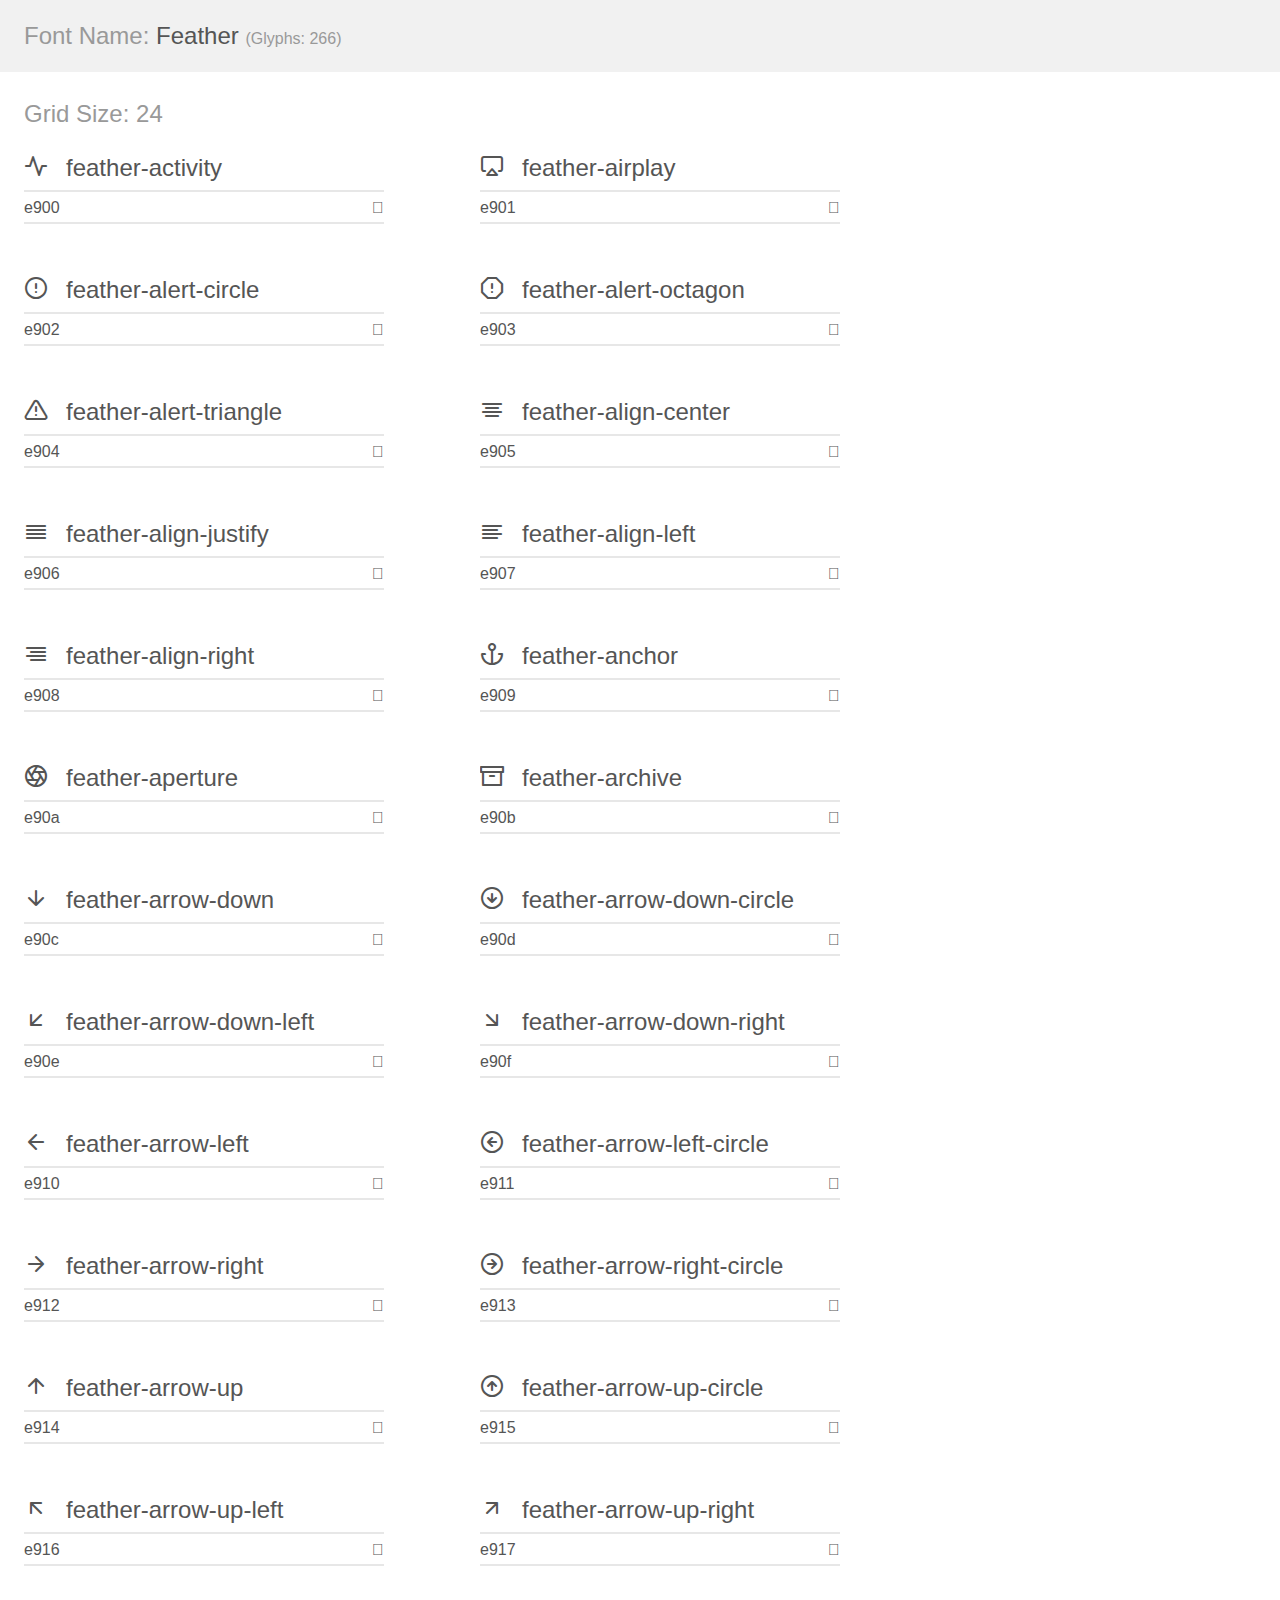
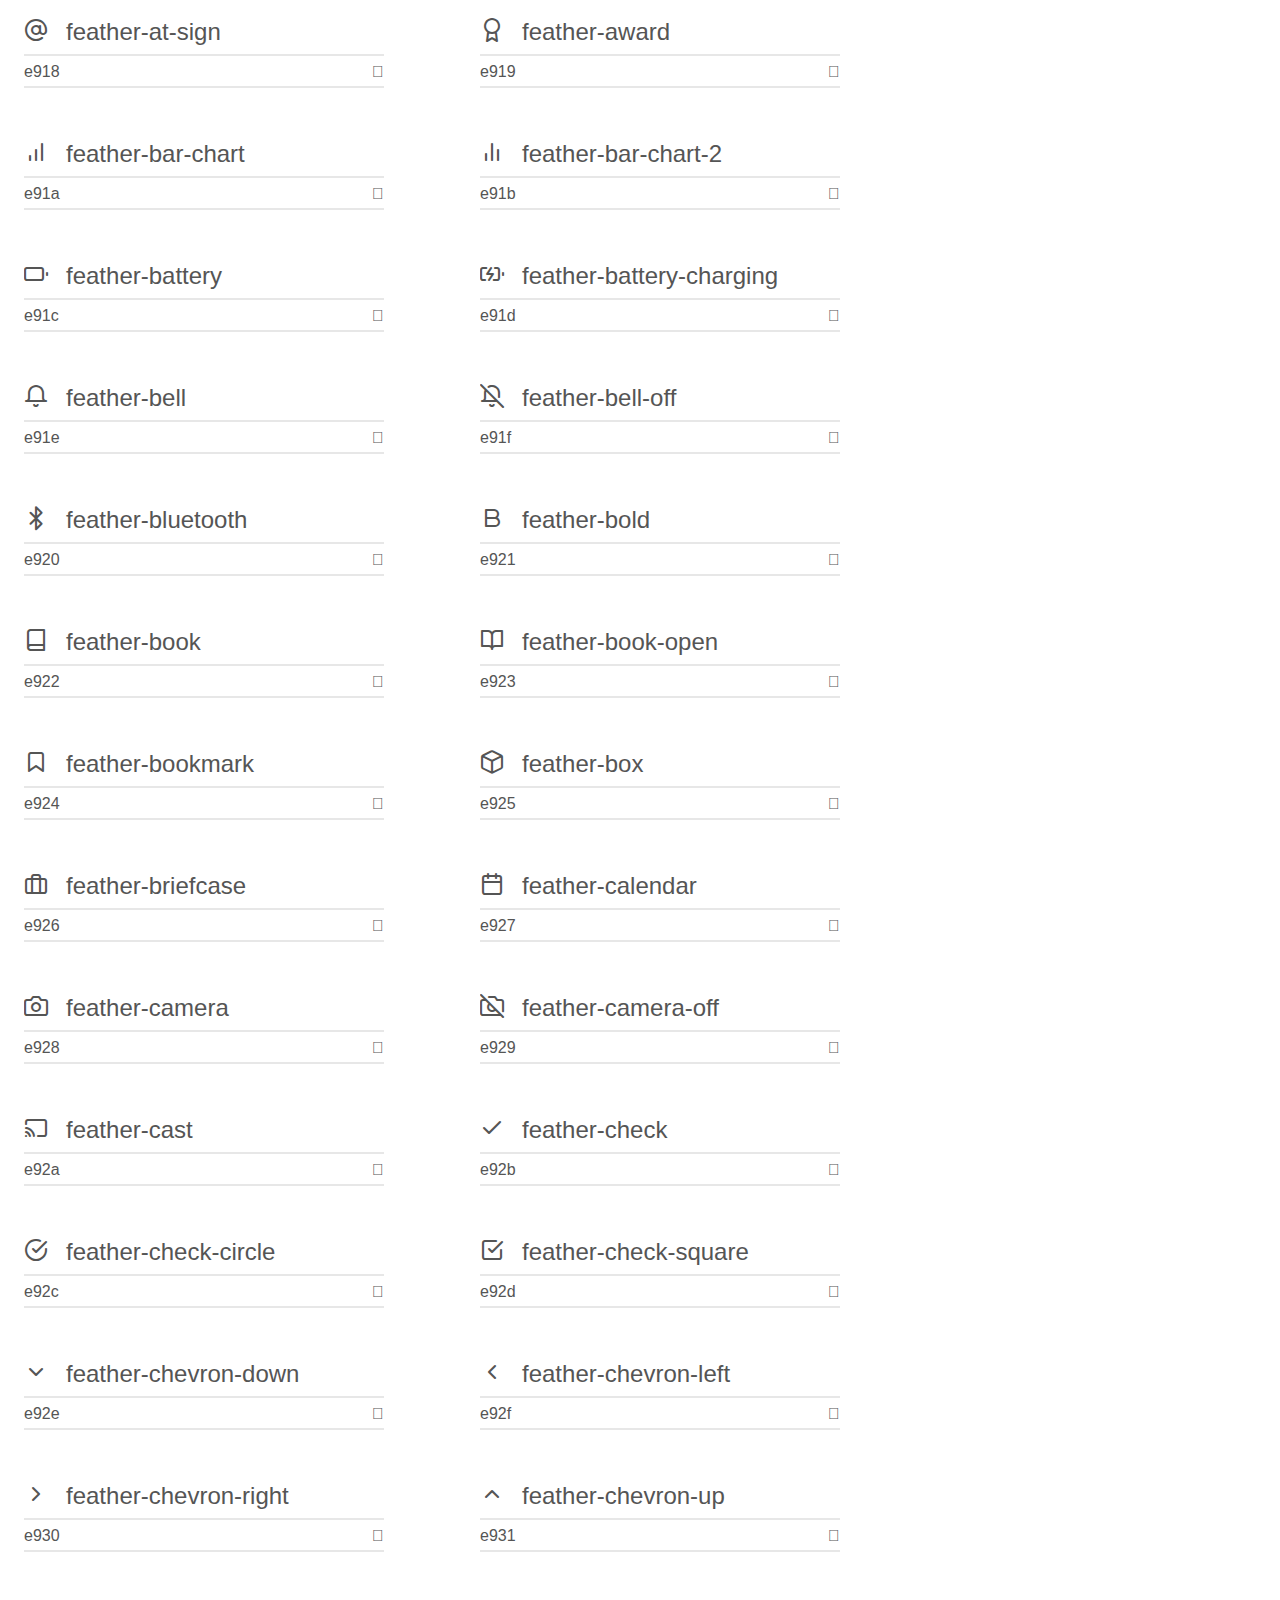
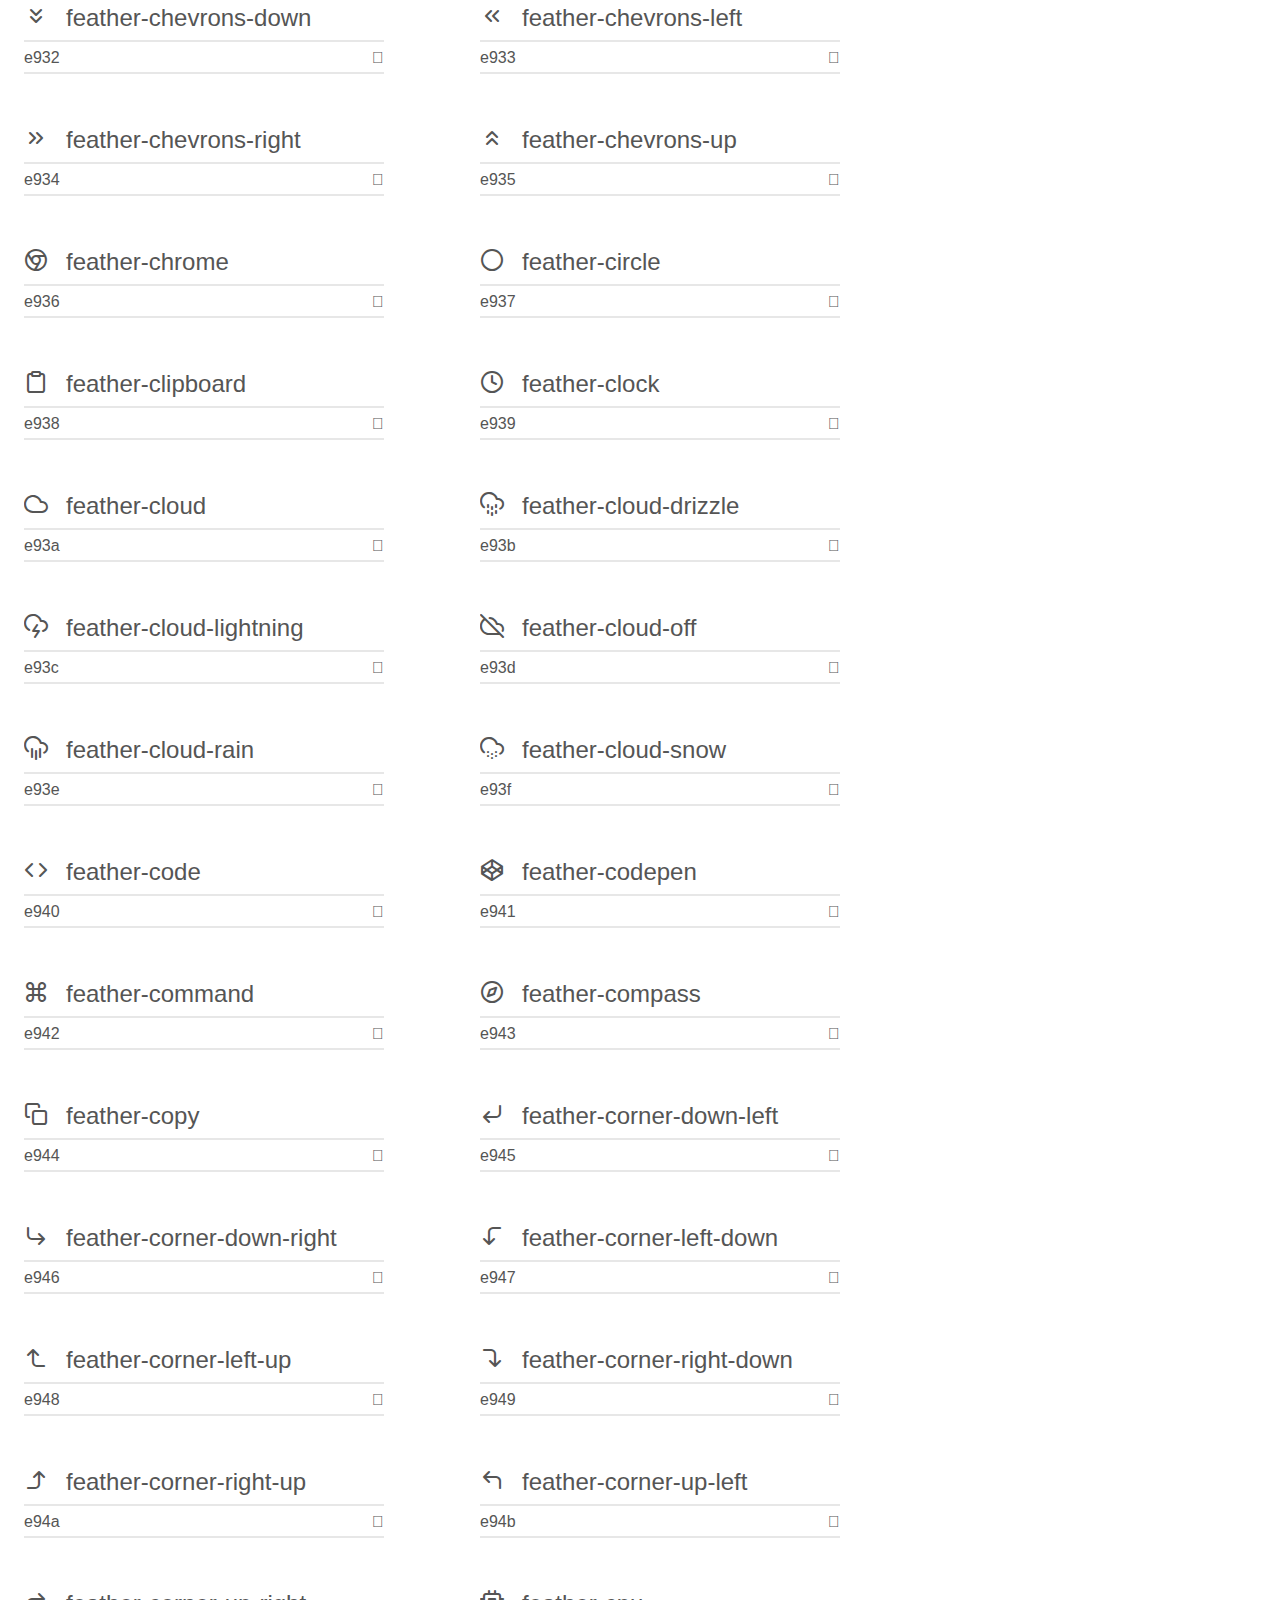
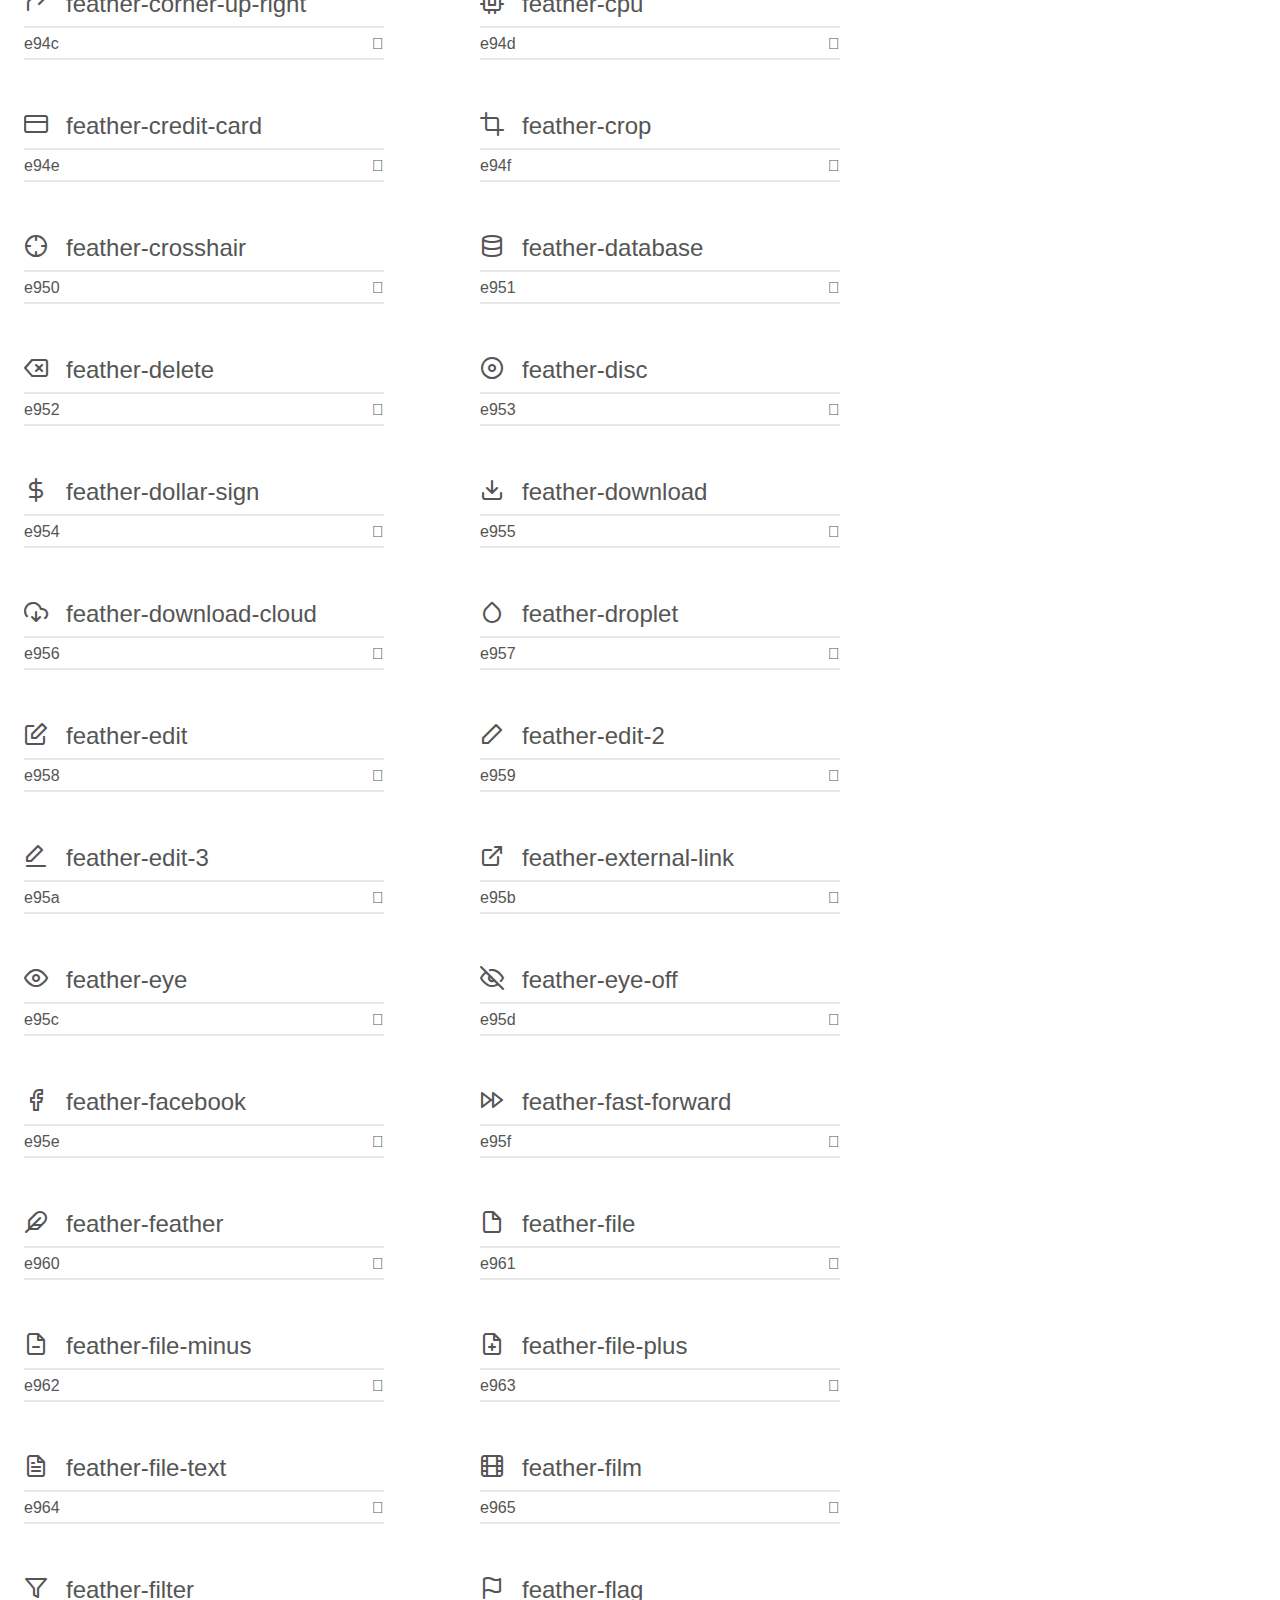
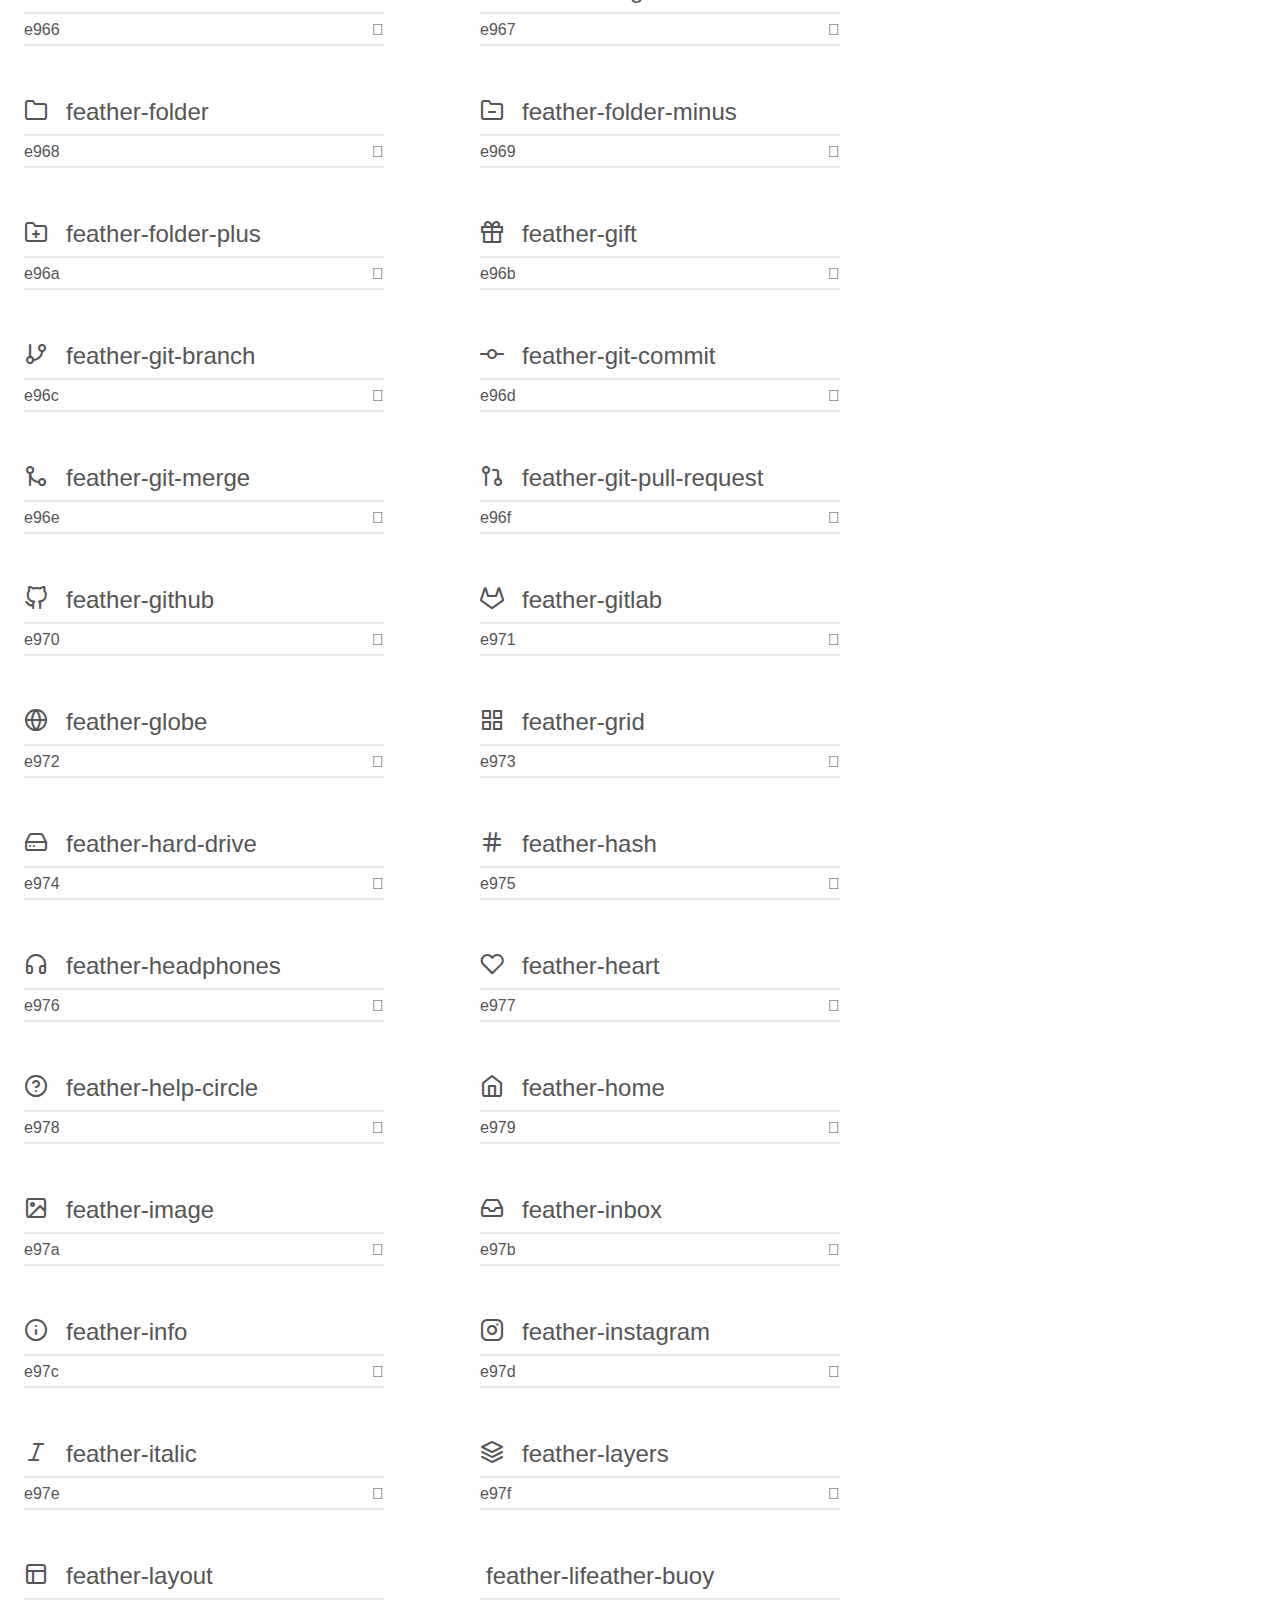
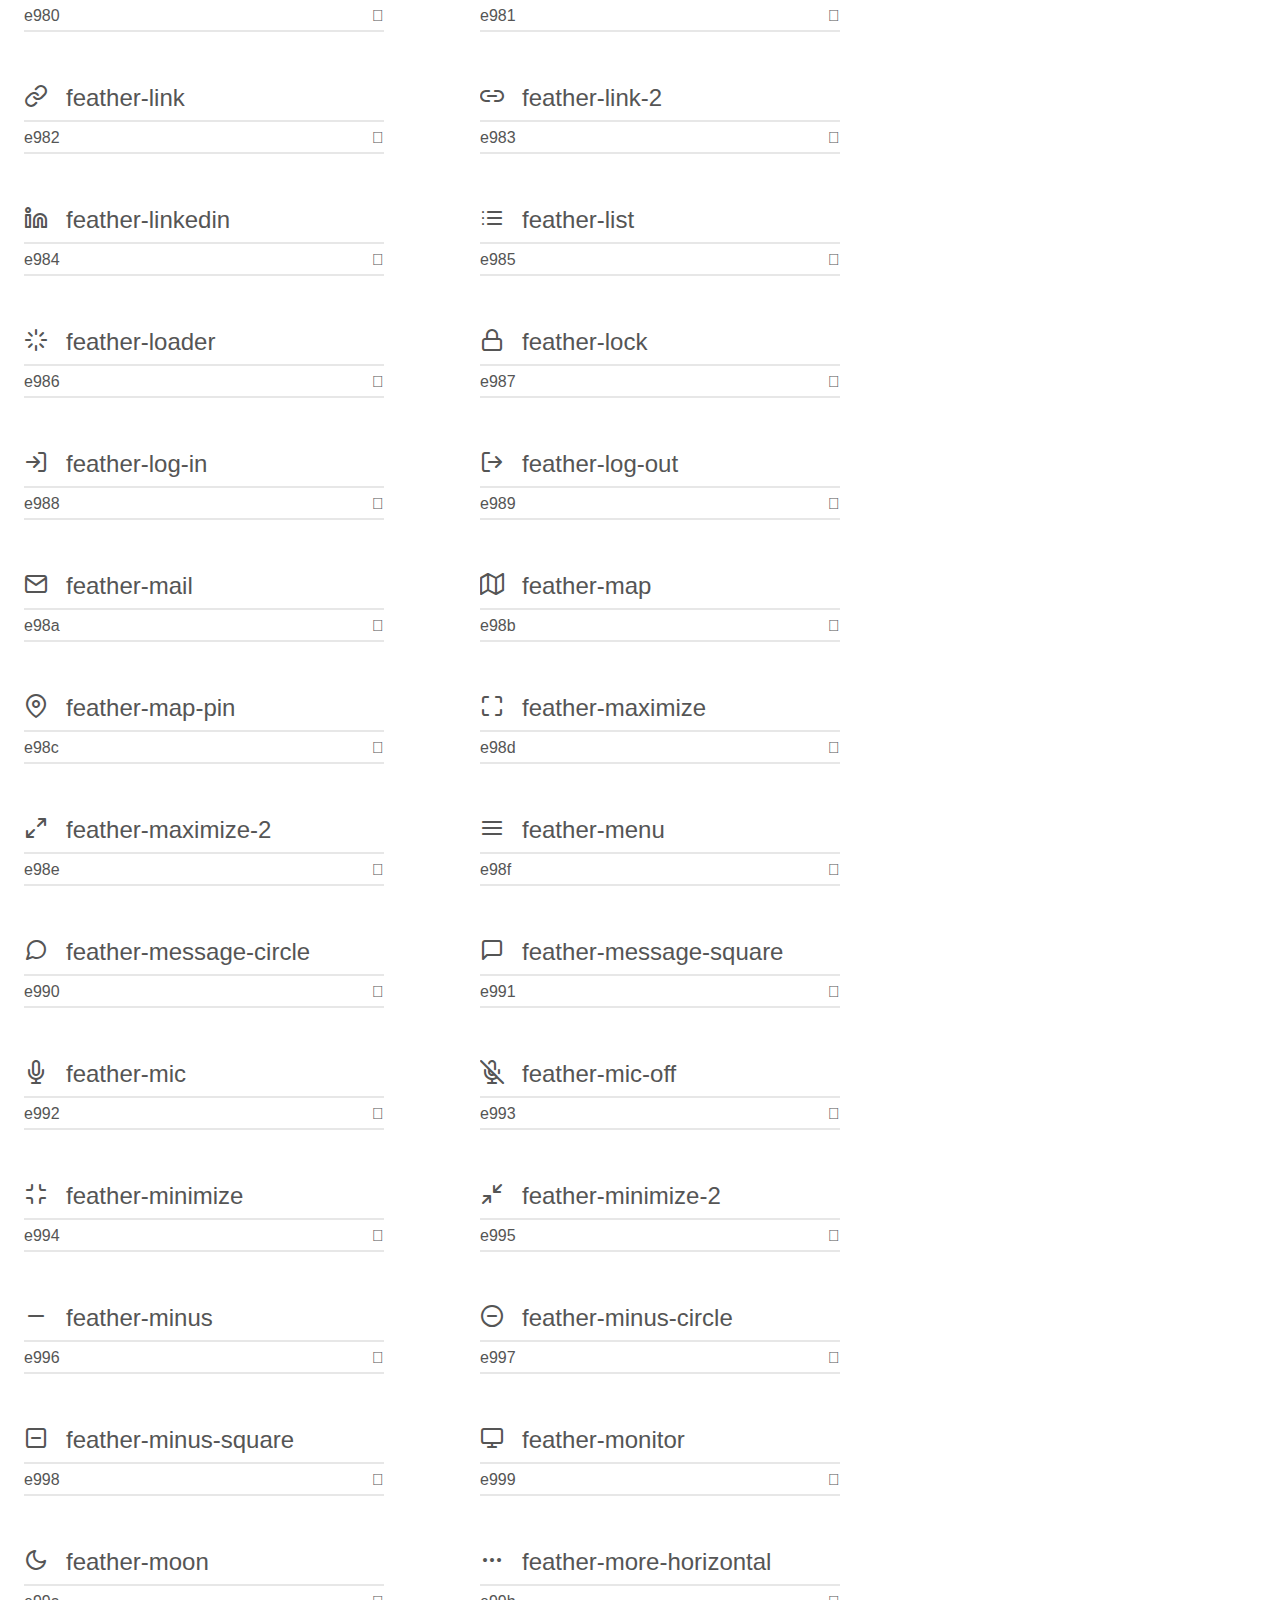
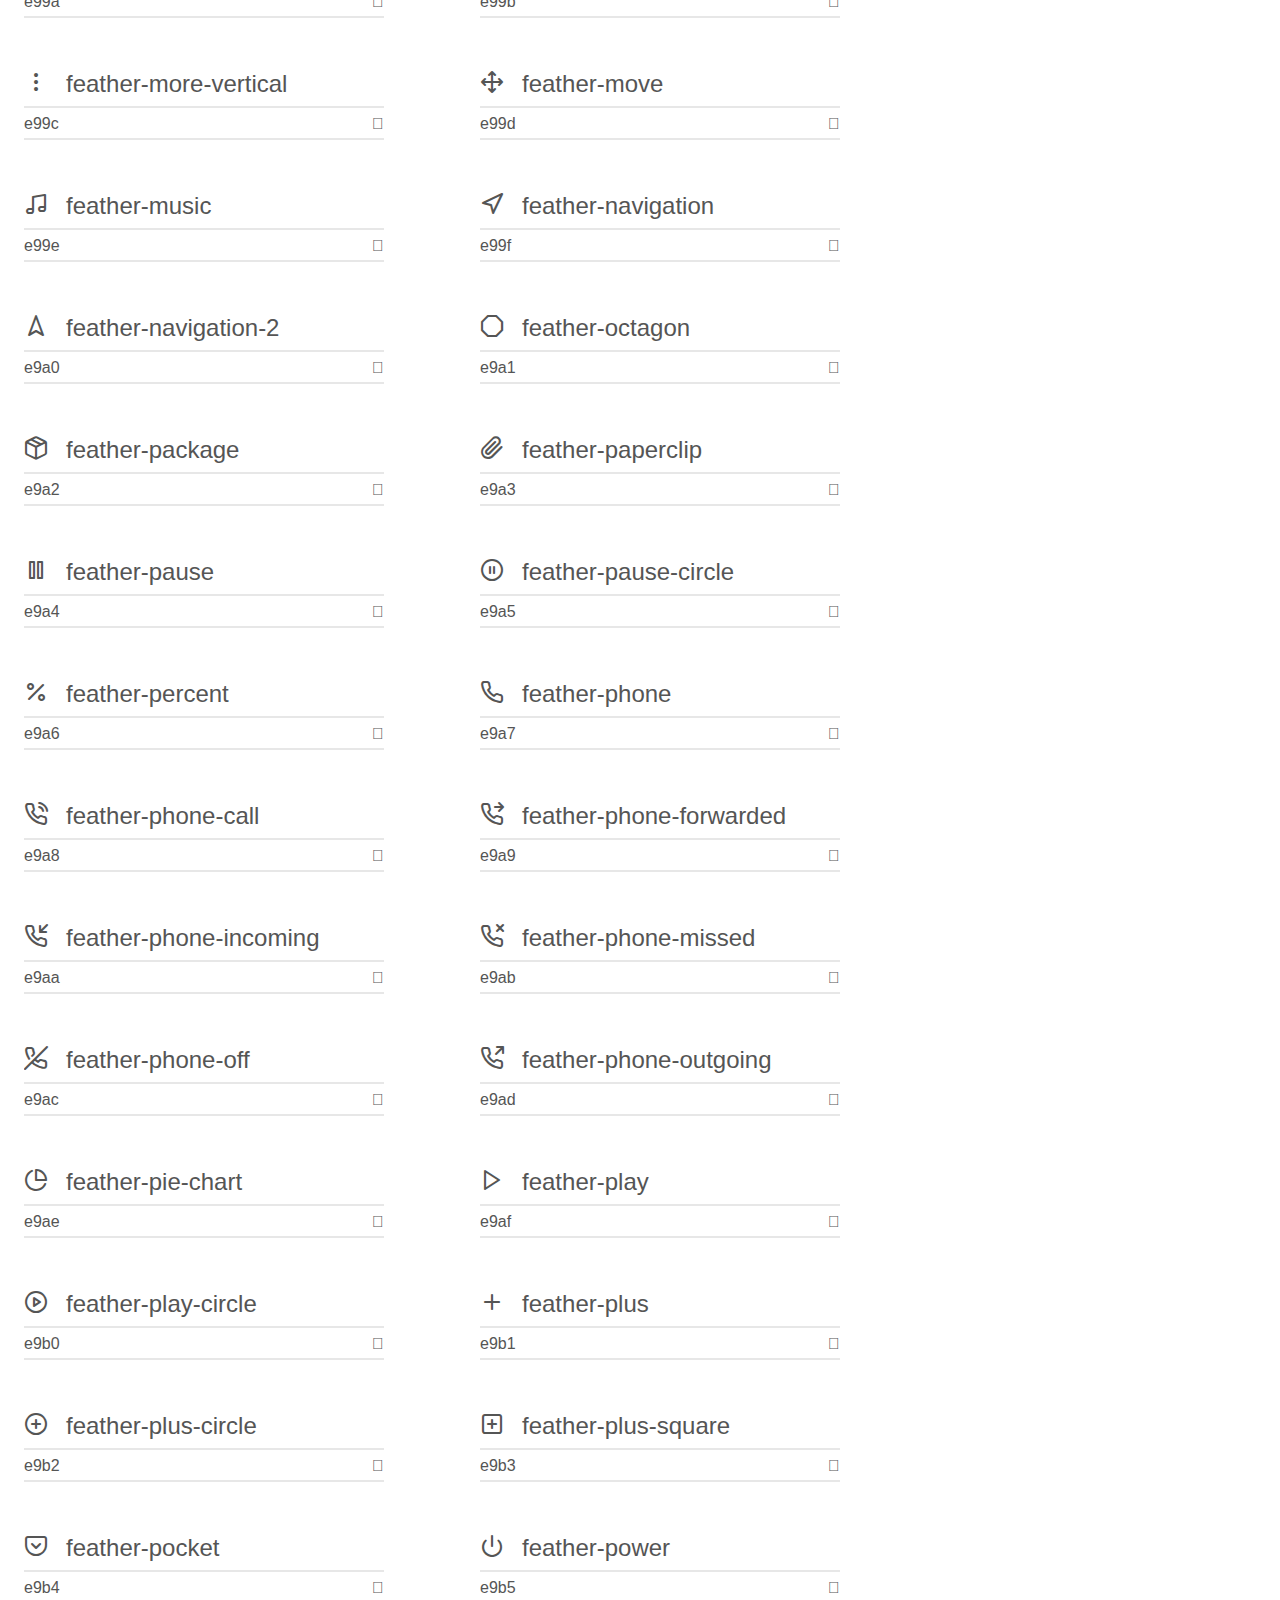
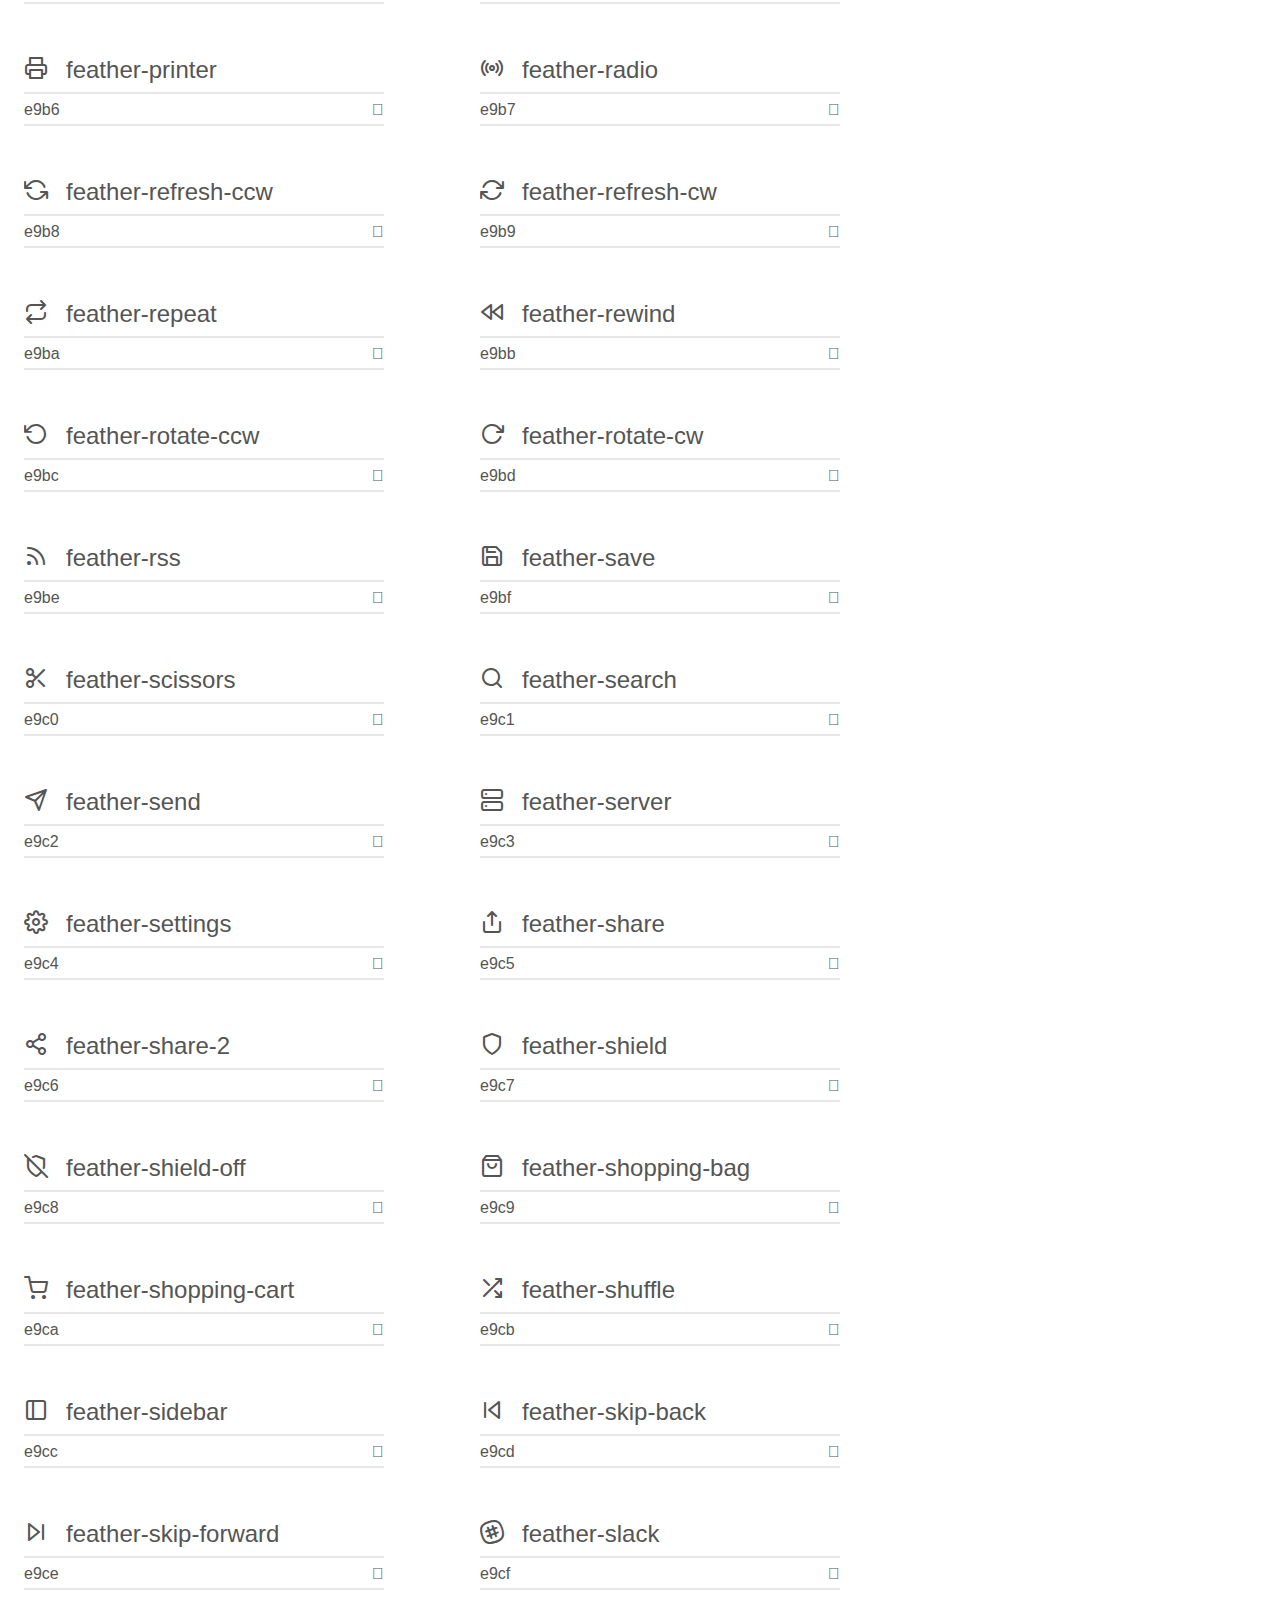
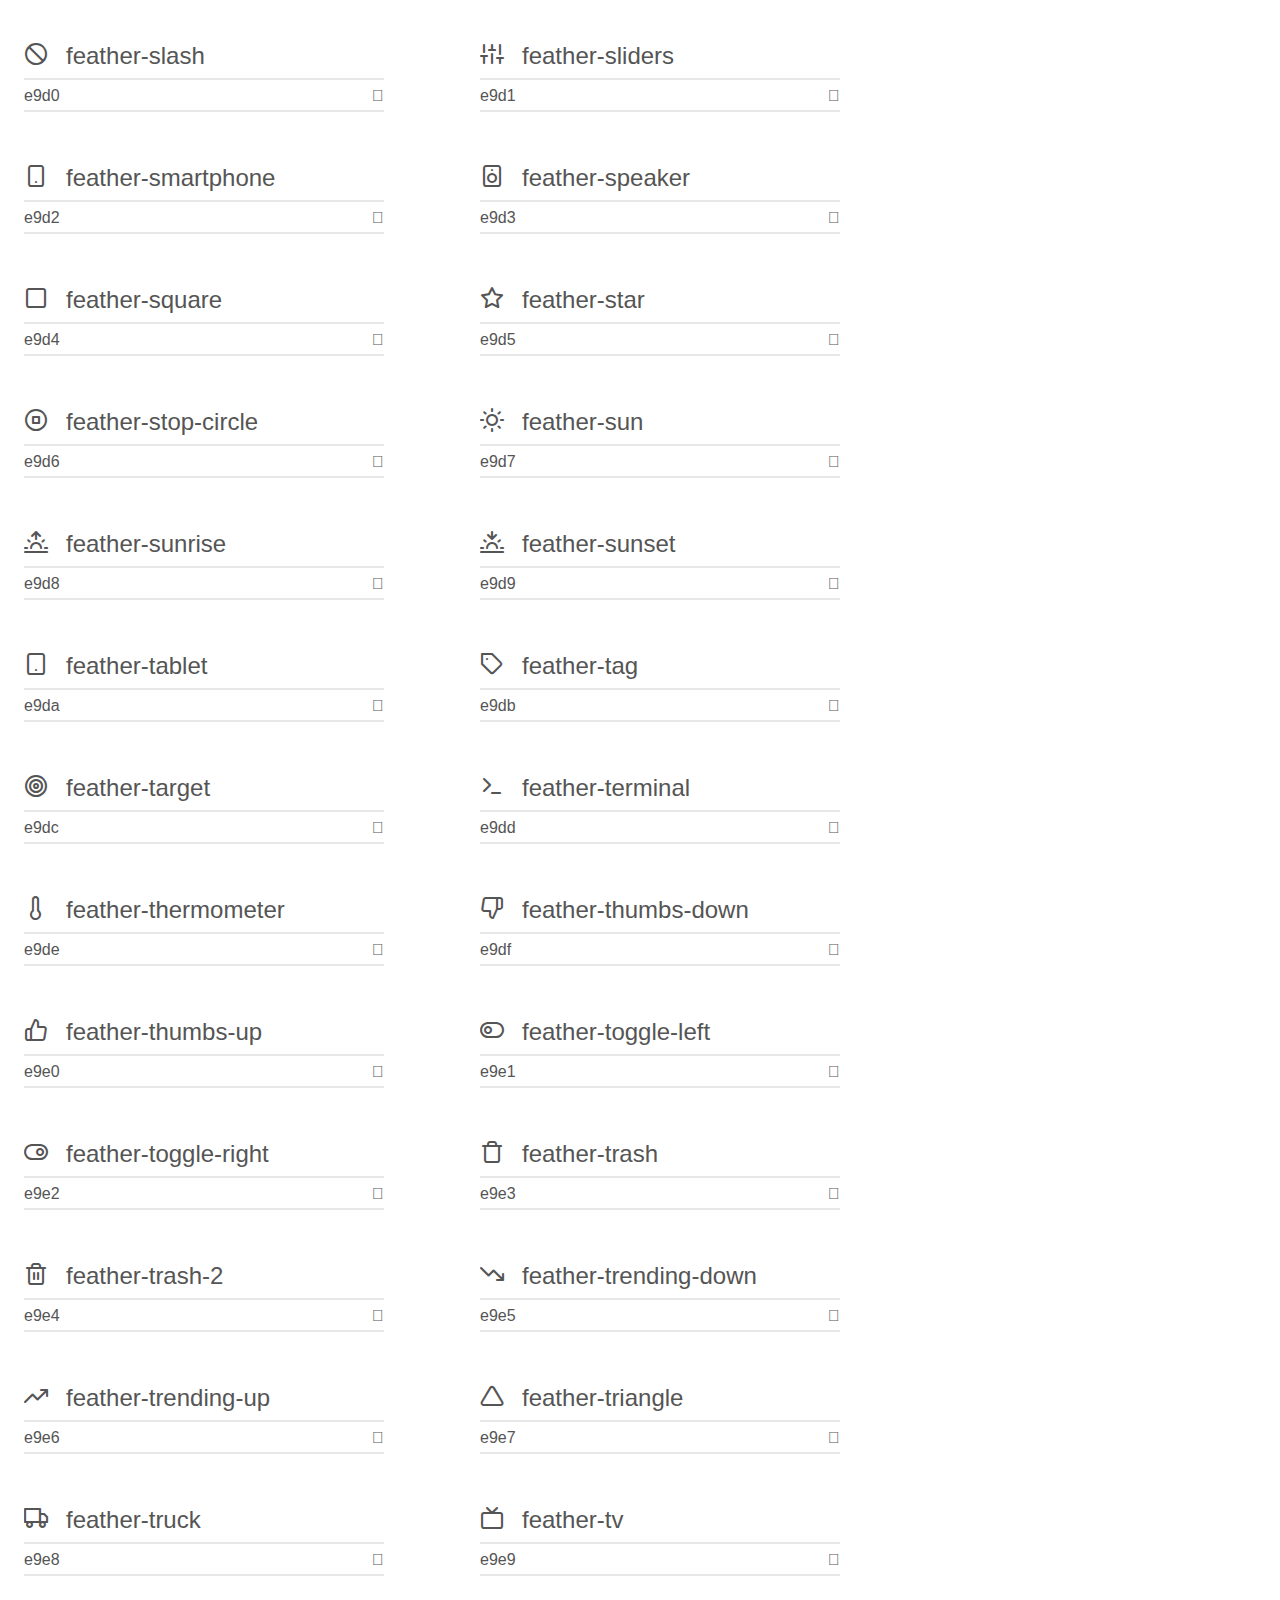
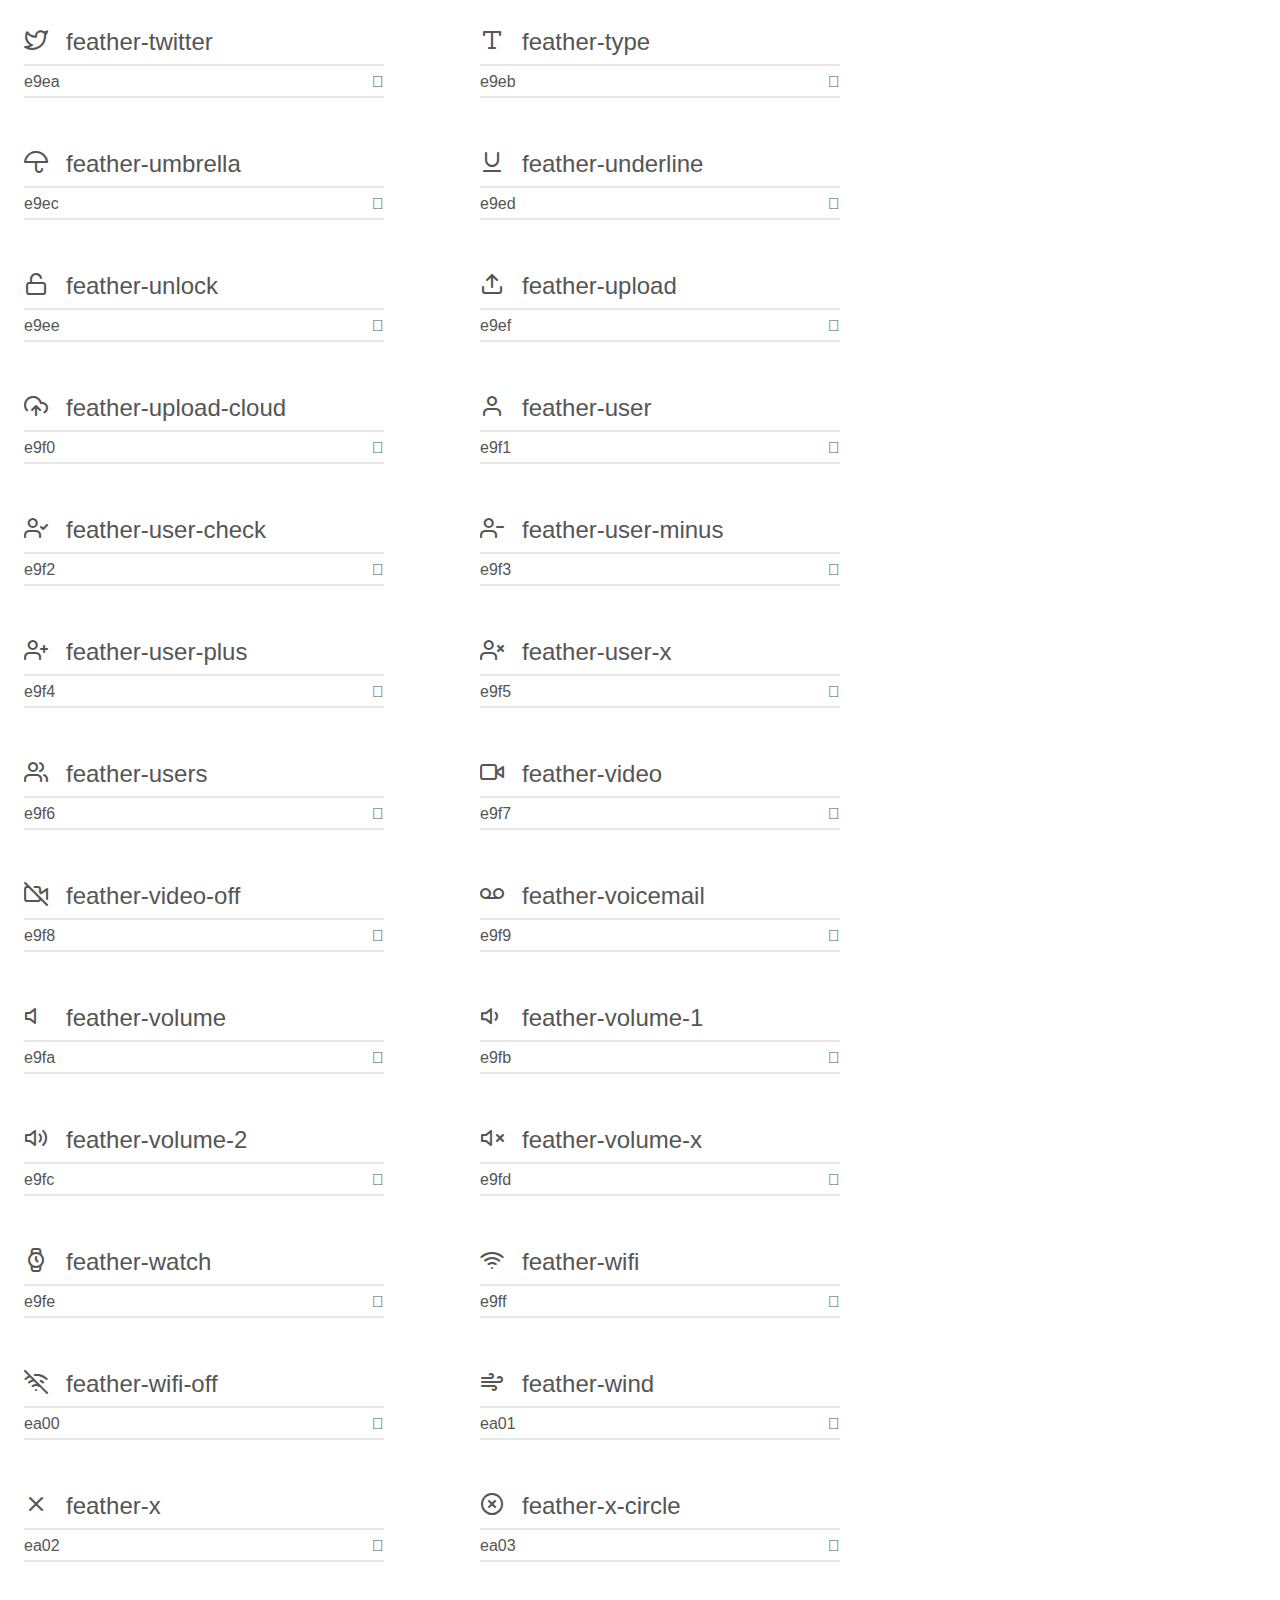
<file: vendor/feather-icons-web/index.html>
<!doctype html>
<html>
<head>
    <meta charset="utf-8">
    <title>IcoMoon Demo</title>
    <meta name="description" content="An Icon Font Generated By IcoMoon.io">
    <meta name="viewport" content="width=device-width, initial-scale=1">
    <link rel="stylesheet" href="demo.css">
    <link rel="stylesheet" href="feather.css"></head>
<body>
    <div class="bgc1 clearfix">
        <h1 class="mhmm mvm"><span class="fgc1">Font Name:</span> Feather <small class="fgc1">(Glyphs:&nbsp;266)</small></h1>
    </div>
    <div class="clearfix mhl ptl">
        <h1 class="mvm mtn fgc1">Grid Size: 24</h1>
        <div class="glyph fs1">
            <div class="clearfix bshadow0 pbs">
                <span class="feather-activity">

                </span>
                <span class="mls"> feather-activity</span>
            </div>
            <fieldset class="fs0 size1of1 clearfix hidden-false">
                <input type="text" readonly value="e900" class="unit size1of2" />
                <input type="text" maxlength="1" readonly value="&#xe900;" class="unitRight size1of2 talign-right" />
            </fieldset>
            <div class="fs0 bshadow0 clearfix hidden-true">
                <span class="unit pvs fgc1">liga: </span>
                <input type="text" readonly value="" class="liga unitRight" />
            </div>
        </div>
        <div class="glyph fs1">
            <div class="clearfix bshadow0 pbs">
                <span class="feather-airplay">

                </span>
                <span class="mls"> feather-airplay</span>
            </div>
            <fieldset class="fs0 size1of1 clearfix hidden-false">
                <input type="text" readonly value="e901" class="unit size1of2" />
                <input type="text" maxlength="1" readonly value="&#xe901;" class="unitRight size1of2 talign-right" />
            </fieldset>
            <div class="fs0 bshadow0 clearfix hidden-true">
                <span class="unit pvs fgc1">liga: </span>
                <input type="text" readonly value="" class="liga unitRight" />
            </div>
        </div>
        <div class="glyph fs1">
            <div class="clearfix bshadow0 pbs">
                <span class="feather-alert-circle">

                </span>
                <span class="mls"> feather-alert-circle</span>
            </div>
            <fieldset class="fs0 size1of1 clearfix hidden-false">
                <input type="text" readonly value="e902" class="unit size1of2" />
                <input type="text" maxlength="1" readonly value="&#xe902;" class="unitRight size1of2 talign-right" />
            </fieldset>
            <div class="fs0 bshadow0 clearfix hidden-true">
                <span class="unit pvs fgc1">liga: </span>
                <input type="text" readonly value="" class="liga unitRight" />
            </div>
        </div>
        <div class="glyph fs1">
            <div class="clearfix bshadow0 pbs">
                <span class="feather-alert-octagon">

                </span>
                <span class="mls"> feather-alert-octagon</span>
            </div>
            <fieldset class="fs0 size1of1 clearfix hidden-false">
                <input type="text" readonly value="e903" class="unit size1of2" />
                <input type="text" maxlength="1" readonly value="&#xe903;" class="unitRight size1of2 talign-right" />
            </fieldset>
            <div class="fs0 bshadow0 clearfix hidden-true">
                <span class="unit pvs fgc1">liga: </span>
                <input type="text" readonly value="" class="liga unitRight" />
            </div>
        </div>
        <div class="glyph fs1">
            <div class="clearfix bshadow0 pbs">
                <span class="feather-alert-triangle">

                </span>
                <span class="mls"> feather-alert-triangle</span>
            </div>
            <fieldset class="fs0 size1of1 clearfix hidden-false">
                <input type="text" readonly value="e904" class="unit size1of2" />
                <input type="text" maxlength="1" readonly value="&#xe904;" class="unitRight size1of2 talign-right" />
            </fieldset>
            <div class="fs0 bshadow0 clearfix hidden-true">
                <span class="unit pvs fgc1">liga: </span>
                <input type="text" readonly value="" class="liga unitRight" />
            </div>
        </div>
        <div class="glyph fs1">
            <div class="clearfix bshadow0 pbs">
                <span class="feather-align-center">

                </span>
                <span class="mls"> feather-align-center</span>
            </div>
            <fieldset class="fs0 size1of1 clearfix hidden-false">
                <input type="text" readonly value="e905" class="unit size1of2" />
                <input type="text" maxlength="1" readonly value="&#xe905;" class="unitRight size1of2 talign-right" />
            </fieldset>
            <div class="fs0 bshadow0 clearfix hidden-true">
                <span class="unit pvs fgc1">liga: </span>
                <input type="text" readonly value="" class="liga unitRight" />
            </div>
        </div>
        <div class="glyph fs1">
            <div class="clearfix bshadow0 pbs">
                <span class="feather-align-justify">

                </span>
                <span class="mls"> feather-align-justify</span>
            </div>
            <fieldset class="fs0 size1of1 clearfix hidden-false">
                <input type="text" readonly value="e906" class="unit size1of2" />
                <input type="text" maxlength="1" readonly value="&#xe906;" class="unitRight size1of2 talign-right" />
            </fieldset>
            <div class="fs0 bshadow0 clearfix hidden-true">
                <span class="unit pvs fgc1">liga: </span>
                <input type="text" readonly value="" class="liga unitRight" />
            </div>
        </div>
        <div class="glyph fs1">
            <div class="clearfix bshadow0 pbs">
                <span class="feather-align-left">

                </span>
                <span class="mls"> feather-align-left</span>
            </div>
            <fieldset class="fs0 size1of1 clearfix hidden-false">
                <input type="text" readonly value="e907" class="unit size1of2" />
                <input type="text" maxlength="1" readonly value="&#xe907;" class="unitRight size1of2 talign-right" />
            </fieldset>
            <div class="fs0 bshadow0 clearfix hidden-true">
                <span class="unit pvs fgc1">liga: </span>
                <input type="text" readonly value="" class="liga unitRight" />
            </div>
        </div>
        <div class="glyph fs1">
            <div class="clearfix bshadow0 pbs">
                <span class="feather-align-right">

                </span>
                <span class="mls"> feather-align-right</span>
            </div>
            <fieldset class="fs0 size1of1 clearfix hidden-false">
                <input type="text" readonly value="e908" class="unit size1of2" />
                <input type="text" maxlength="1" readonly value="&#xe908;" class="unitRight size1of2 talign-right" />
            </fieldset>
            <div class="fs0 bshadow0 clearfix hidden-true">
                <span class="unit pvs fgc1">liga: </span>
                <input type="text" readonly value="" class="liga unitRight" />
            </div>
        </div>
        <div class="glyph fs1">
            <div class="clearfix bshadow0 pbs">
                <span class="feather-anchor">

                </span>
                <span class="mls"> feather-anchor</span>
            </div>
            <fieldset class="fs0 size1of1 clearfix hidden-false">
                <input type="text" readonly value="e909" class="unit size1of2" />
                <input type="text" maxlength="1" readonly value="&#xe909;" class="unitRight size1of2 talign-right" />
            </fieldset>
            <div class="fs0 bshadow0 clearfix hidden-true">
                <span class="unit pvs fgc1">liga: </span>
                <input type="text" readonly value="" class="liga unitRight" />
            </div>
        </div>
        <div class="glyph fs1">
            <div class="clearfix bshadow0 pbs">
                <span class="feather-aperture">

                </span>
                <span class="mls"> feather-aperture</span>
            </div>
            <fieldset class="fs0 size1of1 clearfix hidden-false">
                <input type="text" readonly value="e90a" class="unit size1of2" />
                <input type="text" maxlength="1" readonly value="&#xe90a;" class="unitRight size1of2 talign-right" />
            </fieldset>
            <div class="fs0 bshadow0 clearfix hidden-true">
                <span class="unit pvs fgc1">liga: </span>
                <input type="text" readonly value="" class="liga unitRight" />
            </div>
        </div>
        <div class="glyph fs1">
            <div class="clearfix bshadow0 pbs">
                <span class="feather-archive">

                </span>
                <span class="mls"> feather-archive</span>
            </div>
            <fieldset class="fs0 size1of1 clearfix hidden-false">
                <input type="text" readonly value="e90b" class="unit size1of2" />
                <input type="text" maxlength="1" readonly value="&#xe90b;" class="unitRight size1of2 talign-right" />
            </fieldset>
            <div class="fs0 bshadow0 clearfix hidden-true">
                <span class="unit pvs fgc1">liga: </span>
                <input type="text" readonly value="" class="liga unitRight" />
            </div>
        </div>
        <div class="glyph fs1">
            <div class="clearfix bshadow0 pbs">
                <span class="feather-arrow-down">

                </span>
                <span class="mls"> feather-arrow-down</span>
            </div>
            <fieldset class="fs0 size1of1 clearfix hidden-false">
                <input type="text" readonly value="e90c" class="unit size1of2" />
                <input type="text" maxlength="1" readonly value="&#xe90c;" class="unitRight size1of2 talign-right" />
            </fieldset>
            <div class="fs0 bshadow0 clearfix hidden-true">
                <span class="unit pvs fgc1">liga: </span>
                <input type="text" readonly value="" class="liga unitRight" />
            </div>
        </div>
        <div class="glyph fs1">
            <div class="clearfix bshadow0 pbs">
                <span class="feather-arrow-down-circle">

                </span>
                <span class="mls"> feather-arrow-down-circle</span>
            </div>
            <fieldset class="fs0 size1of1 clearfix hidden-false">
                <input type="text" readonly value="e90d" class="unit size1of2" />
                <input type="text" maxlength="1" readonly value="&#xe90d;" class="unitRight size1of2 talign-right" />
            </fieldset>
            <div class="fs0 bshadow0 clearfix hidden-true">
                <span class="unit pvs fgc1">liga: </span>
                <input type="text" readonly value="" class="liga unitRight" />
            </div>
        </div>
        <div class="glyph fs1">
            <div class="clearfix bshadow0 pbs">
                <span class="feather-arrow-down-left">

                </span>
                <span class="mls"> feather-arrow-down-left</span>
            </div>
            <fieldset class="fs0 size1of1 clearfix hidden-false">
                <input type="text" readonly value="e90e" class="unit size1of2" />
                <input type="text" maxlength="1" readonly value="&#xe90e;" class="unitRight size1of2 talign-right" />
            </fieldset>
            <div class="fs0 bshadow0 clearfix hidden-true">
                <span class="unit pvs fgc1">liga: </span>
                <input type="text" readonly value="" class="liga unitRight" />
            </div>
        </div>
        <div class="glyph fs1">
            <div class="clearfix bshadow0 pbs">
                <span class="feather-arrow-down-right">

                </span>
                <span class="mls"> feather-arrow-down-right</span>
            </div>
            <fieldset class="fs0 size1of1 clearfix hidden-false">
                <input type="text" readonly value="e90f" class="unit size1of2" />
                <input type="text" maxlength="1" readonly value="&#xe90f;" class="unitRight size1of2 talign-right" />
            </fieldset>
            <div class="fs0 bshadow0 clearfix hidden-true">
                <span class="unit pvs fgc1">liga: </span>
                <input type="text" readonly value="" class="liga unitRight" />
            </div>
        </div>
        <div class="glyph fs1">
            <div class="clearfix bshadow0 pbs">
                <span class="feather-arrow-left">

                </span>
                <span class="mls"> feather-arrow-left</span>
            </div>
            <fieldset class="fs0 size1of1 clearfix hidden-false">
                <input type="text" readonly value="e910" class="unit size1of2" />
                <input type="text" maxlength="1" readonly value="&#xe910;" class="unitRight size1of2 talign-right" />
            </fieldset>
            <div class="fs0 bshadow0 clearfix hidden-true">
                <span class="unit pvs fgc1">liga: </span>
                <input type="text" readonly value="" class="liga unitRight" />
            </div>
        </div>
        <div class="glyph fs1">
            <div class="clearfix bshadow0 pbs">
                <span class="feather-arrow-left-circle">

                </span>
                <span class="mls"> feather-arrow-left-circle</span>
            </div>
            <fieldset class="fs0 size1of1 clearfix hidden-false">
                <input type="text" readonly value="e911" class="unit size1of2" />
                <input type="text" maxlength="1" readonly value="&#xe911;" class="unitRight size1of2 talign-right" />
            </fieldset>
            <div class="fs0 bshadow0 clearfix hidden-true">
                <span class="unit pvs fgc1">liga: </span>
                <input type="text" readonly value="" class="liga unitRight" />
            </div>
        </div>
        <div class="glyph fs1">
            <div class="clearfix bshadow0 pbs">
                <span class="feather-arrow-right">

                </span>
                <span class="mls"> feather-arrow-right</span>
            </div>
            <fieldset class="fs0 size1of1 clearfix hidden-false">
                <input type="text" readonly value="e912" class="unit size1of2" />
                <input type="text" maxlength="1" readonly value="&#xe912;" class="unitRight size1of2 talign-right" />
            </fieldset>
            <div class="fs0 bshadow0 clearfix hidden-true">
                <span class="unit pvs fgc1">liga: </span>
                <input type="text" readonly value="" class="liga unitRight" />
            </div>
        </div>
        <div class="glyph fs1">
            <div class="clearfix bshadow0 pbs">
                <span class="feather-arrow-right-circle">

                </span>
                <span class="mls"> feather-arrow-right-circle</span>
            </div>
            <fieldset class="fs0 size1of1 clearfix hidden-false">
                <input type="text" readonly value="e913" class="unit size1of2" />
                <input type="text" maxlength="1" readonly value="&#xe913;" class="unitRight size1of2 talign-right" />
            </fieldset>
            <div class="fs0 bshadow0 clearfix hidden-true">
                <span class="unit pvs fgc1">liga: </span>
                <input type="text" readonly value="" class="liga unitRight" />
            </div>
        </div>
        <div class="glyph fs1">
            <div class="clearfix bshadow0 pbs">
                <span class="feather-arrow-up">

                </span>
                <span class="mls"> feather-arrow-up</span>
            </div>
            <fieldset class="fs0 size1of1 clearfix hidden-false">
                <input type="text" readonly value="e914" class="unit size1of2" />
                <input type="text" maxlength="1" readonly value="&#xe914;" class="unitRight size1of2 talign-right" />
            </fieldset>
            <div class="fs0 bshadow0 clearfix hidden-true">
                <span class="unit pvs fgc1">liga: </span>
                <input type="text" readonly value="" class="liga unitRight" />
            </div>
        </div>
        <div class="glyph fs1">
            <div class="clearfix bshadow0 pbs">
                <span class="feather-arrow-up-circle">

                </span>
                <span class="mls"> feather-arrow-up-circle</span>
            </div>
            <fieldset class="fs0 size1of1 clearfix hidden-false">
                <input type="text" readonly value="e915" class="unit size1of2" />
                <input type="text" maxlength="1" readonly value="&#xe915;" class="unitRight size1of2 talign-right" />
            </fieldset>
            <div class="fs0 bshadow0 clearfix hidden-true">
                <span class="unit pvs fgc1">liga: </span>
                <input type="text" readonly value="" class="liga unitRight" />
            </div>
        </div>
        <div class="glyph fs1">
            <div class="clearfix bshadow0 pbs">
                <span class="feather-arrow-up-left">

                </span>
                <span class="mls"> feather-arrow-up-left</span>
            </div>
            <fieldset class="fs0 size1of1 clearfix hidden-false">
                <input type="text" readonly value="e916" class="unit size1of2" />
                <input type="text" maxlength="1" readonly value="&#xe916;" class="unitRight size1of2 talign-right" />
            </fieldset>
            <div class="fs0 bshadow0 clearfix hidden-true">
                <span class="unit pvs fgc1">liga: </span>
                <input type="text" readonly value="" class="liga unitRight" />
            </div>
        </div>
        <div class="glyph fs1">
            <div class="clearfix bshadow0 pbs">
                <span class="feather-arrow-up-right">

                </span>
                <span class="mls"> feather-arrow-up-right</span>
            </div>
            <fieldset class="fs0 size1of1 clearfix hidden-false">
                <input type="text" readonly value="e917" class="unit size1of2" />
                <input type="text" maxlength="1" readonly value="&#xe917;" class="unitRight size1of2 talign-right" />
            </fieldset>
            <div class="fs0 bshadow0 clearfix hidden-true">
                <span class="unit pvs fgc1">liga: </span>
                <input type="text" readonly value="" class="liga unitRight" />
            </div>
        </div>
        <div class="glyph fs1">
            <div class="clearfix bshadow0 pbs">
                <span class="feather-at-sign">

                </span>
                <span class="mls"> feather-at-sign</span>
            </div>
            <fieldset class="fs0 size1of1 clearfix hidden-false">
                <input type="text" readonly value="e918" class="unit size1of2" />
                <input type="text" maxlength="1" readonly value="&#xe918;" class="unitRight size1of2 talign-right" />
            </fieldset>
            <div class="fs0 bshadow0 clearfix hidden-true">
                <span class="unit pvs fgc1">liga: </span>
                <input type="text" readonly value="" class="liga unitRight" />
            </div>
        </div>
        <div class="glyph fs1">
            <div class="clearfix bshadow0 pbs">
                <span class="feather-award">

                </span>
                <span class="mls"> feather-award</span>
            </div>
            <fieldset class="fs0 size1of1 clearfix hidden-false">
                <input type="text" readonly value="e919" class="unit size1of2" />
                <input type="text" maxlength="1" readonly value="&#xe919;" class="unitRight size1of2 talign-right" />
            </fieldset>
            <div class="fs0 bshadow0 clearfix hidden-true">
                <span class="unit pvs fgc1">liga: </span>
                <input type="text" readonly value="" class="liga unitRight" />
            </div>
        </div>
        <div class="glyph fs1">
            <div class="clearfix bshadow0 pbs">
                <span class="feather-bar-chart">

                </span>
                <span class="mls"> feather-bar-chart</span>
            </div>
            <fieldset class="fs0 size1of1 clearfix hidden-false">
                <input type="text" readonly value="e91a" class="unit size1of2" />
                <input type="text" maxlength="1" readonly value="&#xe91a;" class="unitRight size1of2 talign-right" />
            </fieldset>
            <div class="fs0 bshadow0 clearfix hidden-true">
                <span class="unit pvs fgc1">liga: </span>
                <input type="text" readonly value="" class="liga unitRight" />
            </div>
        </div>
        <div class="glyph fs1">
            <div class="clearfix bshadow0 pbs">
                <span class="feather-bar-chart-2">

                </span>
                <span class="mls"> feather-bar-chart-2</span>
            </div>
            <fieldset class="fs0 size1of1 clearfix hidden-false">
                <input type="text" readonly value="e91b" class="unit size1of2" />
                <input type="text" maxlength="1" readonly value="&#xe91b;" class="unitRight size1of2 talign-right" />
            </fieldset>
            <div class="fs0 bshadow0 clearfix hidden-true">
                <span class="unit pvs fgc1">liga: </span>
                <input type="text" readonly value="" class="liga unitRight" />
            </div>
        </div>
        <div class="glyph fs1">
            <div class="clearfix bshadow0 pbs">
                <span class="feather-battery">

                </span>
                <span class="mls"> feather-battery</span>
            </div>
            <fieldset class="fs0 size1of1 clearfix hidden-false">
                <input type="text" readonly value="e91c" class="unit size1of2" />
                <input type="text" maxlength="1" readonly value="&#xe91c;" class="unitRight size1of2 talign-right" />
            </fieldset>
            <div class="fs0 bshadow0 clearfix hidden-true">
                <span class="unit pvs fgc1">liga: </span>
                <input type="text" readonly value="" class="liga unitRight" />
            </div>
        </div>
        <div class="glyph fs1">
            <div class="clearfix bshadow0 pbs">
                <span class="feather-battery-charging">

                </span>
                <span class="mls"> feather-battery-charging</span>
            </div>
            <fieldset class="fs0 size1of1 clearfix hidden-false">
                <input type="text" readonly value="e91d" class="unit size1of2" />
                <input type="text" maxlength="1" readonly value="&#xe91d;" class="unitRight size1of2 talign-right" />
            </fieldset>
            <div class="fs0 bshadow0 clearfix hidden-true">
                <span class="unit pvs fgc1">liga: </span>
                <input type="text" readonly value="" class="liga unitRight" />
            </div>
        </div>
        <div class="glyph fs1">
            <div class="clearfix bshadow0 pbs">
                <span class="feather-bell">

                </span>
                <span class="mls"> feather-bell</span>
            </div>
            <fieldset class="fs0 size1of1 clearfix hidden-false">
                <input type="text" readonly value="e91e" class="unit size1of2" />
                <input type="text" maxlength="1" readonly value="&#xe91e;" class="unitRight size1of2 talign-right" />
            </fieldset>
            <div class="fs0 bshadow0 clearfix hidden-true">
                <span class="unit pvs fgc1">liga: </span>
                <input type="text" readonly value="" class="liga unitRight" />
            </div>
        </div>
        <div class="glyph fs1">
            <div class="clearfix bshadow0 pbs">
                <span class="feather-bell-off">

                </span>
                <span class="mls"> feather-bell-off</span>
            </div>
            <fieldset class="fs0 size1of1 clearfix hidden-false">
                <input type="text" readonly value="e91f" class="unit size1of2" />
                <input type="text" maxlength="1" readonly value="&#xe91f;" class="unitRight size1of2 talign-right" />
            </fieldset>
            <div class="fs0 bshadow0 clearfix hidden-true">
                <span class="unit pvs fgc1">liga: </span>
                <input type="text" readonly value="" class="liga unitRight" />
            </div>
        </div>
        <div class="glyph fs1">
            <div class="clearfix bshadow0 pbs">
                <span class="feather-bluetooth">

                </span>
                <span class="mls"> feather-bluetooth</span>
            </div>
            <fieldset class="fs0 size1of1 clearfix hidden-false">
                <input type="text" readonly value="e920" class="unit size1of2" />
                <input type="text" maxlength="1" readonly value="&#xe920;" class="unitRight size1of2 talign-right" />
            </fieldset>
            <div class="fs0 bshadow0 clearfix hidden-true">
                <span class="unit pvs fgc1">liga: </span>
                <input type="text" readonly value="" class="liga unitRight" />
            </div>
        </div>
        <div class="glyph fs1">
            <div class="clearfix bshadow0 pbs">
                <span class="feather-bold">

                </span>
                <span class="mls"> feather-bold</span>
            </div>
            <fieldset class="fs0 size1of1 clearfix hidden-false">
                <input type="text" readonly value="e921" class="unit size1of2" />
                <input type="text" maxlength="1" readonly value="&#xe921;" class="unitRight size1of2 talign-right" />
            </fieldset>
            <div class="fs0 bshadow0 clearfix hidden-true">
                <span class="unit pvs fgc1">liga: </span>
                <input type="text" readonly value="" class="liga unitRight" />
            </div>
        </div>
        <div class="glyph fs1">
            <div class="clearfix bshadow0 pbs">
                <span class="feather-book">

                </span>
                <span class="mls"> feather-book</span>
            </div>
            <fieldset class="fs0 size1of1 clearfix hidden-false">
                <input type="text" readonly value="e922" class="unit size1of2" />
                <input type="text" maxlength="1" readonly value="&#xe922;" class="unitRight size1of2 talign-right" />
            </fieldset>
            <div class="fs0 bshadow0 clearfix hidden-true">
                <span class="unit pvs fgc1">liga: </span>
                <input type="text" readonly value="" class="liga unitRight" />
            </div>
        </div>
        <div class="glyph fs1">
            <div class="clearfix bshadow0 pbs">
                <span class="feather-book-open">

                </span>
                <span class="mls"> feather-book-open</span>
            </div>
            <fieldset class="fs0 size1of1 clearfix hidden-false">
                <input type="text" readonly value="e923" class="unit size1of2" />
                <input type="text" maxlength="1" readonly value="&#xe923;" class="unitRight size1of2 talign-right" />
            </fieldset>
            <div class="fs0 bshadow0 clearfix hidden-true">
                <span class="unit pvs fgc1">liga: </span>
                <input type="text" readonly value="" class="liga unitRight" />
            </div>
        </div>
        <div class="glyph fs1">
            <div class="clearfix bshadow0 pbs">
                <span class="feather-bookmark">

                </span>
                <span class="mls"> feather-bookmark</span>
            </div>
            <fieldset class="fs0 size1of1 clearfix hidden-false">
                <input type="text" readonly value="e924" class="unit size1of2" />
                <input type="text" maxlength="1" readonly value="&#xe924;" class="unitRight size1of2 talign-right" />
            </fieldset>
            <div class="fs0 bshadow0 clearfix hidden-true">
                <span class="unit pvs fgc1">liga: </span>
                <input type="text" readonly value="" class="liga unitRight" />
            </div>
        </div>
        <div class="glyph fs1">
            <div class="clearfix bshadow0 pbs">
                <span class="feather-box">

                </span>
                <span class="mls"> feather-box</span>
            </div>
            <fieldset class="fs0 size1of1 clearfix hidden-false">
                <input type="text" readonly value="e925" class="unit size1of2" />
                <input type="text" maxlength="1" readonly value="&#xe925;" class="unitRight size1of2 talign-right" />
            </fieldset>
            <div class="fs0 bshadow0 clearfix hidden-true">
                <span class="unit pvs fgc1">liga: </span>
                <input type="text" readonly value="" class="liga unitRight" />
            </div>
        </div>
        <div class="glyph fs1">
            <div class="clearfix bshadow0 pbs">
                <span class="feather-briefcase">

                </span>
                <span class="mls"> feather-briefcase</span>
            </div>
            <fieldset class="fs0 size1of1 clearfix hidden-false">
                <input type="text" readonly value="e926" class="unit size1of2" />
                <input type="text" maxlength="1" readonly value="&#xe926;" class="unitRight size1of2 talign-right" />
            </fieldset>
            <div class="fs0 bshadow0 clearfix hidden-true">
                <span class="unit pvs fgc1">liga: </span>
                <input type="text" readonly value="" class="liga unitRight" />
            </div>
        </div>
        <div class="glyph fs1">
            <div class="clearfix bshadow0 pbs">
                <span class="feather-calendar">

                </span>
                <span class="mls"> feather-calendar</span>
            </div>
            <fieldset class="fs0 size1of1 clearfix hidden-false">
                <input type="text" readonly value="e927" class="unit size1of2" />
                <input type="text" maxlength="1" readonly value="&#xe927;" class="unitRight size1of2 talign-right" />
            </fieldset>
            <div class="fs0 bshadow0 clearfix hidden-true">
                <span class="unit pvs fgc1">liga: </span>
                <input type="text" readonly value="" class="liga unitRight" />
            </div>
        </div>
        <div class="glyph fs1">
            <div class="clearfix bshadow0 pbs">
                <span class="feather-camera">

                </span>
                <span class="mls"> feather-camera</span>
            </div>
            <fieldset class="fs0 size1of1 clearfix hidden-false">
                <input type="text" readonly value="e928" class="unit size1of2" />
                <input type="text" maxlength="1" readonly value="&#xe928;" class="unitRight size1of2 talign-right" />
            </fieldset>
            <div class="fs0 bshadow0 clearfix hidden-true">
                <span class="unit pvs fgc1">liga: </span>
                <input type="text" readonly value="" class="liga unitRight" />
            </div>
        </div>
        <div class="glyph fs1">
            <div class="clearfix bshadow0 pbs">
                <span class="feather-camera-off">

                </span>
                <span class="mls"> feather-camera-off</span>
            </div>
            <fieldset class="fs0 size1of1 clearfix hidden-false">
                <input type="text" readonly value="e929" class="unit size1of2" />
                <input type="text" maxlength="1" readonly value="&#xe929;" class="unitRight size1of2 talign-right" />
            </fieldset>
            <div class="fs0 bshadow0 clearfix hidden-true">
                <span class="unit pvs fgc1">liga: </span>
                <input type="text" readonly value="" class="liga unitRight" />
            </div>
        </div>
        <div class="glyph fs1">
            <div class="clearfix bshadow0 pbs">
                <span class="feather-cast">

                </span>
                <span class="mls"> feather-cast</span>
            </div>
            <fieldset class="fs0 size1of1 clearfix hidden-false">
                <input type="text" readonly value="e92a" class="unit size1of2" />
                <input type="text" maxlength="1" readonly value="&#xe92a;" class="unitRight size1of2 talign-right" />
            </fieldset>
            <div class="fs0 bshadow0 clearfix hidden-true">
                <span class="unit pvs fgc1">liga: </span>
                <input type="text" readonly value="" class="liga unitRight" />
            </div>
        </div>
        <div class="glyph fs1">
            <div class="clearfix bshadow0 pbs">
                <span class="feather-check">

                </span>
                <span class="mls"> feather-check</span>
            </div>
            <fieldset class="fs0 size1of1 clearfix hidden-false">
                <input type="text" readonly value="e92b" class="unit size1of2" />
                <input type="text" maxlength="1" readonly value="&#xe92b;" class="unitRight size1of2 talign-right" />
            </fieldset>
            <div class="fs0 bshadow0 clearfix hidden-true">
                <span class="unit pvs fgc1">liga: </span>
                <input type="text" readonly value="" class="liga unitRight" />
            </div>
        </div>
        <div class="glyph fs1">
            <div class="clearfix bshadow0 pbs">
                <span class="feather-check-circle">

                </span>
                <span class="mls"> feather-check-circle</span>
            </div>
            <fieldset class="fs0 size1of1 clearfix hidden-false">
                <input type="text" readonly value="e92c" class="unit size1of2" />
                <input type="text" maxlength="1" readonly value="&#xe92c;" class="unitRight size1of2 talign-right" />
            </fieldset>
            <div class="fs0 bshadow0 clearfix hidden-true">
                <span class="unit pvs fgc1">liga: </span>
                <input type="text" readonly value="" class="liga unitRight" />
            </div>
        </div>
        <div class="glyph fs1">
            <div class="clearfix bshadow0 pbs">
                <span class="feather-check-square">

                </span>
                <span class="mls"> feather-check-square</span>
            </div>
            <fieldset class="fs0 size1of1 clearfix hidden-false">
                <input type="text" readonly value="e92d" class="unit size1of2" />
                <input type="text" maxlength="1" readonly value="&#xe92d;" class="unitRight size1of2 talign-right" />
            </fieldset>
            <div class="fs0 bshadow0 clearfix hidden-true">
                <span class="unit pvs fgc1">liga: </span>
                <input type="text" readonly value="" class="liga unitRight" />
            </div>
        </div>
        <div class="glyph fs1">
            <div class="clearfix bshadow0 pbs">
                <span class="feather-chevron-down">

                </span>
                <span class="mls"> feather-chevron-down</span>
            </div>
            <fieldset class="fs0 size1of1 clearfix hidden-false">
                <input type="text" readonly value="e92e" class="unit size1of2" />
                <input type="text" maxlength="1" readonly value="&#xe92e;" class="unitRight size1of2 talign-right" />
            </fieldset>
            <div class="fs0 bshadow0 clearfix hidden-true">
                <span class="unit pvs fgc1">liga: </span>
                <input type="text" readonly value="" class="liga unitRight" />
            </div>
        </div>
        <div class="glyph fs1">
            <div class="clearfix bshadow0 pbs">
                <span class="feather-chevron-left">

                </span>
                <span class="mls"> feather-chevron-left</span>
            </div>
            <fieldset class="fs0 size1of1 clearfix hidden-false">
                <input type="text" readonly value="e92f" class="unit size1of2" />
                <input type="text" maxlength="1" readonly value="&#xe92f;" class="unitRight size1of2 talign-right" />
            </fieldset>
            <div class="fs0 bshadow0 clearfix hidden-true">
                <span class="unit pvs fgc1">liga: </span>
                <input type="text" readonly value="" class="liga unitRight" />
            </div>
        </div>
        <div class="glyph fs1">
            <div class="clearfix bshadow0 pbs">
                <span class="feather-chevron-right">

                </span>
                <span class="mls"> feather-chevron-right</span>
            </div>
            <fieldset class="fs0 size1of1 clearfix hidden-false">
                <input type="text" readonly value="e930" class="unit size1of2" />
                <input type="text" maxlength="1" readonly value="&#xe930;" class="unitRight size1of2 talign-right" />
            </fieldset>
            <div class="fs0 bshadow0 clearfix hidden-true">
                <span class="unit pvs fgc1">liga: </span>
                <input type="text" readonly value="" class="liga unitRight" />
            </div>
        </div>
        <div class="glyph fs1">
            <div class="clearfix bshadow0 pbs">
                <span class="feather-chevron-up">

                </span>
                <span class="mls"> feather-chevron-up</span>
            </div>
            <fieldset class="fs0 size1of1 clearfix hidden-false">
                <input type="text" readonly value="e931" class="unit size1of2" />
                <input type="text" maxlength="1" readonly value="&#xe931;" class="unitRight size1of2 talign-right" />
            </fieldset>
            <div class="fs0 bshadow0 clearfix hidden-true">
                <span class="unit pvs fgc1">liga: </span>
                <input type="text" readonly value="" class="liga unitRight" />
            </div>
        </div>
        <div class="glyph fs1">
            <div class="clearfix bshadow0 pbs">
                <span class="feather-chevrons-down">

                </span>
                <span class="mls"> feather-chevrons-down</span>
            </div>
            <fieldset class="fs0 size1of1 clearfix hidden-false">
                <input type="text" readonly value="e932" class="unit size1of2" />
                <input type="text" maxlength="1" readonly value="&#xe932;" class="unitRight size1of2 talign-right" />
            </fieldset>
            <div class="fs0 bshadow0 clearfix hidden-true">
                <span class="unit pvs fgc1">liga: </span>
                <input type="text" readonly value="" class="liga unitRight" />
            </div>
        </div>
        <div class="glyph fs1">
            <div class="clearfix bshadow0 pbs">
                <span class="feather-chevrons-left">

                </span>
                <span class="mls"> feather-chevrons-left</span>
            </div>
            <fieldset class="fs0 size1of1 clearfix hidden-false">
                <input type="text" readonly value="e933" class="unit size1of2" />
                <input type="text" maxlength="1" readonly value="&#xe933;" class="unitRight size1of2 talign-right" />
            </fieldset>
            <div class="fs0 bshadow0 clearfix hidden-true">
                <span class="unit pvs fgc1">liga: </span>
                <input type="text" readonly value="" class="liga unitRight" />
            </div>
        </div>
        <div class="glyph fs1">
            <div class="clearfix bshadow0 pbs">
                <span class="feather-chevrons-right">

                </span>
                <span class="mls"> feather-chevrons-right</span>
            </div>
            <fieldset class="fs0 size1of1 clearfix hidden-false">
                <input type="text" readonly value="e934" class="unit size1of2" />
                <input type="text" maxlength="1" readonly value="&#xe934;" class="unitRight size1of2 talign-right" />
            </fieldset>
            <div class="fs0 bshadow0 clearfix hidden-true">
                <span class="unit pvs fgc1">liga: </span>
                <input type="text" readonly value="" class="liga unitRight" />
            </div>
        </div>
        <div class="glyph fs1">
            <div class="clearfix bshadow0 pbs">
                <span class="feather-chevrons-up">

                </span>
                <span class="mls"> feather-chevrons-up</span>
            </div>
            <fieldset class="fs0 size1of1 clearfix hidden-false">
                <input type="text" readonly value="e935" class="unit size1of2" />
                <input type="text" maxlength="1" readonly value="&#xe935;" class="unitRight size1of2 talign-right" />
            </fieldset>
            <div class="fs0 bshadow0 clearfix hidden-true">
                <span class="unit pvs fgc1">liga: </span>
                <input type="text" readonly value="" class="liga unitRight" />
            </div>
        </div>
        <div class="glyph fs1">
            <div class="clearfix bshadow0 pbs">
                <span class="feather-chrome">

                </span>
                <span class="mls"> feather-chrome</span>
            </div>
            <fieldset class="fs0 size1of1 clearfix hidden-false">
                <input type="text" readonly value="e936" class="unit size1of2" />
                <input type="text" maxlength="1" readonly value="&#xe936;" class="unitRight size1of2 talign-right" />
            </fieldset>
            <div class="fs0 bshadow0 clearfix hidden-true">
                <span class="unit pvs fgc1">liga: </span>
                <input type="text" readonly value="" class="liga unitRight" />
            </div>
        </div>
        <div class="glyph fs1">
            <div class="clearfix bshadow0 pbs">
                <span class="feather-circle">

                </span>
                <span class="mls"> feather-circle</span>
            </div>
            <fieldset class="fs0 size1of1 clearfix hidden-false">
                <input type="text" readonly value="e937" class="unit size1of2" />
                <input type="text" maxlength="1" readonly value="&#xe937;" class="unitRight size1of2 talign-right" />
            </fieldset>
            <div class="fs0 bshadow0 clearfix hidden-true">
                <span class="unit pvs fgc1">liga: </span>
                <input type="text" readonly value="" class="liga unitRight" />
            </div>
        </div>
        <div class="glyph fs1">
            <div class="clearfix bshadow0 pbs">
                <span class="feather-clipboard">

                </span>
                <span class="mls"> feather-clipboard</span>
            </div>
            <fieldset class="fs0 size1of1 clearfix hidden-false">
                <input type="text" readonly value="e938" class="unit size1of2" />
                <input type="text" maxlength="1" readonly value="&#xe938;" class="unitRight size1of2 talign-right" />
            </fieldset>
            <div class="fs0 bshadow0 clearfix hidden-true">
                <span class="unit pvs fgc1">liga: </span>
                <input type="text" readonly value="" class="liga unitRight" />
            </div>
        </div>
        <div class="glyph fs1">
            <div class="clearfix bshadow0 pbs">
                <span class="feather-clock">

                </span>
                <span class="mls"> feather-clock</span>
            </div>
            <fieldset class="fs0 size1of1 clearfix hidden-false">
                <input type="text" readonly value="e939" class="unit size1of2" />
                <input type="text" maxlength="1" readonly value="&#xe939;" class="unitRight size1of2 talign-right" />
            </fieldset>
            <div class="fs0 bshadow0 clearfix hidden-true">
                <span class="unit pvs fgc1">liga: </span>
                <input type="text" readonly value="" class="liga unitRight" />
            </div>
        </div>
        <div class="glyph fs1">
            <div class="clearfix bshadow0 pbs">
                <span class="feather-cloud">

                </span>
                <span class="mls"> feather-cloud</span>
            </div>
            <fieldset class="fs0 size1of1 clearfix hidden-false">
                <input type="text" readonly value="e93a" class="unit size1of2" />
                <input type="text" maxlength="1" readonly value="&#xe93a;" class="unitRight size1of2 talign-right" />
            </fieldset>
            <div class="fs0 bshadow0 clearfix hidden-true">
                <span class="unit pvs fgc1">liga: </span>
                <input type="text" readonly value="" class="liga unitRight" />
            </div>
        </div>
        <div class="glyph fs1">
            <div class="clearfix bshadow0 pbs">
                <span class="feather-cloud-drizzle">

                </span>
                <span class="mls"> feather-cloud-drizzle</span>
            </div>
            <fieldset class="fs0 size1of1 clearfix hidden-false">
                <input type="text" readonly value="e93b" class="unit size1of2" />
                <input type="text" maxlength="1" readonly value="&#xe93b;" class="unitRight size1of2 talign-right" />
            </fieldset>
            <div class="fs0 bshadow0 clearfix hidden-true">
                <span class="unit pvs fgc1">liga: </span>
                <input type="text" readonly value="" class="liga unitRight" />
            </div>
        </div>
        <div class="glyph fs1">
            <div class="clearfix bshadow0 pbs">
                <span class="feather-cloud-lightning">

                </span>
                <span class="mls"> feather-cloud-lightning</span>
            </div>
            <fieldset class="fs0 size1of1 clearfix hidden-false">
                <input type="text" readonly value="e93c" class="unit size1of2" />
                <input type="text" maxlength="1" readonly value="&#xe93c;" class="unitRight size1of2 talign-right" />
            </fieldset>
            <div class="fs0 bshadow0 clearfix hidden-true">
                <span class="unit pvs fgc1">liga: </span>
                <input type="text" readonly value="" class="liga unitRight" />
            </div>
        </div>
        <div class="glyph fs1">
            <div class="clearfix bshadow0 pbs">
                <span class="feather-cloud-off">

                </span>
                <span class="mls"> feather-cloud-off</span>
            </div>
            <fieldset class="fs0 size1of1 clearfix hidden-false">
                <input type="text" readonly value="e93d" class="unit size1of2" />
                <input type="text" maxlength="1" readonly value="&#xe93d;" class="unitRight size1of2 talign-right" />
            </fieldset>
            <div class="fs0 bshadow0 clearfix hidden-true">
                <span class="unit pvs fgc1">liga: </span>
                <input type="text" readonly value="" class="liga unitRight" />
            </div>
        </div>
        <div class="glyph fs1">
            <div class="clearfix bshadow0 pbs">
                <span class="feather-cloud-rain">

                </span>
                <span class="mls"> feather-cloud-rain</span>
            </div>
            <fieldset class="fs0 size1of1 clearfix hidden-false">
                <input type="text" readonly value="e93e" class="unit size1of2" />
                <input type="text" maxlength="1" readonly value="&#xe93e;" class="unitRight size1of2 talign-right" />
            </fieldset>
            <div class="fs0 bshadow0 clearfix hidden-true">
                <span class="unit pvs fgc1">liga: </span>
                <input type="text" readonly value="" class="liga unitRight" />
            </div>
        </div>
        <div class="glyph fs1">
            <div class="clearfix bshadow0 pbs">
                <span class="feather-cloud-snow">

                </span>
                <span class="mls"> feather-cloud-snow</span>
            </div>
            <fieldset class="fs0 size1of1 clearfix hidden-false">
                <input type="text" readonly value="e93f" class="unit size1of2" />
                <input type="text" maxlength="1" readonly value="&#xe93f;" class="unitRight size1of2 talign-right" />
            </fieldset>
            <div class="fs0 bshadow0 clearfix hidden-true">
                <span class="unit pvs fgc1">liga: </span>
                <input type="text" readonly value="" class="liga unitRight" />
            </div>
        </div>
        <div class="glyph fs1">
            <div class="clearfix bshadow0 pbs">
                <span class="feather-code">

                </span>
                <span class="mls"> feather-code</span>
            </div>
            <fieldset class="fs0 size1of1 clearfix hidden-false">
                <input type="text" readonly value="e940" class="unit size1of2" />
                <input type="text" maxlength="1" readonly value="&#xe940;" class="unitRight size1of2 talign-right" />
            </fieldset>
            <div class="fs0 bshadow0 clearfix hidden-true">
                <span class="unit pvs fgc1">liga: </span>
                <input type="text" readonly value="" class="liga unitRight" />
            </div>
        </div>
        <div class="glyph fs1">
            <div class="clearfix bshadow0 pbs">
                <span class="feather-codepen">

                </span>
                <span class="mls"> feather-codepen</span>
            </div>
            <fieldset class="fs0 size1of1 clearfix hidden-false">
                <input type="text" readonly value="e941" class="unit size1of2" />
                <input type="text" maxlength="1" readonly value="&#xe941;" class="unitRight size1of2 talign-right" />
            </fieldset>
            <div class="fs0 bshadow0 clearfix hidden-true">
                <span class="unit pvs fgc1">liga: </span>
                <input type="text" readonly value="" class="liga unitRight" />
            </div>
        </div>
        <div class="glyph fs1">
            <div class="clearfix bshadow0 pbs">
                <span class="feather-command">

                </span>
                <span class="mls"> feather-command</span>
            </div>
            <fieldset class="fs0 size1of1 clearfix hidden-false">
                <input type="text" readonly value="e942" class="unit size1of2" />
                <input type="text" maxlength="1" readonly value="&#xe942;" class="unitRight size1of2 talign-right" />
            </fieldset>
            <div class="fs0 bshadow0 clearfix hidden-true">
                <span class="unit pvs fgc1">liga: </span>
                <input type="text" readonly value="" class="liga unitRight" />
            </div>
        </div>
        <div class="glyph fs1">
            <div class="clearfix bshadow0 pbs">
                <span class="feather-compass">

                </span>
                <span class="mls"> feather-compass</span>
            </div>
            <fieldset class="fs0 size1of1 clearfix hidden-false">
                <input type="text" readonly value="e943" class="unit size1of2" />
                <input type="text" maxlength="1" readonly value="&#xe943;" class="unitRight size1of2 talign-right" />
            </fieldset>
            <div class="fs0 bshadow0 clearfix hidden-true">
                <span class="unit pvs fgc1">liga: </span>
                <input type="text" readonly value="" class="liga unitRight" />
            </div>
        </div>
        <div class="glyph fs1">
            <div class="clearfix bshadow0 pbs">
                <span class="feather-copy">

                </span>
                <span class="mls"> feather-copy</span>
            </div>
            <fieldset class="fs0 size1of1 clearfix hidden-false">
                <input type="text" readonly value="e944" class="unit size1of2" />
                <input type="text" maxlength="1" readonly value="&#xe944;" class="unitRight size1of2 talign-right" />
            </fieldset>
            <div class="fs0 bshadow0 clearfix hidden-true">
                <span class="unit pvs fgc1">liga: </span>
                <input type="text" readonly value="" class="liga unitRight" />
            </div>
        </div>
        <div class="glyph fs1">
            <div class="clearfix bshadow0 pbs">
                <span class="feather-corner-down-left">

                </span>
                <span class="mls"> feather-corner-down-left</span>
            </div>
            <fieldset class="fs0 size1of1 clearfix hidden-false">
                <input type="text" readonly value="e945" class="unit size1of2" />
                <input type="text" maxlength="1" readonly value="&#xe945;" class="unitRight size1of2 talign-right" />
            </fieldset>
            <div class="fs0 bshadow0 clearfix hidden-true">
                <span class="unit pvs fgc1">liga: </span>
                <input type="text" readonly value="" class="liga unitRight" />
            </div>
        </div>
        <div class="glyph fs1">
            <div class="clearfix bshadow0 pbs">
                <span class="feather-corner-down-right">

                </span>
                <span class="mls"> feather-corner-down-right</span>
            </div>
            <fieldset class="fs0 size1of1 clearfix hidden-false">
                <input type="text" readonly value="e946" class="unit size1of2" />
                <input type="text" maxlength="1" readonly value="&#xe946;" class="unitRight size1of2 talign-right" />
            </fieldset>
            <div class="fs0 bshadow0 clearfix hidden-true">
                <span class="unit pvs fgc1">liga: </span>
                <input type="text" readonly value="" class="liga unitRight" />
            </div>
        </div>
        <div class="glyph fs1">
            <div class="clearfix bshadow0 pbs">
                <span class="feather-corner-left-down">

                </span>
                <span class="mls"> feather-corner-left-down</span>
            </div>
            <fieldset class="fs0 size1of1 clearfix hidden-false">
                <input type="text" readonly value="e947" class="unit size1of2" />
                <input type="text" maxlength="1" readonly value="&#xe947;" class="unitRight size1of2 talign-right" />
            </fieldset>
            <div class="fs0 bshadow0 clearfix hidden-true">
                <span class="unit pvs fgc1">liga: </span>
                <input type="text" readonly value="" class="liga unitRight" />
            </div>
        </div>
        <div class="glyph fs1">
            <div class="clearfix bshadow0 pbs">
                <span class="feather-corner-left-up">

                </span>
                <span class="mls"> feather-corner-left-up</span>
            </div>
            <fieldset class="fs0 size1of1 clearfix hidden-false">
                <input type="text" readonly value="e948" class="unit size1of2" />
                <input type="text" maxlength="1" readonly value="&#xe948;" class="unitRight size1of2 talign-right" />
            </fieldset>
            <div class="fs0 bshadow0 clearfix hidden-true">
                <span class="unit pvs fgc1">liga: </span>
                <input type="text" readonly value="" class="liga unitRight" />
            </div>
        </div>
        <div class="glyph fs1">
            <div class="clearfix bshadow0 pbs">
                <span class="feather-corner-right-down">

                </span>
                <span class="mls"> feather-corner-right-down</span>
            </div>
            <fieldset class="fs0 size1of1 clearfix hidden-false">
                <input type="text" readonly value="e949" class="unit size1of2" />
                <input type="text" maxlength="1" readonly value="&#xe949;" class="unitRight size1of2 talign-right" />
            </fieldset>
            <div class="fs0 bshadow0 clearfix hidden-true">
                <span class="unit pvs fgc1">liga: </span>
                <input type="text" readonly value="" class="liga unitRight" />
            </div>
        </div>
        <div class="glyph fs1">
            <div class="clearfix bshadow0 pbs">
                <span class="feather-corner-right-up">

                </span>
                <span class="mls"> feather-corner-right-up</span>
            </div>
            <fieldset class="fs0 size1of1 clearfix hidden-false">
                <input type="text" readonly value="e94a" class="unit size1of2" />
                <input type="text" maxlength="1" readonly value="&#xe94a;" class="unitRight size1of2 talign-right" />
            </fieldset>
            <div class="fs0 bshadow0 clearfix hidden-true">
                <span class="unit pvs fgc1">liga: </span>
                <input type="text" readonly value="" class="liga unitRight" />
            </div>
        </div>
        <div class="glyph fs1">
            <div class="clearfix bshadow0 pbs">
                <span class="feather-corner-up-left">

                </span>
                <span class="mls"> feather-corner-up-left</span>
            </div>
            <fieldset class="fs0 size1of1 clearfix hidden-false">
                <input type="text" readonly value="e94b" class="unit size1of2" />
                <input type="text" maxlength="1" readonly value="&#xe94b;" class="unitRight size1of2 talign-right" />
            </fieldset>
            <div class="fs0 bshadow0 clearfix hidden-true">
                <span class="unit pvs fgc1">liga: </span>
                <input type="text" readonly value="" class="liga unitRight" />
            </div>
        </div>
        <div class="glyph fs1">
            <div class="clearfix bshadow0 pbs">
                <span class="feather-corner-up-right">

                </span>
                <span class="mls"> feather-corner-up-right</span>
            </div>
            <fieldset class="fs0 size1of1 clearfix hidden-false">
                <input type="text" readonly value="e94c" class="unit size1of2" />
                <input type="text" maxlength="1" readonly value="&#xe94c;" class="unitRight size1of2 talign-right" />
            </fieldset>
            <div class="fs0 bshadow0 clearfix hidden-true">
                <span class="unit pvs fgc1">liga: </span>
                <input type="text" readonly value="" class="liga unitRight" />
            </div>
        </div>
        <div class="glyph fs1">
            <div class="clearfix bshadow0 pbs">
                <span class="feather-cpu">

                </span>
                <span class="mls"> feather-cpu</span>
            </div>
            <fieldset class="fs0 size1of1 clearfix hidden-false">
                <input type="text" readonly value="e94d" class="unit size1of2" />
                <input type="text" maxlength="1" readonly value="&#xe94d;" class="unitRight size1of2 talign-right" />
            </fieldset>
            <div class="fs0 bshadow0 clearfix hidden-true">
                <span class="unit pvs fgc1">liga: </span>
                <input type="text" readonly value="" class="liga unitRight" />
            </div>
        </div>
        <div class="glyph fs1">
            <div class="clearfix bshadow0 pbs">
                <span class="feather-credit-card">

                </span>
                <span class="mls"> feather-credit-card</span>
            </div>
            <fieldset class="fs0 size1of1 clearfix hidden-false">
                <input type="text" readonly value="e94e" class="unit size1of2" />
                <input type="text" maxlength="1" readonly value="&#xe94e;" class="unitRight size1of2 talign-right" />
            </fieldset>
            <div class="fs0 bshadow0 clearfix hidden-true">
                <span class="unit pvs fgc1">liga: </span>
                <input type="text" readonly value="" class="liga unitRight" />
            </div>
        </div>
        <div class="glyph fs1">
            <div class="clearfix bshadow0 pbs">
                <span class="feather-crop">

                </span>
                <span class="mls"> feather-crop</span>
            </div>
            <fieldset class="fs0 size1of1 clearfix hidden-false">
                <input type="text" readonly value="e94f" class="unit size1of2" />
                <input type="text" maxlength="1" readonly value="&#xe94f;" class="unitRight size1of2 talign-right" />
            </fieldset>
            <div class="fs0 bshadow0 clearfix hidden-true">
                <span class="unit pvs fgc1">liga: </span>
                <input type="text" readonly value="" class="liga unitRight" />
            </div>
        </div>
        <div class="glyph fs1">
            <div class="clearfix bshadow0 pbs">
                <span class="feather-crosshair">

                </span>
                <span class="mls"> feather-crosshair</span>
            </div>
            <fieldset class="fs0 size1of1 clearfix hidden-false">
                <input type="text" readonly value="e950" class="unit size1of2" />
                <input type="text" maxlength="1" readonly value="&#xe950;" class="unitRight size1of2 talign-right" />
            </fieldset>
            <div class="fs0 bshadow0 clearfix hidden-true">
                <span class="unit pvs fgc1">liga: </span>
                <input type="text" readonly value="" class="liga unitRight" />
            </div>
        </div>
        <div class="glyph fs1">
            <div class="clearfix bshadow0 pbs">
                <span class="feather-database">

                </span>
                <span class="mls"> feather-database</span>
            </div>
            <fieldset class="fs0 size1of1 clearfix hidden-false">
                <input type="text" readonly value="e951" class="unit size1of2" />
                <input type="text" maxlength="1" readonly value="&#xe951;" class="unitRight size1of2 talign-right" />
            </fieldset>
            <div class="fs0 bshadow0 clearfix hidden-true">
                <span class="unit pvs fgc1">liga: </span>
                <input type="text" readonly value="" class="liga unitRight" />
            </div>
        </div>
        <div class="glyph fs1">
            <div class="clearfix bshadow0 pbs">
                <span class="feather-delete">

                </span>
                <span class="mls"> feather-delete</span>
            </div>
            <fieldset class="fs0 size1of1 clearfix hidden-false">
                <input type="text" readonly value="e952" class="unit size1of2" />
                <input type="text" maxlength="1" readonly value="&#xe952;" class="unitRight size1of2 talign-right" />
            </fieldset>
            <div class="fs0 bshadow0 clearfix hidden-true">
                <span class="unit pvs fgc1">liga: </span>
                <input type="text" readonly value="" class="liga unitRight" />
            </div>
        </div>
        <div class="glyph fs1">
            <div class="clearfix bshadow0 pbs">
                <span class="feather-disc">

                </span>
                <span class="mls"> feather-disc</span>
            </div>
            <fieldset class="fs0 size1of1 clearfix hidden-false">
                <input type="text" readonly value="e953" class="unit size1of2" />
                <input type="text" maxlength="1" readonly value="&#xe953;" class="unitRight size1of2 talign-right" />
            </fieldset>
            <div class="fs0 bshadow0 clearfix hidden-true">
                <span class="unit pvs fgc1">liga: </span>
                <input type="text" readonly value="" class="liga unitRight" />
            </div>
        </div>
        <div class="glyph fs1">
            <div class="clearfix bshadow0 pbs">
                <span class="feather-dollar-sign">

                </span>
                <span class="mls"> feather-dollar-sign</span>
            </div>
            <fieldset class="fs0 size1of1 clearfix hidden-false">
                <input type="text" readonly value="e954" class="unit size1of2" />
                <input type="text" maxlength="1" readonly value="&#xe954;" class="unitRight size1of2 talign-right" />
            </fieldset>
            <div class="fs0 bshadow0 clearfix hidden-true">
                <span class="unit pvs fgc1">liga: </span>
                <input type="text" readonly value="" class="liga unitRight" />
            </div>
        </div>
        <div class="glyph fs1">
            <div class="clearfix bshadow0 pbs">
                <span class="feather-download">

                </span>
                <span class="mls"> feather-download</span>
            </div>
            <fieldset class="fs0 size1of1 clearfix hidden-false">
                <input type="text" readonly value="e955" class="unit size1of2" />
                <input type="text" maxlength="1" readonly value="&#xe955;" class="unitRight size1of2 talign-right" />
            </fieldset>
            <div class="fs0 bshadow0 clearfix hidden-true">
                <span class="unit pvs fgc1">liga: </span>
                <input type="text" readonly value="" class="liga unitRight" />
            </div>
        </div>
        <div class="glyph fs1">
            <div class="clearfix bshadow0 pbs">
                <span class="feather-download-cloud">

                </span>
                <span class="mls"> feather-download-cloud</span>
            </div>
            <fieldset class="fs0 size1of1 clearfix hidden-false">
                <input type="text" readonly value="e956" class="unit size1of2" />
                <input type="text" maxlength="1" readonly value="&#xe956;" class="unitRight size1of2 talign-right" />
            </fieldset>
            <div class="fs0 bshadow0 clearfix hidden-true">
                <span class="unit pvs fgc1">liga: </span>
                <input type="text" readonly value="" class="liga unitRight" />
            </div>
        </div>
        <div class="glyph fs1">
            <div class="clearfix bshadow0 pbs">
                <span class="feather-droplet">

                </span>
                <span class="mls"> feather-droplet</span>
            </div>
            <fieldset class="fs0 size1of1 clearfix hidden-false">
                <input type="text" readonly value="e957" class="unit size1of2" />
                <input type="text" maxlength="1" readonly value="&#xe957;" class="unitRight size1of2 talign-right" />
            </fieldset>
            <div class="fs0 bshadow0 clearfix hidden-true">
                <span class="unit pvs fgc1">liga: </span>
                <input type="text" readonly value="" class="liga unitRight" />
            </div>
        </div>
        <div class="glyph fs1">
            <div class="clearfix bshadow0 pbs">
                <span class="feather-edit">

                </span>
                <span class="mls"> feather-edit</span>
            </div>
            <fieldset class="fs0 size1of1 clearfix hidden-false">
                <input type="text" readonly value="e958" class="unit size1of2" />
                <input type="text" maxlength="1" readonly value="&#xe958;" class="unitRight size1of2 talign-right" />
            </fieldset>
            <div class="fs0 bshadow0 clearfix hidden-true">
                <span class="unit pvs fgc1">liga: </span>
                <input type="text" readonly value="" class="liga unitRight" />
            </div>
        </div>
        <div class="glyph fs1">
            <div class="clearfix bshadow0 pbs">
                <span class="feather-edit-2">

                </span>
                <span class="mls"> feather-edit-2</span>
            </div>
            <fieldset class="fs0 size1of1 clearfix hidden-false">
                <input type="text" readonly value="e959" class="unit size1of2" />
                <input type="text" maxlength="1" readonly value="&#xe959;" class="unitRight size1of2 talign-right" />
            </fieldset>
            <div class="fs0 bshadow0 clearfix hidden-true">
                <span class="unit pvs fgc1">liga: </span>
                <input type="text" readonly value="" class="liga unitRight" />
            </div>
        </div>
        <div class="glyph fs1">
            <div class="clearfix bshadow0 pbs">
                <span class="feather-edit-3">

                </span>
                <span class="mls"> feather-edit-3</span>
            </div>
            <fieldset class="fs0 size1of1 clearfix hidden-false">
                <input type="text" readonly value="e95a" class="unit size1of2" />
                <input type="text" maxlength="1" readonly value="&#xe95a;" class="unitRight size1of2 talign-right" />
            </fieldset>
            <div class="fs0 bshadow0 clearfix hidden-true">
                <span class="unit pvs fgc1">liga: </span>
                <input type="text" readonly value="" class="liga unitRight" />
            </div>
        </div>
        <div class="glyph fs1">
            <div class="clearfix bshadow0 pbs">
                <span class="feather-external-link">

                </span>
                <span class="mls"> feather-external-link</span>
            </div>
            <fieldset class="fs0 size1of1 clearfix hidden-false">
                <input type="text" readonly value="e95b" class="unit size1of2" />
                <input type="text" maxlength="1" readonly value="&#xe95b;" class="unitRight size1of2 talign-right" />
            </fieldset>
            <div class="fs0 bshadow0 clearfix hidden-true">
                <span class="unit pvs fgc1">liga: </span>
                <input type="text" readonly value="" class="liga unitRight" />
            </div>
        </div>
        <div class="glyph fs1">
            <div class="clearfix bshadow0 pbs">
                <span class="feather-eye">

                </span>
                <span class="mls"> feather-eye</span>
            </div>
            <fieldset class="fs0 size1of1 clearfix hidden-false">
                <input type="text" readonly value="e95c" class="unit size1of2" />
                <input type="text" maxlength="1" readonly value="&#xe95c;" class="unitRight size1of2 talign-right" />
            </fieldset>
            <div class="fs0 bshadow0 clearfix hidden-true">
                <span class="unit pvs fgc1">liga: </span>
                <input type="text" readonly value="" class="liga unitRight" />
            </div>
        </div>
        <div class="glyph fs1">
            <div class="clearfix bshadow0 pbs">
                <span class="feather-eye-off">

                </span>
                <span class="mls"> feather-eye-off</span>
            </div>
            <fieldset class="fs0 size1of1 clearfix hidden-false">
                <input type="text" readonly value="e95d" class="unit size1of2" />
                <input type="text" maxlength="1" readonly value="&#xe95d;" class="unitRight size1of2 talign-right" />
            </fieldset>
            <div class="fs0 bshadow0 clearfix hidden-true">
                <span class="unit pvs fgc1">liga: </span>
                <input type="text" readonly value="" class="liga unitRight" />
            </div>
        </div>
        <div class="glyph fs1">
            <div class="clearfix bshadow0 pbs">
                <span class="feather-facebook">

                </span>
                <span class="mls"> feather-facebook</span>
            </div>
            <fieldset class="fs0 size1of1 clearfix hidden-false">
                <input type="text" readonly value="e95e" class="unit size1of2" />
                <input type="text" maxlength="1" readonly value="&#xe95e;" class="unitRight size1of2 talign-right" />
            </fieldset>
            <div class="fs0 bshadow0 clearfix hidden-true">
                <span class="unit pvs fgc1">liga: </span>
                <input type="text" readonly value="" class="liga unitRight" />
            </div>
        </div>
        <div class="glyph fs1">
            <div class="clearfix bshadow0 pbs">
                <span class="feather-fast-forward">

                </span>
                <span class="mls"> feather-fast-forward</span>
            </div>
            <fieldset class="fs0 size1of1 clearfix hidden-false">
                <input type="text" readonly value="e95f" class="unit size1of2" />
                <input type="text" maxlength="1" readonly value="&#xe95f;" class="unitRight size1of2 talign-right" />
            </fieldset>
            <div class="fs0 bshadow0 clearfix hidden-true">
                <span class="unit pvs fgc1">liga: </span>
                <input type="text" readonly value="" class="liga unitRight" />
            </div>
        </div>
        <div class="glyph fs1">
            <div class="clearfix bshadow0 pbs">
                <span class="feather-feather">

                </span>
                <span class="mls"> feather-feather</span>
            </div>
            <fieldset class="fs0 size1of1 clearfix hidden-false">
                <input type="text" readonly value="e960" class="unit size1of2" />
                <input type="text" maxlength="1" readonly value="&#xe960;" class="unitRight size1of2 talign-right" />
            </fieldset>
            <div class="fs0 bshadow0 clearfix hidden-true">
                <span class="unit pvs fgc1">liga: </span>
                <input type="text" readonly value="" class="liga unitRight" />
            </div>
        </div>
        <div class="glyph fs1">
            <div class="clearfix bshadow0 pbs">
                <span class="feather-file">

                </span>
                <span class="mls"> feather-file</span>
            </div>
            <fieldset class="fs0 size1of1 clearfix hidden-false">
                <input type="text" readonly value="e961" class="unit size1of2" />
                <input type="text" maxlength="1" readonly value="&#xe961;" class="unitRight size1of2 talign-right" />
            </fieldset>
            <div class="fs0 bshadow0 clearfix hidden-true">
                <span class="unit pvs fgc1">liga: </span>
                <input type="text" readonly value="" class="liga unitRight" />
            </div>
        </div>
        <div class="glyph fs1">
            <div class="clearfix bshadow0 pbs">
                <span class="feather-file-minus">

                </span>
                <span class="mls"> feather-file-minus</span>
            </div>
            <fieldset class="fs0 size1of1 clearfix hidden-false">
                <input type="text" readonly value="e962" class="unit size1of2" />
                <input type="text" maxlength="1" readonly value="&#xe962;" class="unitRight size1of2 talign-right" />
            </fieldset>
            <div class="fs0 bshadow0 clearfix hidden-true">
                <span class="unit pvs fgc1">liga: </span>
                <input type="text" readonly value="" class="liga unitRight" />
            </div>
        </div>
        <div class="glyph fs1">
            <div class="clearfix bshadow0 pbs">
                <span class="feather-file-plus">

                </span>
                <span class="mls"> feather-file-plus</span>
            </div>
            <fieldset class="fs0 size1of1 clearfix hidden-false">
                <input type="text" readonly value="e963" class="unit size1of2" />
                <input type="text" maxlength="1" readonly value="&#xe963;" class="unitRight size1of2 talign-right" />
            </fieldset>
            <div class="fs0 bshadow0 clearfix hidden-true">
                <span class="unit pvs fgc1">liga: </span>
                <input type="text" readonly value="" class="liga unitRight" />
            </div>
        </div>
        <div class="glyph fs1">
            <div class="clearfix bshadow0 pbs">
                <span class="feather-file-text">

                </span>
                <span class="mls"> feather-file-text</span>
            </div>
            <fieldset class="fs0 size1of1 clearfix hidden-false">
                <input type="text" readonly value="e964" class="unit size1of2" />
                <input type="text" maxlength="1" readonly value="&#xe964;" class="unitRight size1of2 talign-right" />
            </fieldset>
            <div class="fs0 bshadow0 clearfix hidden-true">
                <span class="unit pvs fgc1">liga: </span>
                <input type="text" readonly value="" class="liga unitRight" />
            </div>
        </div>
        <div class="glyph fs1">
            <div class="clearfix bshadow0 pbs">
                <span class="feather-film">

                </span>
                <span class="mls"> feather-film</span>
            </div>
            <fieldset class="fs0 size1of1 clearfix hidden-false">
                <input type="text" readonly value="e965" class="unit size1of2" />
                <input type="text" maxlength="1" readonly value="&#xe965;" class="unitRight size1of2 talign-right" />
            </fieldset>
            <div class="fs0 bshadow0 clearfix hidden-true">
                <span class="unit pvs fgc1">liga: </span>
                <input type="text" readonly value="" class="liga unitRight" />
            </div>
        </div>
        <div class="glyph fs1">
            <div class="clearfix bshadow0 pbs">
                <span class="feather-filter">

                </span>
                <span class="mls"> feather-filter</span>
            </div>
            <fieldset class="fs0 size1of1 clearfix hidden-false">
                <input type="text" readonly value="e966" class="unit size1of2" />
                <input type="text" maxlength="1" readonly value="&#xe966;" class="unitRight size1of2 talign-right" />
            </fieldset>
            <div class="fs0 bshadow0 clearfix hidden-true">
                <span class="unit pvs fgc1">liga: </span>
                <input type="text" readonly value="" class="liga unitRight" />
            </div>
        </div>
        <div class="glyph fs1">
            <div class="clearfix bshadow0 pbs">
                <span class="feather-flag">

                </span>
                <span class="mls"> feather-flag</span>
            </div>
            <fieldset class="fs0 size1of1 clearfix hidden-false">
                <input type="text" readonly value="e967" class="unit size1of2" />
                <input type="text" maxlength="1" readonly value="&#xe967;" class="unitRight size1of2 talign-right" />
            </fieldset>
            <div class="fs0 bshadow0 clearfix hidden-true">
                <span class="unit pvs fgc1">liga: </span>
                <input type="text" readonly value="" class="liga unitRight" />
            </div>
        </div>
        <div class="glyph fs1">
            <div class="clearfix bshadow0 pbs">
                <span class="feather-folder">

                </span>
                <span class="mls"> feather-folder</span>
            </div>
            <fieldset class="fs0 size1of1 clearfix hidden-false">
                <input type="text" readonly value="e968" class="unit size1of2" />
                <input type="text" maxlength="1" readonly value="&#xe968;" class="unitRight size1of2 talign-right" />
            </fieldset>
            <div class="fs0 bshadow0 clearfix hidden-true">
                <span class="unit pvs fgc1">liga: </span>
                <input type="text" readonly value="" class="liga unitRight" />
            </div>
        </div>
        <div class="glyph fs1">
            <div class="clearfix bshadow0 pbs">
                <span class="feather-folder-minus">

                </span>
                <span class="mls"> feather-folder-minus</span>
            </div>
            <fieldset class="fs0 size1of1 clearfix hidden-false">
                <input type="text" readonly value="e969" class="unit size1of2" />
                <input type="text" maxlength="1" readonly value="&#xe969;" class="unitRight size1of2 talign-right" />
            </fieldset>
            <div class="fs0 bshadow0 clearfix hidden-true">
                <span class="unit pvs fgc1">liga: </span>
                <input type="text" readonly value="" class="liga unitRight" />
            </div>
        </div>
        <div class="glyph fs1">
            <div class="clearfix bshadow0 pbs">
                <span class="feather-folder-plus">

                </span>
                <span class="mls"> feather-folder-plus</span>
            </div>
            <fieldset class="fs0 size1of1 clearfix hidden-false">
                <input type="text" readonly value="e96a" class="unit size1of2" />
                <input type="text" maxlength="1" readonly value="&#xe96a;" class="unitRight size1of2 talign-right" />
            </fieldset>
            <div class="fs0 bshadow0 clearfix hidden-true">
                <span class="unit pvs fgc1">liga: </span>
                <input type="text" readonly value="" class="liga unitRight" />
            </div>
        </div>
        <div class="glyph fs1">
            <div class="clearfix bshadow0 pbs">
                <span class="feather-gift">

                </span>
                <span class="mls"> feather-gift</span>
            </div>
            <fieldset class="fs0 size1of1 clearfix hidden-false">
                <input type="text" readonly value="e96b" class="unit size1of2" />
                <input type="text" maxlength="1" readonly value="&#xe96b;" class="unitRight size1of2 talign-right" />
            </fieldset>
            <div class="fs0 bshadow0 clearfix hidden-true">
                <span class="unit pvs fgc1">liga: </span>
                <input type="text" readonly value="" class="liga unitRight" />
            </div>
        </div>
        <div class="glyph fs1">
            <div class="clearfix bshadow0 pbs">
                <span class="feather-git-branch">

                </span>
                <span class="mls"> feather-git-branch</span>
            </div>
            <fieldset class="fs0 size1of1 clearfix hidden-false">
                <input type="text" readonly value="e96c" class="unit size1of2" />
                <input type="text" maxlength="1" readonly value="&#xe96c;" class="unitRight size1of2 talign-right" />
            </fieldset>
            <div class="fs0 bshadow0 clearfix hidden-true">
                <span class="unit pvs fgc1">liga: </span>
                <input type="text" readonly value="" class="liga unitRight" />
            </div>
        </div>
        <div class="glyph fs1">
            <div class="clearfix bshadow0 pbs">
                <span class="feather-git-commit">

                </span>
                <span class="mls"> feather-git-commit</span>
            </div>
            <fieldset class="fs0 size1of1 clearfix hidden-false">
                <input type="text" readonly value="e96d" class="unit size1of2" />
                <input type="text" maxlength="1" readonly value="&#xe96d;" class="unitRight size1of2 talign-right" />
            </fieldset>
            <div class="fs0 bshadow0 clearfix hidden-true">
                <span class="unit pvs fgc1">liga: </span>
                <input type="text" readonly value="" class="liga unitRight" />
            </div>
        </div>
        <div class="glyph fs1">
            <div class="clearfix bshadow0 pbs">
                <span class="feather-git-merge">

                </span>
                <span class="mls"> feather-git-merge</span>
            </div>
            <fieldset class="fs0 size1of1 clearfix hidden-false">
                <input type="text" readonly value="e96e" class="unit size1of2" />
                <input type="text" maxlength="1" readonly value="&#xe96e;" class="unitRight size1of2 talign-right" />
            </fieldset>
            <div class="fs0 bshadow0 clearfix hidden-true">
                <span class="unit pvs fgc1">liga: </span>
                <input type="text" readonly value="" class="liga unitRight" />
            </div>
        </div>
        <div class="glyph fs1">
            <div class="clearfix bshadow0 pbs">
                <span class="feather-git-pull-request">

                </span>
                <span class="mls"> feather-git-pull-request</span>
            </div>
            <fieldset class="fs0 size1of1 clearfix hidden-false">
                <input type="text" readonly value="e96f" class="unit size1of2" />
                <input type="text" maxlength="1" readonly value="&#xe96f;" class="unitRight size1of2 talign-right" />
            </fieldset>
            <div class="fs0 bshadow0 clearfix hidden-true">
                <span class="unit pvs fgc1">liga: </span>
                <input type="text" readonly value="" class="liga unitRight" />
            </div>
        </div>
        <div class="glyph fs1">
            <div class="clearfix bshadow0 pbs">
                <span class="feather-github">

                </span>
                <span class="mls"> feather-github</span>
            </div>
            <fieldset class="fs0 size1of1 clearfix hidden-false">
                <input type="text" readonly value="e970" class="unit size1of2" />
                <input type="text" maxlength="1" readonly value="&#xe970;" class="unitRight size1of2 talign-right" />
            </fieldset>
            <div class="fs0 bshadow0 clearfix hidden-true">
                <span class="unit pvs fgc1">liga: </span>
                <input type="text" readonly value="" class="liga unitRight" />
            </div>
        </div>
        <div class="glyph fs1">
            <div class="clearfix bshadow0 pbs">
                <span class="feather-gitlab">

                </span>
                <span class="mls"> feather-gitlab</span>
            </div>
            <fieldset class="fs0 size1of1 clearfix hidden-false">
                <input type="text" readonly value="e971" class="unit size1of2" />
                <input type="text" maxlength="1" readonly value="&#xe971;" class="unitRight size1of2 talign-right" />
            </fieldset>
            <div class="fs0 bshadow0 clearfix hidden-true">
                <span class="unit pvs fgc1">liga: </span>
                <input type="text" readonly value="" class="liga unitRight" />
            </div>
        </div>
        <div class="glyph fs1">
            <div class="clearfix bshadow0 pbs">
                <span class="feather-globe">

                </span>
                <span class="mls"> feather-globe</span>
            </div>
            <fieldset class="fs0 size1of1 clearfix hidden-false">
                <input type="text" readonly value="e972" class="unit size1of2" />
                <input type="text" maxlength="1" readonly value="&#xe972;" class="unitRight size1of2 talign-right" />
            </fieldset>
            <div class="fs0 bshadow0 clearfix hidden-true">
                <span class="unit pvs fgc1">liga: </span>
                <input type="text" readonly value="" class="liga unitRight" />
            </div>
        </div>
        <div class="glyph fs1">
            <div class="clearfix bshadow0 pbs">
                <span class="feather-grid">

                </span>
                <span class="mls"> feather-grid</span>
            </div>
            <fieldset class="fs0 size1of1 clearfix hidden-false">
                <input type="text" readonly value="e973" class="unit size1of2" />
                <input type="text" maxlength="1" readonly value="&#xe973;" class="unitRight size1of2 talign-right" />
            </fieldset>
            <div class="fs0 bshadow0 clearfix hidden-true">
                <span class="unit pvs fgc1">liga: </span>
                <input type="text" readonly value="" class="liga unitRight" />
            </div>
        </div>
        <div class="glyph fs1">
            <div class="clearfix bshadow0 pbs">
                <span class="feather-hard-drive">

                </span>
                <span class="mls"> feather-hard-drive</span>
            </div>
            <fieldset class="fs0 size1of1 clearfix hidden-false">
                <input type="text" readonly value="e974" class="unit size1of2" />
                <input type="text" maxlength="1" readonly value="&#xe974;" class="unitRight size1of2 talign-right" />
            </fieldset>
            <div class="fs0 bshadow0 clearfix hidden-true">
                <span class="unit pvs fgc1">liga: </span>
                <input type="text" readonly value="" class="liga unitRight" />
            </div>
        </div>
        <div class="glyph fs1">
            <div class="clearfix bshadow0 pbs">
                <span class="feather-hash">

                </span>
                <span class="mls"> feather-hash</span>
            </div>
            <fieldset class="fs0 size1of1 clearfix hidden-false">
                <input type="text" readonly value="e975" class="unit size1of2" />
                <input type="text" maxlength="1" readonly value="&#xe975;" class="unitRight size1of2 talign-right" />
            </fieldset>
            <div class="fs0 bshadow0 clearfix hidden-true">
                <span class="unit pvs fgc1">liga: </span>
                <input type="text" readonly value="" class="liga unitRight" />
            </div>
        </div>
        <div class="glyph fs1">
            <div class="clearfix bshadow0 pbs">
                <span class="feather-headphones">

                </span>
                <span class="mls"> feather-headphones</span>
            </div>
            <fieldset class="fs0 size1of1 clearfix hidden-false">
                <input type="text" readonly value="e976" class="unit size1of2" />
                <input type="text" maxlength="1" readonly value="&#xe976;" class="unitRight size1of2 talign-right" />
            </fieldset>
            <div class="fs0 bshadow0 clearfix hidden-true">
                <span class="unit pvs fgc1">liga: </span>
                <input type="text" readonly value="" class="liga unitRight" />
            </div>
        </div>
        <div class="glyph fs1">
            <div class="clearfix bshadow0 pbs">
                <span class="feather-heart">

                </span>
                <span class="mls"> feather-heart</span>
            </div>
            <fieldset class="fs0 size1of1 clearfix hidden-false">
                <input type="text" readonly value="e977" class="unit size1of2" />
                <input type="text" maxlength="1" readonly value="&#xe977;" class="unitRight size1of2 talign-right" />
            </fieldset>
            <div class="fs0 bshadow0 clearfix hidden-true">
                <span class="unit pvs fgc1">liga: </span>
                <input type="text" readonly value="" class="liga unitRight" />
            </div>
        </div>
        <div class="glyph fs1">
            <div class="clearfix bshadow0 pbs">
                <span class="feather-help-circle">

                </span>
                <span class="mls"> feather-help-circle</span>
            </div>
            <fieldset class="fs0 size1of1 clearfix hidden-false">
                <input type="text" readonly value="e978" class="unit size1of2" />
                <input type="text" maxlength="1" readonly value="&#xe978;" class="unitRight size1of2 talign-right" />
            </fieldset>
            <div class="fs0 bshadow0 clearfix hidden-true">
                <span class="unit pvs fgc1">liga: </span>
                <input type="text" readonly value="" class="liga unitRight" />
            </div>
        </div>
        <div class="glyph fs1">
            <div class="clearfix bshadow0 pbs">
                <span class="feather-home">

                </span>
                <span class="mls"> feather-home</span>
            </div>
            <fieldset class="fs0 size1of1 clearfix hidden-false">
                <input type="text" readonly value="e979" class="unit size1of2" />
                <input type="text" maxlength="1" readonly value="&#xe979;" class="unitRight size1of2 talign-right" />
            </fieldset>
            <div class="fs0 bshadow0 clearfix hidden-true">
                <span class="unit pvs fgc1">liga: </span>
                <input type="text" readonly value="" class="liga unitRight" />
            </div>
        </div>
        <div class="glyph fs1">
            <div class="clearfix bshadow0 pbs">
                <span class="feather-image">

                </span>
                <span class="mls"> feather-image</span>
            </div>
            <fieldset class="fs0 size1of1 clearfix hidden-false">
                <input type="text" readonly value="e97a" class="unit size1of2" />
                <input type="text" maxlength="1" readonly value="&#xe97a;" class="unitRight size1of2 talign-right" />
            </fieldset>
            <div class="fs0 bshadow0 clearfix hidden-true">
                <span class="unit pvs fgc1">liga: </span>
                <input type="text" readonly value="" class="liga unitRight" />
            </div>
        </div>
        <div class="glyph fs1">
            <div class="clearfix bshadow0 pbs">
                <span class="feather-inbox">

                </span>
                <span class="mls"> feather-inbox</span>
            </div>
            <fieldset class="fs0 size1of1 clearfix hidden-false">
                <input type="text" readonly value="e97b" class="unit size1of2" />
                <input type="text" maxlength="1" readonly value="&#xe97b;" class="unitRight size1of2 talign-right" />
            </fieldset>
            <div class="fs0 bshadow0 clearfix hidden-true">
                <span class="unit pvs fgc1">liga: </span>
                <input type="text" readonly value="" class="liga unitRight" />
            </div>
        </div>
        <div class="glyph fs1">
            <div class="clearfix bshadow0 pbs">
                <span class="feather-info">

                </span>
                <span class="mls"> feather-info</span>
            </div>
            <fieldset class="fs0 size1of1 clearfix hidden-false">
                <input type="text" readonly value="e97c" class="unit size1of2" />
                <input type="text" maxlength="1" readonly value="&#xe97c;" class="unitRight size1of2 talign-right" />
            </fieldset>
            <div class="fs0 bshadow0 clearfix hidden-true">
                <span class="unit pvs fgc1">liga: </span>
                <input type="text" readonly value="" class="liga unitRight" />
            </div>
        </div>
        <div class="glyph fs1">
            <div class="clearfix bshadow0 pbs">
                <span class="feather-instagram">

                </span>
                <span class="mls"> feather-instagram</span>
            </div>
            <fieldset class="fs0 size1of1 clearfix hidden-false">
                <input type="text" readonly value="e97d" class="unit size1of2" />
                <input type="text" maxlength="1" readonly value="&#xe97d;" class="unitRight size1of2 talign-right" />
            </fieldset>
            <div class="fs0 bshadow0 clearfix hidden-true">
                <span class="unit pvs fgc1">liga: </span>
                <input type="text" readonly value="" class="liga unitRight" />
            </div>
        </div>
        <div class="glyph fs1">
            <div class="clearfix bshadow0 pbs">
                <span class="feather-italic">

                </span>
                <span class="mls"> feather-italic</span>
            </div>
            <fieldset class="fs0 size1of1 clearfix hidden-false">
                <input type="text" readonly value="e97e" class="unit size1of2" />
                <input type="text" maxlength="1" readonly value="&#xe97e;" class="unitRight size1of2 talign-right" />
            </fieldset>
            <div class="fs0 bshadow0 clearfix hidden-true">
                <span class="unit pvs fgc1">liga: </span>
                <input type="text" readonly value="" class="liga unitRight" />
            </div>
        </div>
        <div class="glyph fs1">
            <div class="clearfix bshadow0 pbs">
                <span class="feather-layers">

                </span>
                <span class="mls"> feather-layers</span>
            </div>
            <fieldset class="fs0 size1of1 clearfix hidden-false">
                <input type="text" readonly value="e97f" class="unit size1of2" />
                <input type="text" maxlength="1" readonly value="&#xe97f;" class="unitRight size1of2 talign-right" />
            </fieldset>
            <div class="fs0 bshadow0 clearfix hidden-true">
                <span class="unit pvs fgc1">liga: </span>
                <input type="text" readonly value="" class="liga unitRight" />
            </div>
        </div>
        <div class="glyph fs1">
            <div class="clearfix bshadow0 pbs">
                <span class="feather-layout">

                </span>
                <span class="mls"> feather-layout</span>
            </div>
            <fieldset class="fs0 size1of1 clearfix hidden-false">
                <input type="text" readonly value="e980" class="unit size1of2" />
                <input type="text" maxlength="1" readonly value="&#xe980;" class="unitRight size1of2 talign-right" />
            </fieldset>
            <div class="fs0 bshadow0 clearfix hidden-true">
                <span class="unit pvs fgc1">liga: </span>
                <input type="text" readonly value="" class="liga unitRight" />
            </div>
        </div>
        <div class="glyph fs1">
            <div class="clearfix bshadow0 pbs">
                <span class="feather-lifeather-buoy">

                </span>
                <span class="mls"> feather-lifeather-buoy</span>
            </div>
            <fieldset class="fs0 size1of1 clearfix hidden-false">
                <input type="text" readonly value="e981" class="unit size1of2" />
                <input type="text" maxlength="1" readonly value="&#xe981;" class="unitRight size1of2 talign-right" />
            </fieldset>
            <div class="fs0 bshadow0 clearfix hidden-true">
                <span class="unit pvs fgc1">liga: </span>
                <input type="text" readonly value="" class="liga unitRight" />
            </div>
        </div>
        <div class="glyph fs1">
            <div class="clearfix bshadow0 pbs">
                <span class="feather-link">

                </span>
                <span class="mls"> feather-link</span>
            </div>
            <fieldset class="fs0 size1of1 clearfix hidden-false">
                <input type="text" readonly value="e982" class="unit size1of2" />
                <input type="text" maxlength="1" readonly value="&#xe982;" class="unitRight size1of2 talign-right" />
            </fieldset>
            <div class="fs0 bshadow0 clearfix hidden-true">
                <span class="unit pvs fgc1">liga: </span>
                <input type="text" readonly value="" class="liga unitRight" />
            </div>
        </div>
        <div class="glyph fs1">
            <div class="clearfix bshadow0 pbs">
                <span class="feather-link-2">

                </span>
                <span class="mls"> feather-link-2</span>
            </div>
            <fieldset class="fs0 size1of1 clearfix hidden-false">
                <input type="text" readonly value="e983" class="unit size1of2" />
                <input type="text" maxlength="1" readonly value="&#xe983;" class="unitRight size1of2 talign-right" />
            </fieldset>
            <div class="fs0 bshadow0 clearfix hidden-true">
                <span class="unit pvs fgc1">liga: </span>
                <input type="text" readonly value="" class="liga unitRight" />
            </div>
        </div>
        <div class="glyph fs1">
            <div class="clearfix bshadow0 pbs">
                <span class="feather-linkedin">

                </span>
                <span class="mls"> feather-linkedin</span>
            </div>
            <fieldset class="fs0 size1of1 clearfix hidden-false">
                <input type="text" readonly value="e984" class="unit size1of2" />
                <input type="text" maxlength="1" readonly value="&#xe984;" class="unitRight size1of2 talign-right" />
            </fieldset>
            <div class="fs0 bshadow0 clearfix hidden-true">
                <span class="unit pvs fgc1">liga: </span>
                <input type="text" readonly value="" class="liga unitRight" />
            </div>
        </div>
        <div class="glyph fs1">
            <div class="clearfix bshadow0 pbs">
                <span class="feather-list">

                </span>
                <span class="mls"> feather-list</span>
            </div>
            <fieldset class="fs0 size1of1 clearfix hidden-false">
                <input type="text" readonly value="e985" class="unit size1of2" />
                <input type="text" maxlength="1" readonly value="&#xe985;" class="unitRight size1of2 talign-right" />
            </fieldset>
            <div class="fs0 bshadow0 clearfix hidden-true">
                <span class="unit pvs fgc1">liga: </span>
                <input type="text" readonly value="" class="liga unitRight" />
            </div>
        </div>
        <div class="glyph fs1">
            <div class="clearfix bshadow0 pbs">
                <span class="feather-loader">

                </span>
                <span class="mls"> feather-loader</span>
            </div>
            <fieldset class="fs0 size1of1 clearfix hidden-false">
                <input type="text" readonly value="e986" class="unit size1of2" />
                <input type="text" maxlength="1" readonly value="&#xe986;" class="unitRight size1of2 talign-right" />
            </fieldset>
            <div class="fs0 bshadow0 clearfix hidden-true">
                <span class="unit pvs fgc1">liga: </span>
                <input type="text" readonly value="" class="liga unitRight" />
            </div>
        </div>
        <div class="glyph fs1">
            <div class="clearfix bshadow0 pbs">
                <span class="feather-lock">

                </span>
                <span class="mls"> feather-lock</span>
            </div>
            <fieldset class="fs0 size1of1 clearfix hidden-false">
                <input type="text" readonly value="e987" class="unit size1of2" />
                <input type="text" maxlength="1" readonly value="&#xe987;" class="unitRight size1of2 talign-right" />
            </fieldset>
            <div class="fs0 bshadow0 clearfix hidden-true">
                <span class="unit pvs fgc1">liga: </span>
                <input type="text" readonly value="" class="liga unitRight" />
            </div>
        </div>
        <div class="glyph fs1">
            <div class="clearfix bshadow0 pbs">
                <span class="feather-log-in">

                </span>
                <span class="mls"> feather-log-in</span>
            </div>
            <fieldset class="fs0 size1of1 clearfix hidden-false">
                <input type="text" readonly value="e988" class="unit size1of2" />
                <input type="text" maxlength="1" readonly value="&#xe988;" class="unitRight size1of2 talign-right" />
            </fieldset>
            <div class="fs0 bshadow0 clearfix hidden-true">
                <span class="unit pvs fgc1">liga: </span>
                <input type="text" readonly value="" class="liga unitRight" />
            </div>
        </div>
        <div class="glyph fs1">
            <div class="clearfix bshadow0 pbs">
                <span class="feather-log-out">

                </span>
                <span class="mls"> feather-log-out</span>
            </div>
            <fieldset class="fs0 size1of1 clearfix hidden-false">
                <input type="text" readonly value="e989" class="unit size1of2" />
                <input type="text" maxlength="1" readonly value="&#xe989;" class="unitRight size1of2 talign-right" />
            </fieldset>
            <div class="fs0 bshadow0 clearfix hidden-true">
                <span class="unit pvs fgc1">liga: </span>
                <input type="text" readonly value="" class="liga unitRight" />
            </div>
        </div>
        <div class="glyph fs1">
            <div class="clearfix bshadow0 pbs">
                <span class="feather-mail">

                </span>
                <span class="mls"> feather-mail</span>
            </div>
            <fieldset class="fs0 size1of1 clearfix hidden-false">
                <input type="text" readonly value="e98a" class="unit size1of2" />
                <input type="text" maxlength="1" readonly value="&#xe98a;" class="unitRight size1of2 talign-right" />
            </fieldset>
            <div class="fs0 bshadow0 clearfix hidden-true">
                <span class="unit pvs fgc1">liga: </span>
                <input type="text" readonly value="" class="liga unitRight" />
            </div>
        </div>
        <div class="glyph fs1">
            <div class="clearfix bshadow0 pbs">
                <span class="feather-map">

                </span>
                <span class="mls"> feather-map</span>
            </div>
            <fieldset class="fs0 size1of1 clearfix hidden-false">
                <input type="text" readonly value="e98b" class="unit size1of2" />
                <input type="text" maxlength="1" readonly value="&#xe98b;" class="unitRight size1of2 talign-right" />
            </fieldset>
            <div class="fs0 bshadow0 clearfix hidden-true">
                <span class="unit pvs fgc1">liga: </span>
                <input type="text" readonly value="" class="liga unitRight" />
            </div>
        </div>
        <div class="glyph fs1">
            <div class="clearfix bshadow0 pbs">
                <span class="feather-map-pin">

                </span>
                <span class="mls"> feather-map-pin</span>
            </div>
            <fieldset class="fs0 size1of1 clearfix hidden-false">
                <input type="text" readonly value="e98c" class="unit size1of2" />
                <input type="text" maxlength="1" readonly value="&#xe98c;" class="unitRight size1of2 talign-right" />
            </fieldset>
            <div class="fs0 bshadow0 clearfix hidden-true">
                <span class="unit pvs fgc1">liga: </span>
                <input type="text" readonly value="" class="liga unitRight" />
            </div>
        </div>
        <div class="glyph fs1">
            <div class="clearfix bshadow0 pbs">
                <span class="feather-maximize">

                </span>
                <span class="mls"> feather-maximize</span>
            </div>
            <fieldset class="fs0 size1of1 clearfix hidden-false">
                <input type="text" readonly value="e98d" class="unit size1of2" />
                <input type="text" maxlength="1" readonly value="&#xe98d;" class="unitRight size1of2 talign-right" />
            </fieldset>
            <div class="fs0 bshadow0 clearfix hidden-true">
                <span class="unit pvs fgc1">liga: </span>
                <input type="text" readonly value="" class="liga unitRight" />
            </div>
        </div>
        <div class="glyph fs1">
            <div class="clearfix bshadow0 pbs">
                <span class="feather-maximize-2">

                </span>
                <span class="mls"> feather-maximize-2</span>
            </div>
            <fieldset class="fs0 size1of1 clearfix hidden-false">
                <input type="text" readonly value="e98e" class="unit size1of2" />
                <input type="text" maxlength="1" readonly value="&#xe98e;" class="unitRight size1of2 talign-right" />
            </fieldset>
            <div class="fs0 bshadow0 clearfix hidden-true">
                <span class="unit pvs fgc1">liga: </span>
                <input type="text" readonly value="" class="liga unitRight" />
            </div>
        </div>
        <div class="glyph fs1">
            <div class="clearfix bshadow0 pbs">
                <span class="feather-menu">

                </span>
                <span class="mls"> feather-menu</span>
            </div>
            <fieldset class="fs0 size1of1 clearfix hidden-false">
                <input type="text" readonly value="e98f" class="unit size1of2" />
                <input type="text" maxlength="1" readonly value="&#xe98f;" class="unitRight size1of2 talign-right" />
            </fieldset>
            <div class="fs0 bshadow0 clearfix hidden-true">
                <span class="unit pvs fgc1">liga: </span>
                <input type="text" readonly value="" class="liga unitRight" />
            </div>
        </div>
        <div class="glyph fs1">
            <div class="clearfix bshadow0 pbs">
                <span class="feather-message-circle">

                </span>
                <span class="mls"> feather-message-circle</span>
            </div>
            <fieldset class="fs0 size1of1 clearfix hidden-false">
                <input type="text" readonly value="e990" class="unit size1of2" />
                <input type="text" maxlength="1" readonly value="&#xe990;" class="unitRight size1of2 talign-right" />
            </fieldset>
            <div class="fs0 bshadow0 clearfix hidden-true">
                <span class="unit pvs fgc1">liga: </span>
                <input type="text" readonly value="" class="liga unitRight" />
            </div>
        </div>
        <div class="glyph fs1">
            <div class="clearfix bshadow0 pbs">
                <span class="feather-message-square">

                </span>
                <span class="mls"> feather-message-square</span>
            </div>
            <fieldset class="fs0 size1of1 clearfix hidden-false">
                <input type="text" readonly value="e991" class="unit size1of2" />
                <input type="text" maxlength="1" readonly value="&#xe991;" class="unitRight size1of2 talign-right" />
            </fieldset>
            <div class="fs0 bshadow0 clearfix hidden-true">
                <span class="unit pvs fgc1">liga: </span>
                <input type="text" readonly value="" class="liga unitRight" />
            </div>
        </div>
        <div class="glyph fs1">
            <div class="clearfix bshadow0 pbs">
                <span class="feather-mic">

                </span>
                <span class="mls"> feather-mic</span>
            </div>
            <fieldset class="fs0 size1of1 clearfix hidden-false">
                <input type="text" readonly value="e992" class="unit size1of2" />
                <input type="text" maxlength="1" readonly value="&#xe992;" class="unitRight size1of2 talign-right" />
            </fieldset>
            <div class="fs0 bshadow0 clearfix hidden-true">
                <span class="unit pvs fgc1">liga: </span>
                <input type="text" readonly value="" class="liga unitRight" />
            </div>
        </div>
        <div class="glyph fs1">
            <div class="clearfix bshadow0 pbs">
                <span class="feather-mic-off">

                </span>
                <span class="mls"> feather-mic-off</span>
            </div>
            <fieldset class="fs0 size1of1 clearfix hidden-false">
                <input type="text" readonly value="e993" class="unit size1of2" />
                <input type="text" maxlength="1" readonly value="&#xe993;" class="unitRight size1of2 talign-right" />
            </fieldset>
            <div class="fs0 bshadow0 clearfix hidden-true">
                <span class="unit pvs fgc1">liga: </span>
                <input type="text" readonly value="" class="liga unitRight" />
            </div>
        </div>
        <div class="glyph fs1">
            <div class="clearfix bshadow0 pbs">
                <span class="feather-minimize">

                </span>
                <span class="mls"> feather-minimize</span>
            </div>
            <fieldset class="fs0 size1of1 clearfix hidden-false">
                <input type="text" readonly value="e994" class="unit size1of2" />
                <input type="text" maxlength="1" readonly value="&#xe994;" class="unitRight size1of2 talign-right" />
            </fieldset>
            <div class="fs0 bshadow0 clearfix hidden-true">
                <span class="unit pvs fgc1">liga: </span>
                <input type="text" readonly value="" class="liga unitRight" />
            </div>
        </div>
        <div class="glyph fs1">
            <div class="clearfix bshadow0 pbs">
                <span class="feather-minimize-2">

                </span>
                <span class="mls"> feather-minimize-2</span>
            </div>
            <fieldset class="fs0 size1of1 clearfix hidden-false">
                <input type="text" readonly value="e995" class="unit size1of2" />
                <input type="text" maxlength="1" readonly value="&#xe995;" class="unitRight size1of2 talign-right" />
            </fieldset>
            <div class="fs0 bshadow0 clearfix hidden-true">
                <span class="unit pvs fgc1">liga: </span>
                <input type="text" readonly value="" class="liga unitRight" />
            </div>
        </div>
        <div class="glyph fs1">
            <div class="clearfix bshadow0 pbs">
                <span class="feather-minus">

                </span>
                <span class="mls"> feather-minus</span>
            </div>
            <fieldset class="fs0 size1of1 clearfix hidden-false">
                <input type="text" readonly value="e996" class="unit size1of2" />
                <input type="text" maxlength="1" readonly value="&#xe996;" class="unitRight size1of2 talign-right" />
            </fieldset>
            <div class="fs0 bshadow0 clearfix hidden-true">
                <span class="unit pvs fgc1">liga: </span>
                <input type="text" readonly value="" class="liga unitRight" />
            </div>
        </div>
        <div class="glyph fs1">
            <div class="clearfix bshadow0 pbs">
                <span class="feather-minus-circle">

                </span>
                <span class="mls"> feather-minus-circle</span>
            </div>
            <fieldset class="fs0 size1of1 clearfix hidden-false">
                <input type="text" readonly value="e997" class="unit size1of2" />
                <input type="text" maxlength="1" readonly value="&#xe997;" class="unitRight size1of2 talign-right" />
            </fieldset>
            <div class="fs0 bshadow0 clearfix hidden-true">
                <span class="unit pvs fgc1">liga: </span>
                <input type="text" readonly value="" class="liga unitRight" />
            </div>
        </div>
        <div class="glyph fs1">
            <div class="clearfix bshadow0 pbs">
                <span class="feather-minus-square">

                </span>
                <span class="mls"> feather-minus-square</span>
            </div>
            <fieldset class="fs0 size1of1 clearfix hidden-false">
                <input type="text" readonly value="e998" class="unit size1of2" />
                <input type="text" maxlength="1" readonly value="&#xe998;" class="unitRight size1of2 talign-right" />
            </fieldset>
            <div class="fs0 bshadow0 clearfix hidden-true">
                <span class="unit pvs fgc1">liga: </span>
                <input type="text" readonly value="" class="liga unitRight" />
            </div>
        </div>
        <div class="glyph fs1">
            <div class="clearfix bshadow0 pbs">
                <span class="feather-monitor">

                </span>
                <span class="mls"> feather-monitor</span>
            </div>
            <fieldset class="fs0 size1of1 clearfix hidden-false">
                <input type="text" readonly value="e999" class="unit size1of2" />
                <input type="text" maxlength="1" readonly value="&#xe999;" class="unitRight size1of2 talign-right" />
            </fieldset>
            <div class="fs0 bshadow0 clearfix hidden-true">
                <span class="unit pvs fgc1">liga: </span>
                <input type="text" readonly value="" class="liga unitRight" />
            </div>
        </div>
        <div class="glyph fs1">
            <div class="clearfix bshadow0 pbs">
                <span class="feather-moon">

                </span>
                <span class="mls"> feather-moon</span>
            </div>
            <fieldset class="fs0 size1of1 clearfix hidden-false">
                <input type="text" readonly value="e99a" class="unit size1of2" />
                <input type="text" maxlength="1" readonly value="&#xe99a;" class="unitRight size1of2 talign-right" />
            </fieldset>
            <div class="fs0 bshadow0 clearfix hidden-true">
                <span class="unit pvs fgc1">liga: </span>
                <input type="text" readonly value="" class="liga unitRight" />
            </div>
        </div>
        <div class="glyph fs1">
            <div class="clearfix bshadow0 pbs">
                <span class="feather-more-horizontal">

                </span>
                <span class="mls"> feather-more-horizontal</span>
            </div>
            <fieldset class="fs0 size1of1 clearfix hidden-false">
                <input type="text" readonly value="e99b" class="unit size1of2" />
                <input type="text" maxlength="1" readonly value="&#xe99b;" class="unitRight size1of2 talign-right" />
            </fieldset>
            <div class="fs0 bshadow0 clearfix hidden-true">
                <span class="unit pvs fgc1">liga: </span>
                <input type="text" readonly value="" class="liga unitRight" />
            </div>
        </div>
        <div class="glyph fs1">
            <div class="clearfix bshadow0 pbs">
                <span class="feather-more-vertical">

                </span>
                <span class="mls"> feather-more-vertical</span>
            </div>
            <fieldset class="fs0 size1of1 clearfix hidden-false">
                <input type="text" readonly value="e99c" class="unit size1of2" />
                <input type="text" maxlength="1" readonly value="&#xe99c;" class="unitRight size1of2 talign-right" />
            </fieldset>
            <div class="fs0 bshadow0 clearfix hidden-true">
                <span class="unit pvs fgc1">liga: </span>
                <input type="text" readonly value="" class="liga unitRight" />
            </div>
        </div>
        <div class="glyph fs1">
            <div class="clearfix bshadow0 pbs">
                <span class="feather-move">

                </span>
                <span class="mls"> feather-move</span>
            </div>
            <fieldset class="fs0 size1of1 clearfix hidden-false">
                <input type="text" readonly value="e99d" class="unit size1of2" />
                <input type="text" maxlength="1" readonly value="&#xe99d;" class="unitRight size1of2 talign-right" />
            </fieldset>
            <div class="fs0 bshadow0 clearfix hidden-true">
                <span class="unit pvs fgc1">liga: </span>
                <input type="text" readonly value="" class="liga unitRight" />
            </div>
        </div>
        <div class="glyph fs1">
            <div class="clearfix bshadow0 pbs">
                <span class="feather-music">

                </span>
                <span class="mls"> feather-music</span>
            </div>
            <fieldset class="fs0 size1of1 clearfix hidden-false">
                <input type="text" readonly value="e99e" class="unit size1of2" />
                <input type="text" maxlength="1" readonly value="&#xe99e;" class="unitRight size1of2 talign-right" />
            </fieldset>
            <div class="fs0 bshadow0 clearfix hidden-true">
                <span class="unit pvs fgc1">liga: </span>
                <input type="text" readonly value="" class="liga unitRight" />
            </div>
        </div>
        <div class="glyph fs1">
            <div class="clearfix bshadow0 pbs">
                <span class="feather-navigation">

                </span>
                <span class="mls"> feather-navigation</span>
            </div>
            <fieldset class="fs0 size1of1 clearfix hidden-false">
                <input type="text" readonly value="e99f" class="unit size1of2" />
                <input type="text" maxlength="1" readonly value="&#xe99f;" class="unitRight size1of2 talign-right" />
            </fieldset>
            <div class="fs0 bshadow0 clearfix hidden-true">
                <span class="unit pvs fgc1">liga: </span>
                <input type="text" readonly value="" class="liga unitRight" />
            </div>
        </div>
        <div class="glyph fs1">
            <div class="clearfix bshadow0 pbs">
                <span class="feather-navigation-2">

                </span>
                <span class="mls"> feather-navigation-2</span>
            </div>
            <fieldset class="fs0 size1of1 clearfix hidden-false">
                <input type="text" readonly value="e9a0" class="unit size1of2" />
                <input type="text" maxlength="1" readonly value="&#xe9a0;" class="unitRight size1of2 talign-right" />
            </fieldset>
            <div class="fs0 bshadow0 clearfix hidden-true">
                <span class="unit pvs fgc1">liga: </span>
                <input type="text" readonly value="" class="liga unitRight" />
            </div>
        </div>
        <div class="glyph fs1">
            <div class="clearfix bshadow0 pbs">
                <span class="feather-octagon">

                </span>
                <span class="mls"> feather-octagon</span>
            </div>
            <fieldset class="fs0 size1of1 clearfix hidden-false">
                <input type="text" readonly value="e9a1" class="unit size1of2" />
                <input type="text" maxlength="1" readonly value="&#xe9a1;" class="unitRight size1of2 talign-right" />
            </fieldset>
            <div class="fs0 bshadow0 clearfix hidden-true">
                <span class="unit pvs fgc1">liga: </span>
                <input type="text" readonly value="" class="liga unitRight" />
            </div>
        </div>
        <div class="glyph fs1">
            <div class="clearfix bshadow0 pbs">
                <span class="feather-package">

                </span>
                <span class="mls"> feather-package</span>
            </div>
            <fieldset class="fs0 size1of1 clearfix hidden-false">
                <input type="text" readonly value="e9a2" class="unit size1of2" />
                <input type="text" maxlength="1" readonly value="&#xe9a2;" class="unitRight size1of2 talign-right" />
            </fieldset>
            <div class="fs0 bshadow0 clearfix hidden-true">
                <span class="unit pvs fgc1">liga: </span>
                <input type="text" readonly value="" class="liga unitRight" />
            </div>
        </div>
        <div class="glyph fs1">
            <div class="clearfix bshadow0 pbs">
                <span class="feather-paperclip">

                </span>
                <span class="mls"> feather-paperclip</span>
            </div>
            <fieldset class="fs0 size1of1 clearfix hidden-false">
                <input type="text" readonly value="e9a3" class="unit size1of2" />
                <input type="text" maxlength="1" readonly value="&#xe9a3;" class="unitRight size1of2 talign-right" />
            </fieldset>
            <div class="fs0 bshadow0 clearfix hidden-true">
                <span class="unit pvs fgc1">liga: </span>
                <input type="text" readonly value="" class="liga unitRight" />
            </div>
        </div>
        <div class="glyph fs1">
            <div class="clearfix bshadow0 pbs">
                <span class="feather-pause">

                </span>
                <span class="mls"> feather-pause</span>
            </div>
            <fieldset class="fs0 size1of1 clearfix hidden-false">
                <input type="text" readonly value="e9a4" class="unit size1of2" />
                <input type="text" maxlength="1" readonly value="&#xe9a4;" class="unitRight size1of2 talign-right" />
            </fieldset>
            <div class="fs0 bshadow0 clearfix hidden-true">
                <span class="unit pvs fgc1">liga: </span>
                <input type="text" readonly value="" class="liga unitRight" />
            </div>
        </div>
        <div class="glyph fs1">
            <div class="clearfix bshadow0 pbs">
                <span class="feather-pause-circle">

                </span>
                <span class="mls"> feather-pause-circle</span>
            </div>
            <fieldset class="fs0 size1of1 clearfix hidden-false">
                <input type="text" readonly value="e9a5" class="unit size1of2" />
                <input type="text" maxlength="1" readonly value="&#xe9a5;" class="unitRight size1of2 talign-right" />
            </fieldset>
            <div class="fs0 bshadow0 clearfix hidden-true">
                <span class="unit pvs fgc1">liga: </span>
                <input type="text" readonly value="" class="liga unitRight" />
            </div>
        </div>
        <div class="glyph fs1">
            <div class="clearfix bshadow0 pbs">
                <span class="feather-percent">

                </span>
                <span class="mls"> feather-percent</span>
            </div>
            <fieldset class="fs0 size1of1 clearfix hidden-false">
                <input type="text" readonly value="e9a6" class="unit size1of2" />
                <input type="text" maxlength="1" readonly value="&#xe9a6;" class="unitRight size1of2 talign-right" />
            </fieldset>
            <div class="fs0 bshadow0 clearfix hidden-true">
                <span class="unit pvs fgc1">liga: </span>
                <input type="text" readonly value="" class="liga unitRight" />
            </div>
        </div>
        <div class="glyph fs1">
            <div class="clearfix bshadow0 pbs">
                <span class="feather-phone">

                </span>
                <span class="mls"> feather-phone</span>
            </div>
            <fieldset class="fs0 size1of1 clearfix hidden-false">
                <input type="text" readonly value="e9a7" class="unit size1of2" />
                <input type="text" maxlength="1" readonly value="&#xe9a7;" class="unitRight size1of2 talign-right" />
            </fieldset>
            <div class="fs0 bshadow0 clearfix hidden-true">
                <span class="unit pvs fgc1">liga: </span>
                <input type="text" readonly value="" class="liga unitRight" />
            </div>
        </div>
        <div class="glyph fs1">
            <div class="clearfix bshadow0 pbs">
                <span class="feather-phone-call">

                </span>
                <span class="mls"> feather-phone-call</span>
            </div>
            <fieldset class="fs0 size1of1 clearfix hidden-false">
                <input type="text" readonly value="e9a8" class="unit size1of2" />
                <input type="text" maxlength="1" readonly value="&#xe9a8;" class="unitRight size1of2 talign-right" />
            </fieldset>
            <div class="fs0 bshadow0 clearfix hidden-true">
                <span class="unit pvs fgc1">liga: </span>
                <input type="text" readonly value="" class="liga unitRight" />
            </div>
        </div>
        <div class="glyph fs1">
            <div class="clearfix bshadow0 pbs">
                <span class="feather-phone-forwarded">

                </span>
                <span class="mls"> feather-phone-forwarded</span>
            </div>
            <fieldset class="fs0 size1of1 clearfix hidden-false">
                <input type="text" readonly value="e9a9" class="unit size1of2" />
                <input type="text" maxlength="1" readonly value="&#xe9a9;" class="unitRight size1of2 talign-right" />
            </fieldset>
            <div class="fs0 bshadow0 clearfix hidden-true">
                <span class="unit pvs fgc1">liga: </span>
                <input type="text" readonly value="" class="liga unitRight" />
            </div>
        </div>
        <div class="glyph fs1">
            <div class="clearfix bshadow0 pbs">
                <span class="feather-phone-incoming">

                </span>
                <span class="mls"> feather-phone-incoming</span>
            </div>
            <fieldset class="fs0 size1of1 clearfix hidden-false">
                <input type="text" readonly value="e9aa" class="unit size1of2" />
                <input type="text" maxlength="1" readonly value="&#xe9aa;" class="unitRight size1of2 talign-right" />
            </fieldset>
            <div class="fs0 bshadow0 clearfix hidden-true">
                <span class="unit pvs fgc1">liga: </span>
                <input type="text" readonly value="" class="liga unitRight" />
            </div>
        </div>
        <div class="glyph fs1">
            <div class="clearfix bshadow0 pbs">
                <span class="feather-phone-missed">

                </span>
                <span class="mls"> feather-phone-missed</span>
            </div>
            <fieldset class="fs0 size1of1 clearfix hidden-false">
                <input type="text" readonly value="e9ab" class="unit size1of2" />
                <input type="text" maxlength="1" readonly value="&#xe9ab;" class="unitRight size1of2 talign-right" />
            </fieldset>
            <div class="fs0 bshadow0 clearfix hidden-true">
                <span class="unit pvs fgc1">liga: </span>
                <input type="text" readonly value="" class="liga unitRight" />
            </div>
        </div>
        <div class="glyph fs1">
            <div class="clearfix bshadow0 pbs">
                <span class="feather-phone-off">

                </span>
                <span class="mls"> feather-phone-off</span>
            </div>
            <fieldset class="fs0 size1of1 clearfix hidden-false">
                <input type="text" readonly value="e9ac" class="unit size1of2" />
                <input type="text" maxlength="1" readonly value="&#xe9ac;" class="unitRight size1of2 talign-right" />
            </fieldset>
            <div class="fs0 bshadow0 clearfix hidden-true">
                <span class="unit pvs fgc1">liga: </span>
                <input type="text" readonly value="" class="liga unitRight" />
            </div>
        </div>
        <div class="glyph fs1">
            <div class="clearfix bshadow0 pbs">
                <span class="feather-phone-outgoing">

                </span>
                <span class="mls"> feather-phone-outgoing</span>
            </div>
            <fieldset class="fs0 size1of1 clearfix hidden-false">
                <input type="text" readonly value="e9ad" class="unit size1of2" />
                <input type="text" maxlength="1" readonly value="&#xe9ad;" class="unitRight size1of2 talign-right" />
            </fieldset>
            <div class="fs0 bshadow0 clearfix hidden-true">
                <span class="unit pvs fgc1">liga: </span>
                <input type="text" readonly value="" class="liga unitRight" />
            </div>
        </div>
        <div class="glyph fs1">
            <div class="clearfix bshadow0 pbs">
                <span class="feather-pie-chart">

                </span>
                <span class="mls"> feather-pie-chart</span>
            </div>
            <fieldset class="fs0 size1of1 clearfix hidden-false">
                <input type="text" readonly value="e9ae" class="unit size1of2" />
                <input type="text" maxlength="1" readonly value="&#xe9ae;" class="unitRight size1of2 talign-right" />
            </fieldset>
            <div class="fs0 bshadow0 clearfix hidden-true">
                <span class="unit pvs fgc1">liga: </span>
                <input type="text" readonly value="" class="liga unitRight" />
            </div>
        </div>
        <div class="glyph fs1">
            <div class="clearfix bshadow0 pbs">
                <span class="feather-play">

                </span>
                <span class="mls"> feather-play</span>
            </div>
            <fieldset class="fs0 size1of1 clearfix hidden-false">
                <input type="text" readonly value="e9af" class="unit size1of2" />
                <input type="text" maxlength="1" readonly value="&#xe9af;" class="unitRight size1of2 talign-right" />
            </fieldset>
            <div class="fs0 bshadow0 clearfix hidden-true">
                <span class="unit pvs fgc1">liga: </span>
                <input type="text" readonly value="" class="liga unitRight" />
            </div>
        </div>
        <div class="glyph fs1">
            <div class="clearfix bshadow0 pbs">
                <span class="feather-play-circle">

                </span>
                <span class="mls"> feather-play-circle</span>
            </div>
            <fieldset class="fs0 size1of1 clearfix hidden-false">
                <input type="text" readonly value="e9b0" class="unit size1of2" />
                <input type="text" maxlength="1" readonly value="&#xe9b0;" class="unitRight size1of2 talign-right" />
            </fieldset>
            <div class="fs0 bshadow0 clearfix hidden-true">
                <span class="unit pvs fgc1">liga: </span>
                <input type="text" readonly value="" class="liga unitRight" />
            </div>
        </div>
        <div class="glyph fs1">
            <div class="clearfix bshadow0 pbs">
                <span class="feather-plus">

                </span>
                <span class="mls"> feather-plus</span>
            </div>
            <fieldset class="fs0 size1of1 clearfix hidden-false">
                <input type="text" readonly value="e9b1" class="unit size1of2" />
                <input type="text" maxlength="1" readonly value="&#xe9b1;" class="unitRight size1of2 talign-right" />
            </fieldset>
            <div class="fs0 bshadow0 clearfix hidden-true">
                <span class="unit pvs fgc1">liga: </span>
                <input type="text" readonly value="" class="liga unitRight" />
            </div>
        </div>
        <div class="glyph fs1">
            <div class="clearfix bshadow0 pbs">
                <span class="feather-plus-circle">

                </span>
                <span class="mls"> feather-plus-circle</span>
            </div>
            <fieldset class="fs0 size1of1 clearfix hidden-false">
                <input type="text" readonly value="e9b2" class="unit size1of2" />
                <input type="text" maxlength="1" readonly value="&#xe9b2;" class="unitRight size1of2 talign-right" />
            </fieldset>
            <div class="fs0 bshadow0 clearfix hidden-true">
                <span class="unit pvs fgc1">liga: </span>
                <input type="text" readonly value="" class="liga unitRight" />
            </div>
        </div>
        <div class="glyph fs1">
            <div class="clearfix bshadow0 pbs">
                <span class="feather-plus-square">

                </span>
                <span class="mls"> feather-plus-square</span>
            </div>
            <fieldset class="fs0 size1of1 clearfix hidden-false">
                <input type="text" readonly value="e9b3" class="unit size1of2" />
                <input type="text" maxlength="1" readonly value="&#xe9b3;" class="unitRight size1of2 talign-right" />
            </fieldset>
            <div class="fs0 bshadow0 clearfix hidden-true">
                <span class="unit pvs fgc1">liga: </span>
                <input type="text" readonly value="" class="liga unitRight" />
            </div>
        </div>
        <div class="glyph fs1">
            <div class="clearfix bshadow0 pbs">
                <span class="feather-pocket">

                </span>
                <span class="mls"> feather-pocket</span>
            </div>
            <fieldset class="fs0 size1of1 clearfix hidden-false">
                <input type="text" readonly value="e9b4" class="unit size1of2" />
                <input type="text" maxlength="1" readonly value="&#xe9b4;" class="unitRight size1of2 talign-right" />
            </fieldset>
            <div class="fs0 bshadow0 clearfix hidden-true">
                <span class="unit pvs fgc1">liga: </span>
                <input type="text" readonly value="" class="liga unitRight" />
            </div>
        </div>
        <div class="glyph fs1">
            <div class="clearfix bshadow0 pbs">
                <span class="feather-power">

                </span>
                <span class="mls"> feather-power</span>
            </div>
            <fieldset class="fs0 size1of1 clearfix hidden-false">
                <input type="text" readonly value="e9b5" class="unit size1of2" />
                <input type="text" maxlength="1" readonly value="&#xe9b5;" class="unitRight size1of2 talign-right" />
            </fieldset>
            <div class="fs0 bshadow0 clearfix hidden-true">
                <span class="unit pvs fgc1">liga: </span>
                <input type="text" readonly value="" class="liga unitRight" />
            </div>
        </div>
        <div class="glyph fs1">
            <div class="clearfix bshadow0 pbs">
                <span class="feather-printer">

                </span>
                <span class="mls"> feather-printer</span>
            </div>
            <fieldset class="fs0 size1of1 clearfix hidden-false">
                <input type="text" readonly value="e9b6" class="unit size1of2" />
                <input type="text" maxlength="1" readonly value="&#xe9b6;" class="unitRight size1of2 talign-right" />
            </fieldset>
            <div class="fs0 bshadow0 clearfix hidden-true">
                <span class="unit pvs fgc1">liga: </span>
                <input type="text" readonly value="" class="liga unitRight" />
            </div>
        </div>
        <div class="glyph fs1">
            <div class="clearfix bshadow0 pbs">
                <span class="feather-radio">

                </span>
                <span class="mls"> feather-radio</span>
            </div>
            <fieldset class="fs0 size1of1 clearfix hidden-false">
                <input type="text" readonly value="e9b7" class="unit size1of2" />
                <input type="text" maxlength="1" readonly value="&#xe9b7;" class="unitRight size1of2 talign-right" />
            </fieldset>
            <div class="fs0 bshadow0 clearfix hidden-true">
                <span class="unit pvs fgc1">liga: </span>
                <input type="text" readonly value="" class="liga unitRight" />
            </div>
        </div>
        <div class="glyph fs1">
            <div class="clearfix bshadow0 pbs">
                <span class="feather-refresh-ccw">

                </span>
                <span class="mls"> feather-refresh-ccw</span>
            </div>
            <fieldset class="fs0 size1of1 clearfix hidden-false">
                <input type="text" readonly value="e9b8" class="unit size1of2" />
                <input type="text" maxlength="1" readonly value="&#xe9b8;" class="unitRight size1of2 talign-right" />
            </fieldset>
            <div class="fs0 bshadow0 clearfix hidden-true">
                <span class="unit pvs fgc1">liga: </span>
                <input type="text" readonly value="" class="liga unitRight" />
            </div>
        </div>
        <div class="glyph fs1">
            <div class="clearfix bshadow0 pbs">
                <span class="feather-refresh-cw">

                </span>
                <span class="mls"> feather-refresh-cw</span>
            </div>
            <fieldset class="fs0 size1of1 clearfix hidden-false">
                <input type="text" readonly value="e9b9" class="unit size1of2" />
                <input type="text" maxlength="1" readonly value="&#xe9b9;" class="unitRight size1of2 talign-right" />
            </fieldset>
            <div class="fs0 bshadow0 clearfix hidden-true">
                <span class="unit pvs fgc1">liga: </span>
                <input type="text" readonly value="" class="liga unitRight" />
            </div>
        </div>
        <div class="glyph fs1">
            <div class="clearfix bshadow0 pbs">
                <span class="feather-repeat">

                </span>
                <span class="mls"> feather-repeat</span>
            </div>
            <fieldset class="fs0 size1of1 clearfix hidden-false">
                <input type="text" readonly value="e9ba" class="unit size1of2" />
                <input type="text" maxlength="1" readonly value="&#xe9ba;" class="unitRight size1of2 talign-right" />
            </fieldset>
            <div class="fs0 bshadow0 clearfix hidden-true">
                <span class="unit pvs fgc1">liga: </span>
                <input type="text" readonly value="" class="liga unitRight" />
            </div>
        </div>
        <div class="glyph fs1">
            <div class="clearfix bshadow0 pbs">
                <span class="feather-rewind">

                </span>
                <span class="mls"> feather-rewind</span>
            </div>
            <fieldset class="fs0 size1of1 clearfix hidden-false">
                <input type="text" readonly value="e9bb" class="unit size1of2" />
                <input type="text" maxlength="1" readonly value="&#xe9bb;" class="unitRight size1of2 talign-right" />
            </fieldset>
            <div class="fs0 bshadow0 clearfix hidden-true">
                <span class="unit pvs fgc1">liga: </span>
                <input type="text" readonly value="" class="liga unitRight" />
            </div>
        </div>
        <div class="glyph fs1">
            <div class="clearfix bshadow0 pbs">
                <span class="feather-rotate-ccw">

                </span>
                <span class="mls"> feather-rotate-ccw</span>
            </div>
            <fieldset class="fs0 size1of1 clearfix hidden-false">
                <input type="text" readonly value="e9bc" class="unit size1of2" />
                <input type="text" maxlength="1" readonly value="&#xe9bc;" class="unitRight size1of2 talign-right" />
            </fieldset>
            <div class="fs0 bshadow0 clearfix hidden-true">
                <span class="unit pvs fgc1">liga: </span>
                <input type="text" readonly value="" class="liga unitRight" />
            </div>
        </div>
        <div class="glyph fs1">
            <div class="clearfix bshadow0 pbs">
                <span class="feather-rotate-cw">

                </span>
                <span class="mls"> feather-rotate-cw</span>
            </div>
            <fieldset class="fs0 size1of1 clearfix hidden-false">
                <input type="text" readonly value="e9bd" class="unit size1of2" />
                <input type="text" maxlength="1" readonly value="&#xe9bd;" class="unitRight size1of2 talign-right" />
            </fieldset>
            <div class="fs0 bshadow0 clearfix hidden-true">
                <span class="unit pvs fgc1">liga: </span>
                <input type="text" readonly value="" class="liga unitRight" />
            </div>
        </div>
        <div class="glyph fs1">
            <div class="clearfix bshadow0 pbs">
                <span class="feather-rss">

                </span>
                <span class="mls"> feather-rss</span>
            </div>
            <fieldset class="fs0 size1of1 clearfix hidden-false">
                <input type="text" readonly value="e9be" class="unit size1of2" />
                <input type="text" maxlength="1" readonly value="&#xe9be;" class="unitRight size1of2 talign-right" />
            </fieldset>
            <div class="fs0 bshadow0 clearfix hidden-true">
                <span class="unit pvs fgc1">liga: </span>
                <input type="text" readonly value="" class="liga unitRight" />
            </div>
        </div>
        <div class="glyph fs1">
            <div class="clearfix bshadow0 pbs">
                <span class="feather-save">

                </span>
                <span class="mls"> feather-save</span>
            </div>
            <fieldset class="fs0 size1of1 clearfix hidden-false">
                <input type="text" readonly value="e9bf" class="unit size1of2" />
                <input type="text" maxlength="1" readonly value="&#xe9bf;" class="unitRight size1of2 talign-right" />
            </fieldset>
            <div class="fs0 bshadow0 clearfix hidden-true">
                <span class="unit pvs fgc1">liga: </span>
                <input type="text" readonly value="" class="liga unitRight" />
            </div>
        </div>
        <div class="glyph fs1">
            <div class="clearfix bshadow0 pbs">
                <span class="feather-scissors">

                </span>
                <span class="mls"> feather-scissors</span>
            </div>
            <fieldset class="fs0 size1of1 clearfix hidden-false">
                <input type="text" readonly value="e9c0" class="unit size1of2" />
                <input type="text" maxlength="1" readonly value="&#xe9c0;" class="unitRight size1of2 talign-right" />
            </fieldset>
            <div class="fs0 bshadow0 clearfix hidden-true">
                <span class="unit pvs fgc1">liga: </span>
                <input type="text" readonly value="" class="liga unitRight" />
            </div>
        </div>
        <div class="glyph fs1">
            <div class="clearfix bshadow0 pbs">
                <span class="feather-search">

                </span>
                <span class="mls"> feather-search</span>
            </div>
            <fieldset class="fs0 size1of1 clearfix hidden-false">
                <input type="text" readonly value="e9c1" class="unit size1of2" />
                <input type="text" maxlength="1" readonly value="&#xe9c1;" class="unitRight size1of2 talign-right" />
            </fieldset>
            <div class="fs0 bshadow0 clearfix hidden-true">
                <span class="unit pvs fgc1">liga: </span>
                <input type="text" readonly value="" class="liga unitRight" />
            </div>
        </div>
        <div class="glyph fs1">
            <div class="clearfix bshadow0 pbs">
                <span class="feather-send">

                </span>
                <span class="mls"> feather-send</span>
            </div>
            <fieldset class="fs0 size1of1 clearfix hidden-false">
                <input type="text" readonly value="e9c2" class="unit size1of2" />
                <input type="text" maxlength="1" readonly value="&#xe9c2;" class="unitRight size1of2 talign-right" />
            </fieldset>
            <div class="fs0 bshadow0 clearfix hidden-true">
                <span class="unit pvs fgc1">liga: </span>
                <input type="text" readonly value="" class="liga unitRight" />
            </div>
        </div>
        <div class="glyph fs1">
            <div class="clearfix bshadow0 pbs">
                <span class="feather-server">

                </span>
                <span class="mls"> feather-server</span>
            </div>
            <fieldset class="fs0 size1of1 clearfix hidden-false">
                <input type="text" readonly value="e9c3" class="unit size1of2" />
                <input type="text" maxlength="1" readonly value="&#xe9c3;" class="unitRight size1of2 talign-right" />
            </fieldset>
            <div class="fs0 bshadow0 clearfix hidden-true">
                <span class="unit pvs fgc1">liga: </span>
                <input type="text" readonly value="" class="liga unitRight" />
            </div>
        </div>
        <div class="glyph fs1">
            <div class="clearfix bshadow0 pbs">
                <span class="feather-settings">

                </span>
                <span class="mls"> feather-settings</span>
            </div>
            <fieldset class="fs0 size1of1 clearfix hidden-false">
                <input type="text" readonly value="e9c4" class="unit size1of2" />
                <input type="text" maxlength="1" readonly value="&#xe9c4;" class="unitRight size1of2 talign-right" />
            </fieldset>
            <div class="fs0 bshadow0 clearfix hidden-true">
                <span class="unit pvs fgc1">liga: </span>
                <input type="text" readonly value="" class="liga unitRight" />
            </div>
        </div>
        <div class="glyph fs1">
            <div class="clearfix bshadow0 pbs">
                <span class="feather-share">

                </span>
                <span class="mls"> feather-share</span>
            </div>
            <fieldset class="fs0 size1of1 clearfix hidden-false">
                <input type="text" readonly value="e9c5" class="unit size1of2" />
                <input type="text" maxlength="1" readonly value="&#xe9c5;" class="unitRight size1of2 talign-right" />
            </fieldset>
            <div class="fs0 bshadow0 clearfix hidden-true">
                <span class="unit pvs fgc1">liga: </span>
                <input type="text" readonly value="" class="liga unitRight" />
            </div>
        </div>
        <div class="glyph fs1">
            <div class="clearfix bshadow0 pbs">
                <span class="feather-share-2">

                </span>
                <span class="mls"> feather-share-2</span>
            </div>
            <fieldset class="fs0 size1of1 clearfix hidden-false">
                <input type="text" readonly value="e9c6" class="unit size1of2" />
                <input type="text" maxlength="1" readonly value="&#xe9c6;" class="unitRight size1of2 talign-right" />
            </fieldset>
            <div class="fs0 bshadow0 clearfix hidden-true">
                <span class="unit pvs fgc1">liga: </span>
                <input type="text" readonly value="" class="liga unitRight" />
            </div>
        </div>
        <div class="glyph fs1">
            <div class="clearfix bshadow0 pbs">
                <span class="feather-shield">

                </span>
                <span class="mls"> feather-shield</span>
            </div>
            <fieldset class="fs0 size1of1 clearfix hidden-false">
                <input type="text" readonly value="e9c7" class="unit size1of2" />
                <input type="text" maxlength="1" readonly value="&#xe9c7;" class="unitRight size1of2 talign-right" />
            </fieldset>
            <div class="fs0 bshadow0 clearfix hidden-true">
                <span class="unit pvs fgc1">liga: </span>
                <input type="text" readonly value="" class="liga unitRight" />
            </div>
        </div>
        <div class="glyph fs1">
            <div class="clearfix bshadow0 pbs">
                <span class="feather-shield-off">

                </span>
                <span class="mls"> feather-shield-off</span>
            </div>
            <fieldset class="fs0 size1of1 clearfix hidden-false">
                <input type="text" readonly value="e9c8" class="unit size1of2" />
                <input type="text" maxlength="1" readonly value="&#xe9c8;" class="unitRight size1of2 talign-right" />
            </fieldset>
            <div class="fs0 bshadow0 clearfix hidden-true">
                <span class="unit pvs fgc1">liga: </span>
                <input type="text" readonly value="" class="liga unitRight" />
            </div>
        </div>
        <div class="glyph fs1">
            <div class="clearfix bshadow0 pbs">
                <span class="feather-shopping-bag">

                </span>
                <span class="mls"> feather-shopping-bag</span>
            </div>
            <fieldset class="fs0 size1of1 clearfix hidden-false">
                <input type="text" readonly value="e9c9" class="unit size1of2" />
                <input type="text" maxlength="1" readonly value="&#xe9c9;" class="unitRight size1of2 talign-right" />
            </fieldset>
            <div class="fs0 bshadow0 clearfix hidden-true">
                <span class="unit pvs fgc1">liga: </span>
                <input type="text" readonly value="" class="liga unitRight" />
            </div>
        </div>
        <div class="glyph fs1">
            <div class="clearfix bshadow0 pbs">
                <span class="feather-shopping-cart">

                </span>
                <span class="mls"> feather-shopping-cart</span>
            </div>
            <fieldset class="fs0 size1of1 clearfix hidden-false">
                <input type="text" readonly value="e9ca" class="unit size1of2" />
                <input type="text" maxlength="1" readonly value="&#xe9ca;" class="unitRight size1of2 talign-right" />
            </fieldset>
            <div class="fs0 bshadow0 clearfix hidden-true">
                <span class="unit pvs fgc1">liga: </span>
                <input type="text" readonly value="" class="liga unitRight" />
            </div>
        </div>
        <div class="glyph fs1">
            <div class="clearfix bshadow0 pbs">
                <span class="feather-shuffle">

                </span>
                <span class="mls"> feather-shuffle</span>
            </div>
            <fieldset class="fs0 size1of1 clearfix hidden-false">
                <input type="text" readonly value="e9cb" class="unit size1of2" />
                <input type="text" maxlength="1" readonly value="&#xe9cb;" class="unitRight size1of2 talign-right" />
            </fieldset>
            <div class="fs0 bshadow0 clearfix hidden-true">
                <span class="unit pvs fgc1">liga: </span>
                <input type="text" readonly value="" class="liga unitRight" />
            </div>
        </div>
        <div class="glyph fs1">
            <div class="clearfix bshadow0 pbs">
                <span class="feather-sidebar">

                </span>
                <span class="mls"> feather-sidebar</span>
            </div>
            <fieldset class="fs0 size1of1 clearfix hidden-false">
                <input type="text" readonly value="e9cc" class="unit size1of2" />
                <input type="text" maxlength="1" readonly value="&#xe9cc;" class="unitRight size1of2 talign-right" />
            </fieldset>
            <div class="fs0 bshadow0 clearfix hidden-true">
                <span class="unit pvs fgc1">liga: </span>
                <input type="text" readonly value="" class="liga unitRight" />
            </div>
        </div>
        <div class="glyph fs1">
            <div class="clearfix bshadow0 pbs">
                <span class="feather-skip-back">

                </span>
                <span class="mls"> feather-skip-back</span>
            </div>
            <fieldset class="fs0 size1of1 clearfix hidden-false">
                <input type="text" readonly value="e9cd" class="unit size1of2" />
                <input type="text" maxlength="1" readonly value="&#xe9cd;" class="unitRight size1of2 talign-right" />
            </fieldset>
            <div class="fs0 bshadow0 clearfix hidden-true">
                <span class="unit pvs fgc1">liga: </span>
                <input type="text" readonly value="" class="liga unitRight" />
            </div>
        </div>
        <div class="glyph fs1">
            <div class="clearfix bshadow0 pbs">
                <span class="feather-skip-forward">

                </span>
                <span class="mls"> feather-skip-forward</span>
            </div>
            <fieldset class="fs0 size1of1 clearfix hidden-false">
                <input type="text" readonly value="e9ce" class="unit size1of2" />
                <input type="text" maxlength="1" readonly value="&#xe9ce;" class="unitRight size1of2 talign-right" />
            </fieldset>
            <div class="fs0 bshadow0 clearfix hidden-true">
                <span class="unit pvs fgc1">liga: </span>
                <input type="text" readonly value="" class="liga unitRight" />
            </div>
        </div>
        <div class="glyph fs1">
            <div class="clearfix bshadow0 pbs">
                <span class="feather-slack">

                </span>
                <span class="mls"> feather-slack</span>
            </div>
            <fieldset class="fs0 size1of1 clearfix hidden-false">
                <input type="text" readonly value="e9cf" class="unit size1of2" />
                <input type="text" maxlength="1" readonly value="&#xe9cf;" class="unitRight size1of2 talign-right" />
            </fieldset>
            <div class="fs0 bshadow0 clearfix hidden-true">
                <span class="unit pvs fgc1">liga: </span>
                <input type="text" readonly value="" class="liga unitRight" />
            </div>
        </div>
        <div class="glyph fs1">
            <div class="clearfix bshadow0 pbs">
                <span class="feather-slash">

                </span>
                <span class="mls"> feather-slash</span>
            </div>
            <fieldset class="fs0 size1of1 clearfix hidden-false">
                <input type="text" readonly value="e9d0" class="unit size1of2" />
                <input type="text" maxlength="1" readonly value="&#xe9d0;" class="unitRight size1of2 talign-right" />
            </fieldset>
            <div class="fs0 bshadow0 clearfix hidden-true">
                <span class="unit pvs fgc1">liga: </span>
                <input type="text" readonly value="" class="liga unitRight" />
            </div>
        </div>
        <div class="glyph fs1">
            <div class="clearfix bshadow0 pbs">
                <span class="feather-sliders">

                </span>
                <span class="mls"> feather-sliders</span>
            </div>
            <fieldset class="fs0 size1of1 clearfix hidden-false">
                <input type="text" readonly value="e9d1" class="unit size1of2" />
                <input type="text" maxlength="1" readonly value="&#xe9d1;" class="unitRight size1of2 talign-right" />
            </fieldset>
            <div class="fs0 bshadow0 clearfix hidden-true">
                <span class="unit pvs fgc1">liga: </span>
                <input type="text" readonly value="" class="liga unitRight" />
            </div>
        </div>
        <div class="glyph fs1">
            <div class="clearfix bshadow0 pbs">
                <span class="feather-smartphone">

                </span>
                <span class="mls"> feather-smartphone</span>
            </div>
            <fieldset class="fs0 size1of1 clearfix hidden-false">
                <input type="text" readonly value="e9d2" class="unit size1of2" />
                <input type="text" maxlength="1" readonly value="&#xe9d2;" class="unitRight size1of2 talign-right" />
            </fieldset>
            <div class="fs0 bshadow0 clearfix hidden-true">
                <span class="unit pvs fgc1">liga: </span>
                <input type="text" readonly value="" class="liga unitRight" />
            </div>
        </div>
        <div class="glyph fs1">
            <div class="clearfix bshadow0 pbs">
                <span class="feather-speaker">

                </span>
                <span class="mls"> feather-speaker</span>
            </div>
            <fieldset class="fs0 size1of1 clearfix hidden-false">
                <input type="text" readonly value="e9d3" class="unit size1of2" />
                <input type="text" maxlength="1" readonly value="&#xe9d3;" class="unitRight size1of2 talign-right" />
            </fieldset>
            <div class="fs0 bshadow0 clearfix hidden-true">
                <span class="unit pvs fgc1">liga: </span>
                <input type="text" readonly value="" class="liga unitRight" />
            </div>
        </div>
        <div class="glyph fs1">
            <div class="clearfix bshadow0 pbs">
                <span class="feather-square">

                </span>
                <span class="mls"> feather-square</span>
            </div>
            <fieldset class="fs0 size1of1 clearfix hidden-false">
                <input type="text" readonly value="e9d4" class="unit size1of2" />
                <input type="text" maxlength="1" readonly value="&#xe9d4;" class="unitRight size1of2 talign-right" />
            </fieldset>
            <div class="fs0 bshadow0 clearfix hidden-true">
                <span class="unit pvs fgc1">liga: </span>
                <input type="text" readonly value="" class="liga unitRight" />
            </div>
        </div>
        <div class="glyph fs1">
            <div class="clearfix bshadow0 pbs">
                <span class="feather-star">

                </span>
                <span class="mls"> feather-star</span>
            </div>
            <fieldset class="fs0 size1of1 clearfix hidden-false">
                <input type="text" readonly value="e9d5" class="unit size1of2" />
                <input type="text" maxlength="1" readonly value="&#xe9d5;" class="unitRight size1of2 talign-right" />
            </fieldset>
            <div class="fs0 bshadow0 clearfix hidden-true">
                <span class="unit pvs fgc1">liga: </span>
                <input type="text" readonly value="" class="liga unitRight" />
            </div>
        </div>
        <div class="glyph fs1">
            <div class="clearfix bshadow0 pbs">
                <span class="feather-stop-circle">

                </span>
                <span class="mls"> feather-stop-circle</span>
            </div>
            <fieldset class="fs0 size1of1 clearfix hidden-false">
                <input type="text" readonly value="e9d6" class="unit size1of2" />
                <input type="text" maxlength="1" readonly value="&#xe9d6;" class="unitRight size1of2 talign-right" />
            </fieldset>
            <div class="fs0 bshadow0 clearfix hidden-true">
                <span class="unit pvs fgc1">liga: </span>
                <input type="text" readonly value="" class="liga unitRight" />
            </div>
        </div>
        <div class="glyph fs1">
            <div class="clearfix bshadow0 pbs">
                <span class="feather-sun">

                </span>
                <span class="mls"> feather-sun</span>
            </div>
            <fieldset class="fs0 size1of1 clearfix hidden-false">
                <input type="text" readonly value="e9d7" class="unit size1of2" />
                <input type="text" maxlength="1" readonly value="&#xe9d7;" class="unitRight size1of2 talign-right" />
            </fieldset>
            <div class="fs0 bshadow0 clearfix hidden-true">
                <span class="unit pvs fgc1">liga: </span>
                <input type="text" readonly value="" class="liga unitRight" />
            </div>
        </div>
        <div class="glyph fs1">
            <div class="clearfix bshadow0 pbs">
                <span class="feather-sunrise">

                </span>
                <span class="mls"> feather-sunrise</span>
            </div>
            <fieldset class="fs0 size1of1 clearfix hidden-false">
                <input type="text" readonly value="e9d8" class="unit size1of2" />
                <input type="text" maxlength="1" readonly value="&#xe9d8;" class="unitRight size1of2 talign-right" />
            </fieldset>
            <div class="fs0 bshadow0 clearfix hidden-true">
                <span class="unit pvs fgc1">liga: </span>
                <input type="text" readonly value="" class="liga unitRight" />
            </div>
        </div>
        <div class="glyph fs1">
            <div class="clearfix bshadow0 pbs">
                <span class="feather-sunset">

                </span>
                <span class="mls"> feather-sunset</span>
            </div>
            <fieldset class="fs0 size1of1 clearfix hidden-false">
                <input type="text" readonly value="e9d9" class="unit size1of2" />
                <input type="text" maxlength="1" readonly value="&#xe9d9;" class="unitRight size1of2 talign-right" />
            </fieldset>
            <div class="fs0 bshadow0 clearfix hidden-true">
                <span class="unit pvs fgc1">liga: </span>
                <input type="text" readonly value="" class="liga unitRight" />
            </div>
        </div>
        <div class="glyph fs1">
            <div class="clearfix bshadow0 pbs">
                <span class="feather-tablet">

                </span>
                <span class="mls"> feather-tablet</span>
            </div>
            <fieldset class="fs0 size1of1 clearfix hidden-false">
                <input type="text" readonly value="e9da" class="unit size1of2" />
                <input type="text" maxlength="1" readonly value="&#xe9da;" class="unitRight size1of2 talign-right" />
            </fieldset>
            <div class="fs0 bshadow0 clearfix hidden-true">
                <span class="unit pvs fgc1">liga: </span>
                <input type="text" readonly value="" class="liga unitRight" />
            </div>
        </div>
        <div class="glyph fs1">
            <div class="clearfix bshadow0 pbs">
                <span class="feather-tag">

                </span>
                <span class="mls"> feather-tag</span>
            </div>
            <fieldset class="fs0 size1of1 clearfix hidden-false">
                <input type="text" readonly value="e9db" class="unit size1of2" />
                <input type="text" maxlength="1" readonly value="&#xe9db;" class="unitRight size1of2 talign-right" />
            </fieldset>
            <div class="fs0 bshadow0 clearfix hidden-true">
                <span class="unit pvs fgc1">liga: </span>
                <input type="text" readonly value="" class="liga unitRight" />
            </div>
        </div>
        <div class="glyph fs1">
            <div class="clearfix bshadow0 pbs">
                <span class="feather-target">

                </span>
                <span class="mls"> feather-target</span>
            </div>
            <fieldset class="fs0 size1of1 clearfix hidden-false">
                <input type="text" readonly value="e9dc" class="unit size1of2" />
                <input type="text" maxlength="1" readonly value="&#xe9dc;" class="unitRight size1of2 talign-right" />
            </fieldset>
            <div class="fs0 bshadow0 clearfix hidden-true">
                <span class="unit pvs fgc1">liga: </span>
                <input type="text" readonly value="" class="liga unitRight" />
            </div>
        </div>
        <div class="glyph fs1">
            <div class="clearfix bshadow0 pbs">
                <span class="feather-terminal">

                </span>
                <span class="mls"> feather-terminal</span>
            </div>
            <fieldset class="fs0 size1of1 clearfix hidden-false">
                <input type="text" readonly value="e9dd" class="unit size1of2" />
                <input type="text" maxlength="1" readonly value="&#xe9dd;" class="unitRight size1of2 talign-right" />
            </fieldset>
            <div class="fs0 bshadow0 clearfix hidden-true">
                <span class="unit pvs fgc1">liga: </span>
                <input type="text" readonly value="" class="liga unitRight" />
            </div>
        </div>
        <div class="glyph fs1">
            <div class="clearfix bshadow0 pbs">
                <span class="feather-thermometer">

                </span>
                <span class="mls"> feather-thermometer</span>
            </div>
            <fieldset class="fs0 size1of1 clearfix hidden-false">
                <input type="text" readonly value="e9de" class="unit size1of2" />
                <input type="text" maxlength="1" readonly value="&#xe9de;" class="unitRight size1of2 talign-right" />
            </fieldset>
            <div class="fs0 bshadow0 clearfix hidden-true">
                <span class="unit pvs fgc1">liga: </span>
                <input type="text" readonly value="" class="liga unitRight" />
            </div>
        </div>
        <div class="glyph fs1">
            <div class="clearfix bshadow0 pbs">
                <span class="feather-thumbs-down">

                </span>
                <span class="mls"> feather-thumbs-down</span>
            </div>
            <fieldset class="fs0 size1of1 clearfix hidden-false">
                <input type="text" readonly value="e9df" class="unit size1of2" />
                <input type="text" maxlength="1" readonly value="&#xe9df;" class="unitRight size1of2 talign-right" />
            </fieldset>
            <div class="fs0 bshadow0 clearfix hidden-true">
                <span class="unit pvs fgc1">liga: </span>
                <input type="text" readonly value="" class="liga unitRight" />
            </div>
        </div>
        <div class="glyph fs1">
            <div class="clearfix bshadow0 pbs">
                <span class="feather-thumbs-up">

                </span>
                <span class="mls"> feather-thumbs-up</span>
            </div>
            <fieldset class="fs0 size1of1 clearfix hidden-false">
                <input type="text" readonly value="e9e0" class="unit size1of2" />
                <input type="text" maxlength="1" readonly value="&#xe9e0;" class="unitRight size1of2 talign-right" />
            </fieldset>
            <div class="fs0 bshadow0 clearfix hidden-true">
                <span class="unit pvs fgc1">liga: </span>
                <input type="text" readonly value="" class="liga unitRight" />
            </div>
        </div>
        <div class="glyph fs1">
            <div class="clearfix bshadow0 pbs">
                <span class="feather-toggle-left">

                </span>
                <span class="mls"> feather-toggle-left</span>
            </div>
            <fieldset class="fs0 size1of1 clearfix hidden-false">
                <input type="text" readonly value="e9e1" class="unit size1of2" />
                <input type="text" maxlength="1" readonly value="&#xe9e1;" class="unitRight size1of2 talign-right" />
            </fieldset>
            <div class="fs0 bshadow0 clearfix hidden-true">
                <span class="unit pvs fgc1">liga: </span>
                <input type="text" readonly value="" class="liga unitRight" />
            </div>
        </div>
        <div class="glyph fs1">
            <div class="clearfix bshadow0 pbs">
                <span class="feather-toggle-right">

                </span>
                <span class="mls"> feather-toggle-right</span>
            </div>
            <fieldset class="fs0 size1of1 clearfix hidden-false">
                <input type="text" readonly value="e9e2" class="unit size1of2" />
                <input type="text" maxlength="1" readonly value="&#xe9e2;" class="unitRight size1of2 talign-right" />
            </fieldset>
            <div class="fs0 bshadow0 clearfix hidden-true">
                <span class="unit pvs fgc1">liga: </span>
                <input type="text" readonly value="" class="liga unitRight" />
            </div>
        </div>
        <div class="glyph fs1">
            <div class="clearfix bshadow0 pbs">
                <span class="feather-trash">

                </span>
                <span class="mls"> feather-trash</span>
            </div>
            <fieldset class="fs0 size1of1 clearfix hidden-false">
                <input type="text" readonly value="e9e3" class="unit size1of2" />
                <input type="text" maxlength="1" readonly value="&#xe9e3;" class="unitRight size1of2 talign-right" />
            </fieldset>
            <div class="fs0 bshadow0 clearfix hidden-true">
                <span class="unit pvs fgc1">liga: </span>
                <input type="text" readonly value="" class="liga unitRight" />
            </div>
        </div>
        <div class="glyph fs1">
            <div class="clearfix bshadow0 pbs">
                <span class="feather-trash-2">

                </span>
                <span class="mls"> feather-trash-2</span>
            </div>
            <fieldset class="fs0 size1of1 clearfix hidden-false">
                <input type="text" readonly value="e9e4" class="unit size1of2" />
                <input type="text" maxlength="1" readonly value="&#xe9e4;" class="unitRight size1of2 talign-right" />
            </fieldset>
            <div class="fs0 bshadow0 clearfix hidden-true">
                <span class="unit pvs fgc1">liga: </span>
                <input type="text" readonly value="" class="liga unitRight" />
            </div>
        </div>
        <div class="glyph fs1">
            <div class="clearfix bshadow0 pbs">
                <span class="feather-trending-down">

                </span>
                <span class="mls"> feather-trending-down</span>
            </div>
            <fieldset class="fs0 size1of1 clearfix hidden-false">
                <input type="text" readonly value="e9e5" class="unit size1of2" />
                <input type="text" maxlength="1" readonly value="&#xe9e5;" class="unitRight size1of2 talign-right" />
            </fieldset>
            <div class="fs0 bshadow0 clearfix hidden-true">
                <span class="unit pvs fgc1">liga: </span>
                <input type="text" readonly value="" class="liga unitRight" />
            </div>
        </div>
        <div class="glyph fs1">
            <div class="clearfix bshadow0 pbs">
                <span class="feather-trending-up">

                </span>
                <span class="mls"> feather-trending-up</span>
            </div>
            <fieldset class="fs0 size1of1 clearfix hidden-false">
                <input type="text" readonly value="e9e6" class="unit size1of2" />
                <input type="text" maxlength="1" readonly value="&#xe9e6;" class="unitRight size1of2 talign-right" />
            </fieldset>
            <div class="fs0 bshadow0 clearfix hidden-true">
                <span class="unit pvs fgc1">liga: </span>
                <input type="text" readonly value="" class="liga unitRight" />
            </div>
        </div>
        <div class="glyph fs1">
            <div class="clearfix bshadow0 pbs">
                <span class="feather-triangle">

                </span>
                <span class="mls"> feather-triangle</span>
            </div>
            <fieldset class="fs0 size1of1 clearfix hidden-false">
                <input type="text" readonly value="e9e7" class="unit size1of2" />
                <input type="text" maxlength="1" readonly value="&#xe9e7;" class="unitRight size1of2 talign-right" />
            </fieldset>
            <div class="fs0 bshadow0 clearfix hidden-true">
                <span class="unit pvs fgc1">liga: </span>
                <input type="text" readonly value="" class="liga unitRight" />
            </div>
        </div>
        <div class="glyph fs1">
            <div class="clearfix bshadow0 pbs">
                <span class="feather-truck">

                </span>
                <span class="mls"> feather-truck</span>
            </div>
            <fieldset class="fs0 size1of1 clearfix hidden-false">
                <input type="text" readonly value="e9e8" class="unit size1of2" />
                <input type="text" maxlength="1" readonly value="&#xe9e8;" class="unitRight size1of2 talign-right" />
            </fieldset>
            <div class="fs0 bshadow0 clearfix hidden-true">
                <span class="unit pvs fgc1">liga: </span>
                <input type="text" readonly value="" class="liga unitRight" />
            </div>
        </div>
        <div class="glyph fs1">
            <div class="clearfix bshadow0 pbs">
                <span class="feather-tv">

                </span>
                <span class="mls"> feather-tv</span>
            </div>
            <fieldset class="fs0 size1of1 clearfix hidden-false">
                <input type="text" readonly value="e9e9" class="unit size1of2" />
                <input type="text" maxlength="1" readonly value="&#xe9e9;" class="unitRight size1of2 talign-right" />
            </fieldset>
            <div class="fs0 bshadow0 clearfix hidden-true">
                <span class="unit pvs fgc1">liga: </span>
                <input type="text" readonly value="" class="liga unitRight" />
            </div>
        </div>
        <div class="glyph fs1">
            <div class="clearfix bshadow0 pbs">
                <span class="feather-twitter">

                </span>
                <span class="mls"> feather-twitter</span>
            </div>
            <fieldset class="fs0 size1of1 clearfix hidden-false">
                <input type="text" readonly value="e9ea" class="unit size1of2" />
                <input type="text" maxlength="1" readonly value="&#xe9ea;" class="unitRight size1of2 talign-right" />
            </fieldset>
            <div class="fs0 bshadow0 clearfix hidden-true">
                <span class="unit pvs fgc1">liga: </span>
                <input type="text" readonly value="" class="liga unitRight" />
            </div>
        </div>
        <div class="glyph fs1">
            <div class="clearfix bshadow0 pbs">
                <span class="feather-type">

                </span>
                <span class="mls"> feather-type</span>
            </div>
            <fieldset class="fs0 size1of1 clearfix hidden-false">
                <input type="text" readonly value="e9eb" class="unit size1of2" />
                <input type="text" maxlength="1" readonly value="&#xe9eb;" class="unitRight size1of2 talign-right" />
            </fieldset>
            <div class="fs0 bshadow0 clearfix hidden-true">
                <span class="unit pvs fgc1">liga: </span>
                <input type="text" readonly value="" class="liga unitRight" />
            </div>
        </div>
        <div class="glyph fs1">
            <div class="clearfix bshadow0 pbs">
                <span class="feather-umbrella">

                </span>
                <span class="mls"> feather-umbrella</span>
            </div>
            <fieldset class="fs0 size1of1 clearfix hidden-false">
                <input type="text" readonly value="e9ec" class="unit size1of2" />
                <input type="text" maxlength="1" readonly value="&#xe9ec;" class="unitRight size1of2 talign-right" />
            </fieldset>
            <div class="fs0 bshadow0 clearfix hidden-true">
                <span class="unit pvs fgc1">liga: </span>
                <input type="text" readonly value="" class="liga unitRight" />
            </div>
        </div>
        <div class="glyph fs1">
            <div class="clearfix bshadow0 pbs">
                <span class="feather-underline">

                </span>
                <span class="mls"> feather-underline</span>
            </div>
            <fieldset class="fs0 size1of1 clearfix hidden-false">
                <input type="text" readonly value="e9ed" class="unit size1of2" />
                <input type="text" maxlength="1" readonly value="&#xe9ed;" class="unitRight size1of2 talign-right" />
            </fieldset>
            <div class="fs0 bshadow0 clearfix hidden-true">
                <span class="unit pvs fgc1">liga: </span>
                <input type="text" readonly value="" class="liga unitRight" />
            </div>
        </div>
        <div class="glyph fs1">
            <div class="clearfix bshadow0 pbs">
                <span class="feather-unlock">

                </span>
                <span class="mls"> feather-unlock</span>
            </div>
            <fieldset class="fs0 size1of1 clearfix hidden-false">
                <input type="text" readonly value="e9ee" class="unit size1of2" />
                <input type="text" maxlength="1" readonly value="&#xe9ee;" class="unitRight size1of2 talign-right" />
            </fieldset>
            <div class="fs0 bshadow0 clearfix hidden-true">
                <span class="unit pvs fgc1">liga: </span>
                <input type="text" readonly value="" class="liga unitRight" />
            </div>
        </div>
        <div class="glyph fs1">
            <div class="clearfix bshadow0 pbs">
                <span class="feather-upload">

                </span>
                <span class="mls"> feather-upload</span>
            </div>
            <fieldset class="fs0 size1of1 clearfix hidden-false">
                <input type="text" readonly value="e9ef" class="unit size1of2" />
                <input type="text" maxlength="1" readonly value="&#xe9ef;" class="unitRight size1of2 talign-right" />
            </fieldset>
            <div class="fs0 bshadow0 clearfix hidden-true">
                <span class="unit pvs fgc1">liga: </span>
                <input type="text" readonly value="" class="liga unitRight" />
            </div>
        </div>
        <div class="glyph fs1">
            <div class="clearfix bshadow0 pbs">
                <span class="feather-upload-cloud">

                </span>
                <span class="mls"> feather-upload-cloud</span>
            </div>
            <fieldset class="fs0 size1of1 clearfix hidden-false">
                <input type="text" readonly value="e9f0" class="unit size1of2" />
                <input type="text" maxlength="1" readonly value="&#xe9f0;" class="unitRight size1of2 talign-right" />
            </fieldset>
            <div class="fs0 bshadow0 clearfix hidden-true">
                <span class="unit pvs fgc1">liga: </span>
                <input type="text" readonly value="" class="liga unitRight" />
            </div>
        </div>
        <div class="glyph fs1">
            <div class="clearfix bshadow0 pbs">
                <span class="feather-user">

                </span>
                <span class="mls"> feather-user</span>
            </div>
            <fieldset class="fs0 size1of1 clearfix hidden-false">
                <input type="text" readonly value="e9f1" class="unit size1of2" />
                <input type="text" maxlength="1" readonly value="&#xe9f1;" class="unitRight size1of2 talign-right" />
            </fieldset>
            <div class="fs0 bshadow0 clearfix hidden-true">
                <span class="unit pvs fgc1">liga: </span>
                <input type="text" readonly value="" class="liga unitRight" />
            </div>
        </div>
        <div class="glyph fs1">
            <div class="clearfix bshadow0 pbs">
                <span class="feather-user-check">

                </span>
                <span class="mls"> feather-user-check</span>
            </div>
            <fieldset class="fs0 size1of1 clearfix hidden-false">
                <input type="text" readonly value="e9f2" class="unit size1of2" />
                <input type="text" maxlength="1" readonly value="&#xe9f2;" class="unitRight size1of2 talign-right" />
            </fieldset>
            <div class="fs0 bshadow0 clearfix hidden-true">
                <span class="unit pvs fgc1">liga: </span>
                <input type="text" readonly value="" class="liga unitRight" />
            </div>
        </div>
        <div class="glyph fs1">
            <div class="clearfix bshadow0 pbs">
                <span class="feather-user-minus">

                </span>
                <span class="mls"> feather-user-minus</span>
            </div>
            <fieldset class="fs0 size1of1 clearfix hidden-false">
                <input type="text" readonly value="e9f3" class="unit size1of2" />
                <input type="text" maxlength="1" readonly value="&#xe9f3;" class="unitRight size1of2 talign-right" />
            </fieldset>
            <div class="fs0 bshadow0 clearfix hidden-true">
                <span class="unit pvs fgc1">liga: </span>
                <input type="text" readonly value="" class="liga unitRight" />
            </div>
        </div>
        <div class="glyph fs1">
            <div class="clearfix bshadow0 pbs">
                <span class="feather-user-plus">

                </span>
                <span class="mls"> feather-user-plus</span>
            </div>
            <fieldset class="fs0 size1of1 clearfix hidden-false">
                <input type="text" readonly value="e9f4" class="unit size1of2" />
                <input type="text" maxlength="1" readonly value="&#xe9f4;" class="unitRight size1of2 talign-right" />
            </fieldset>
            <div class="fs0 bshadow0 clearfix hidden-true">
                <span class="unit pvs fgc1">liga: </span>
                <input type="text" readonly value="" class="liga unitRight" />
            </div>
        </div>
        <div class="glyph fs1">
            <div class="clearfix bshadow0 pbs">
                <span class="feather-user-x">

                </span>
                <span class="mls"> feather-user-x</span>
            </div>
            <fieldset class="fs0 size1of1 clearfix hidden-false">
                <input type="text" readonly value="e9f5" class="unit size1of2" />
                <input type="text" maxlength="1" readonly value="&#xe9f5;" class="unitRight size1of2 talign-right" />
            </fieldset>
            <div class="fs0 bshadow0 clearfix hidden-true">
                <span class="unit pvs fgc1">liga: </span>
                <input type="text" readonly value="" class="liga unitRight" />
            </div>
        </div>
        <div class="glyph fs1">
            <div class="clearfix bshadow0 pbs">
                <span class="feather-users">

                </span>
                <span class="mls"> feather-users</span>
            </div>
            <fieldset class="fs0 size1of1 clearfix hidden-false">
                <input type="text" readonly value="e9f6" class="unit size1of2" />
                <input type="text" maxlength="1" readonly value="&#xe9f6;" class="unitRight size1of2 talign-right" />
            </fieldset>
            <div class="fs0 bshadow0 clearfix hidden-true">
                <span class="unit pvs fgc1">liga: </span>
                <input type="text" readonly value="" class="liga unitRight" />
            </div>
        </div>
        <div class="glyph fs1">
            <div class="clearfix bshadow0 pbs">
                <span class="feather-video">

                </span>
                <span class="mls"> feather-video</span>
            </div>
            <fieldset class="fs0 size1of1 clearfix hidden-false">
                <input type="text" readonly value="e9f7" class="unit size1of2" />
                <input type="text" maxlength="1" readonly value="&#xe9f7;" class="unitRight size1of2 talign-right" />
            </fieldset>
            <div class="fs0 bshadow0 clearfix hidden-true">
                <span class="unit pvs fgc1">liga: </span>
                <input type="text" readonly value="" class="liga unitRight" />
            </div>
        </div>
        <div class="glyph fs1">
            <div class="clearfix bshadow0 pbs">
                <span class="feather-video-off">

                </span>
                <span class="mls"> feather-video-off</span>
            </div>
            <fieldset class="fs0 size1of1 clearfix hidden-false">
                <input type="text" readonly value="e9f8" class="unit size1of2" />
                <input type="text" maxlength="1" readonly value="&#xe9f8;" class="unitRight size1of2 talign-right" />
            </fieldset>
            <div class="fs0 bshadow0 clearfix hidden-true">
                <span class="unit pvs fgc1">liga: </span>
                <input type="text" readonly value="" class="liga unitRight" />
            </div>
        </div>
        <div class="glyph fs1">
            <div class="clearfix bshadow0 pbs">
                <span class="feather-voicemail">

                </span>
                <span class="mls"> feather-voicemail</span>
            </div>
            <fieldset class="fs0 size1of1 clearfix hidden-false">
                <input type="text" readonly value="e9f9" class="unit size1of2" />
                <input type="text" maxlength="1" readonly value="&#xe9f9;" class="unitRight size1of2 talign-right" />
            </fieldset>
            <div class="fs0 bshadow0 clearfix hidden-true">
                <span class="unit pvs fgc1">liga: </span>
                <input type="text" readonly value="" class="liga unitRight" />
            </div>
        </div>
        <div class="glyph fs1">
            <div class="clearfix bshadow0 pbs">
                <span class="feather-volume">

                </span>
                <span class="mls"> feather-volume</span>
            </div>
            <fieldset class="fs0 size1of1 clearfix hidden-false">
                <input type="text" readonly value="e9fa" class="unit size1of2" />
                <input type="text" maxlength="1" readonly value="&#xe9fa;" class="unitRight size1of2 talign-right" />
            </fieldset>
            <div class="fs0 bshadow0 clearfix hidden-true">
                <span class="unit pvs fgc1">liga: </span>
                <input type="text" readonly value="" class="liga unitRight" />
            </div>
        </div>
        <div class="glyph fs1">
            <div class="clearfix bshadow0 pbs">
                <span class="feather-volume-1">

                </span>
                <span class="mls"> feather-volume-1</span>
            </div>
            <fieldset class="fs0 size1of1 clearfix hidden-false">
                <input type="text" readonly value="e9fb" class="unit size1of2" />
                <input type="text" maxlength="1" readonly value="&#xe9fb;" class="unitRight size1of2 talign-right" />
            </fieldset>
            <div class="fs0 bshadow0 clearfix hidden-true">
                <span class="unit pvs fgc1">liga: </span>
                <input type="text" readonly value="" class="liga unitRight" />
            </div>
        </div>
        <div class="glyph fs1">
            <div class="clearfix bshadow0 pbs">
                <span class="feather-volume-2">

                </span>
                <span class="mls"> feather-volume-2</span>
            </div>
            <fieldset class="fs0 size1of1 clearfix hidden-false">
                <input type="text" readonly value="e9fc" class="unit size1of2" />
                <input type="text" maxlength="1" readonly value="&#xe9fc;" class="unitRight size1of2 talign-right" />
            </fieldset>
            <div class="fs0 bshadow0 clearfix hidden-true">
                <span class="unit pvs fgc1">liga: </span>
                <input type="text" readonly value="" class="liga unitRight" />
            </div>
        </div>
        <div class="glyph fs1">
            <div class="clearfix bshadow0 pbs">
                <span class="feather-volume-x">

                </span>
                <span class="mls"> feather-volume-x</span>
            </div>
            <fieldset class="fs0 size1of1 clearfix hidden-false">
                <input type="text" readonly value="e9fd" class="unit size1of2" />
                <input type="text" maxlength="1" readonly value="&#xe9fd;" class="unitRight size1of2 talign-right" />
            </fieldset>
            <div class="fs0 bshadow0 clearfix hidden-true">
                <span class="unit pvs fgc1">liga: </span>
                <input type="text" readonly value="" class="liga unitRight" />
            </div>
        </div>
        <div class="glyph fs1">
            <div class="clearfix bshadow0 pbs">
                <span class="feather-watch">

                </span>
                <span class="mls"> feather-watch</span>
            </div>
            <fieldset class="fs0 size1of1 clearfix hidden-false">
                <input type="text" readonly value="e9fe" class="unit size1of2" />
                <input type="text" maxlength="1" readonly value="&#xe9fe;" class="unitRight size1of2 talign-right" />
            </fieldset>
            <div class="fs0 bshadow0 clearfix hidden-true">
                <span class="unit pvs fgc1">liga: </span>
                <input type="text" readonly value="" class="liga unitRight" />
            </div>
        </div>
        <div class="glyph fs1">
            <div class="clearfix bshadow0 pbs">
                <span class="feather-wifi">

                </span>
                <span class="mls"> feather-wifi</span>
            </div>
            <fieldset class="fs0 size1of1 clearfix hidden-false">
                <input type="text" readonly value="e9ff" class="unit size1of2" />
                <input type="text" maxlength="1" readonly value="&#xe9ff;" class="unitRight size1of2 talign-right" />
            </fieldset>
            <div class="fs0 bshadow0 clearfix hidden-true">
                <span class="unit pvs fgc1">liga: </span>
                <input type="text" readonly value="" class="liga unitRight" />
            </div>
        </div>
        <div class="glyph fs1">
            <div class="clearfix bshadow0 pbs">
                <span class="feather-wifi-off">

                </span>
                <span class="mls"> feather-wifi-off</span>
            </div>
            <fieldset class="fs0 size1of1 clearfix hidden-false">
                <input type="text" readonly value="ea00" class="unit size1of2" />
                <input type="text" maxlength="1" readonly value="&#xea00;" class="unitRight size1of2 talign-right" />
            </fieldset>
            <div class="fs0 bshadow0 clearfix hidden-true">
                <span class="unit pvs fgc1">liga: </span>
                <input type="text" readonly value="" class="liga unitRight" />
            </div>
        </div>
        <div class="glyph fs1">
            <div class="clearfix bshadow0 pbs">
                <span class="feather-wind">

                </span>
                <span class="mls"> feather-wind</span>
            </div>
            <fieldset class="fs0 size1of1 clearfix hidden-false">
                <input type="text" readonly value="ea01" class="unit size1of2" />
                <input type="text" maxlength="1" readonly value="&#xea01;" class="unitRight size1of2 talign-right" />
            </fieldset>
            <div class="fs0 bshadow0 clearfix hidden-true">
                <span class="unit pvs fgc1">liga: </span>
                <input type="text" readonly value="" class="liga unitRight" />
            </div>
        </div>
        <div class="glyph fs1">
            <div class="clearfix bshadow0 pbs">
                <span class="feather-x">

                </span>
                <span class="mls"> feather-x</span>
            </div>
            <fieldset class="fs0 size1of1 clearfix hidden-false">
                <input type="text" readonly value="ea02" class="unit size1of2" />
                <input type="text" maxlength="1" readonly value="&#xea02;" class="unitRight size1of2 talign-right" />
            </fieldset>
            <div class="fs0 bshadow0 clearfix hidden-true">
                <span class="unit pvs fgc1">liga: </span>
                <input type="text" readonly value="" class="liga unitRight" />
            </div>
        </div>
        <div class="glyph fs1">
            <div class="clearfix bshadow0 pbs">
                <span class="feather-x-circle">

                </span>
                <span class="mls"> feather-x-circle</span>
            </div>
            <fieldset class="fs0 size1of1 clearfix hidden-false">
                <input type="text" readonly value="ea03" class="unit size1of2" />
                <input type="text" maxlength="1" readonly value="&#xea03;" class="unitRight size1of2 talign-right" />
            </fieldset>
            <div class="fs0 bshadow0 clearfix hidden-true">
                <span class="unit pvs fgc1">liga: </span>
                <input type="text" readonly value="" class="liga unitRight" />
            </div>
        </div>
        <div class="glyph fs1">
            <div class="clearfix bshadow0 pbs">
                <span class="feather-x-square">

                </span>
                <span class="mls"> feather-x-square</span>
            </div>
            <fieldset class="fs0 size1of1 clearfix hidden-false">
                <input type="text" readonly value="ea04" class="unit size1of2" />
                <input type="text" maxlength="1" readonly value="&#xea04;" class="unitRight size1of2 talign-right" />
            </fieldset>
            <div class="fs0 bshadow0 clearfix hidden-true">
                <span class="unit pvs fgc1">liga: </span>
                <input type="text" readonly value="" class="liga unitRight" />
            </div>
        </div>
        <div class="glyph fs1">
            <div class="clearfix bshadow0 pbs">
                <span class="feather-youtube">

                </span>
                <span class="mls"> feather-youtube</span>
            </div>
            <fieldset class="fs0 size1of1 clearfix hidden-false">
                <input type="text" readonly value="ea05" class="unit size1of2" />
                <input type="text" maxlength="1" readonly value="&#xea05;" class="unitRight size1of2 talign-right" />
            </fieldset>
            <div class="fs0 bshadow0 clearfix hidden-true">
                <span class="unit pvs fgc1">liga: </span>
                <input type="text" readonly value="" class="liga unitRight" />
            </div>
        </div>
        <div class="glyph fs1">
            <div class="clearfix bshadow0 pbs">
                <span class="feather-zap">

                </span>
                <span class="mls"> feather-zap</span>
            </div>
            <fieldset class="fs0 size1of1 clearfix hidden-false">
                <input type="text" readonly value="ea06" class="unit size1of2" />
                <input type="text" maxlength="1" readonly value="&#xea06;" class="unitRight size1of2 talign-right" />
            </fieldset>
            <div class="fs0 bshadow0 clearfix hidden-true">
                <span class="unit pvs fgc1">liga: </span>
                <input type="text" readonly value="" class="liga unitRight" />
            </div>
        </div>
        <div class="glyph fs1">
            <div class="clearfix bshadow0 pbs">
                <span class="feather-zap-off">

                </span>
                <span class="mls"> feather-zap-off</span>
            </div>
            <fieldset class="fs0 size1of1 clearfix hidden-false">
                <input type="text" readonly value="ea07" class="unit size1of2" />
                <input type="text" maxlength="1" readonly value="&#xea07;" class="unitRight size1of2 talign-right" />
            </fieldset>
            <div class="fs0 bshadow0 clearfix hidden-true">
                <span class="unit pvs fgc1">liga: </span>
                <input type="text" readonly value="" class="liga unitRight" />
            </div>
        </div>
        <div class="glyph fs1">
            <div class="clearfix bshadow0 pbs">
                <span class="feather-zoom-in">

                </span>
                <span class="mls"> feather-zoom-in</span>
            </div>
            <fieldset class="fs0 size1of1 clearfix hidden-false">
                <input type="text" readonly value="ea08" class="unit size1of2" />
                <input type="text" maxlength="1" readonly value="&#xea08;" class="unitRight size1of2 talign-right" />
            </fieldset>
            <div class="fs0 bshadow0 clearfix hidden-true">
                <span class="unit pvs fgc1">liga: </span>
                <input type="text" readonly value="" class="liga unitRight" />
            </div>
        </div>
        <div class="glyph fs1">
            <div class="clearfix bshadow0 pbs">
                <span class="feather-zoom-out">

                </span>
                <span class="mls"> feather-zoom-out</span>
            </div>
            <fieldset class="fs0 size1of1 clearfix hidden-false">
                <input type="text" readonly value="ea09" class="unit size1of2" />
                <input type="text" maxlength="1" readonly value="&#xea09;" class="unitRight size1of2 talign-right" />
            </fieldset>
            <div class="fs0 bshadow0 clearfix hidden-true">
                <span class="unit pvs fgc1">liga: </span>
                <input type="text" readonly value="" class="liga unitRight" />
            </div>
        </div>
    </div>

    <!--[if gt IE 8]><!-->
    <div class="mhl clearfix mbl">
        <h1>Font Test Drive</h1>
        <label>
            Font Size: <input id="fontSize" type="number" class="textbox0 mbm"
            min="8" value="48" />
            px
        </label>
        <input id="testText" type="text" class="phl size1of1 mvl"
        placeholder="Type some text to test..." value=""/>
        <div id="testDrive" class="fe">&nbsp;
        </div>
    </div>
    <!--<![endif]-->
    <div class="bgc1 clearfix">
        <p class="mhl">Generated by <a href="https://icomoon.io/app">IcoMoon</a></p>
    </div>

    <script src="demo.js"></script>
</body>
</html>
</file>
<file: vendor/feather-icons-web/demo.css>
body {
  padding: 0;
  margin: 0;
  font-family: sans-serif;
  font-size: 1em;
  line-height: 1.5;
  color: #555;
  background: #fff;
}
h1 {
  font-size: 1.5em;
  font-weight: normal;
}
small {
  font-size: .66666667em;
}
a {
  color: #e74c3c;
  text-decoration: none;
}
a:hover, a:focus {
  box-shadow: 0 1px #e74c3c;
}
.bshadow0, input {
  box-shadow: inset 0 -2px #e7e7e7;
}
input:hover {
  box-shadow: inset 0 -2px #ccc;
}
input, fieldset {
  font-family: sans-serif;
  font-size: 1em;
  margin: 0;
  padding: 0;
  border: 0;
}
input {
  color: inherit;
  line-height: 1.5;
  height: 1.5em;
  padding: .25em 0;
}
input:focus {
  outline: none;
  box-shadow: inset 0 -2px #449fdb;
}
.glyph {
  font-size: 16px;
  width: 15em;
  padding-bottom: 1em;
  margin-right: 4em;
  margin-bottom: 1em;
  float: left;
  overflow: hidden;
}
.liga {
  width: 80%;
  width: calc(100% - 2.5em);
}
.talign-right {
  text-align: right;
}
.talign-center {
  text-align: center;
}
.bgc1 {
  background: #f1f1f1;
}
.fgc1 {
  color: #999;
}
.fgc0 {
  color: #000;
}
p {
  margin-top: 1em;
  margin-bottom: 1em;
}
.mvm {
  margin-top: .75em;
  margin-bottom: .75em;
}
.mtn {
  margin-top: 0;
}
.mtl, .mal {
  margin-top: 1.5em;
}
.mbl, .mal {
  margin-bottom: 1.5em;
}
.mal, .mhl {
  margin-left: 1.5em;
  margin-right: 1.5em;
}
.mhmm {
  margin-left: 1em;
  margin-right: 1em;
}
.mls {
  margin-left: .25em;
}
.ptl {
  padding-top: 1.5em;
}
.pbs, .pvs {
  padding-bottom: .25em;
}
.pvs, .pts {
  padding-top: .25em;
}
.unit {
  float: left;
}
.unitRight {
  float: right;
}
.size1of2 {
  width: 50%;
}
.size1of1 {
  width: 100%;
}
.clearfix:before, .clearfix:after {
  content: " ";
  display: table;
}
.clearfix:after {
  clear: both;
}
.hidden-true {
  display: none;
}
.textbox0 {
  width: 3em;
  background: #f1f1f1;
  padding: .25em .5em;
  line-height: 1.5;
  height: 1.5em;
}
#testDrive {
  display: block;
  padding-top: 24px;
  line-height: 1.5;
}
.fs0 {
  font-size: 16px;
}
.fs1 {
  font-size: 24px;
}
</file>
<file: vendor/feather-icons-web/feather.css>
@font-face {
	font-family: 'Feather';
	src:
	url('fonts/Feather.ttf?sdxovp') format('truetype'),
	url('fonts/Feather.woff?sdxovp') format('woff'),
	url('fonts/Feather.svg?sdxovp#Feather') format('svg');
	font-weight: normal;
	font-style: normal;
}
[class^="feather-"], [class*=" feather-"] {
	font-family: 'feather' !important;
	speak: none;
	font-style: normal;
	font-weight: normal;
	font-variant: normal;
	text-transform: none;
	line-height: 1;
	-webkit-font-smoothing: antialiased;
	-moz-osx-font-smoothing: grayscale;
}

.feather-activity:before {
	content: "\e900";
}
.feather-airplay:before {
	content: "\e901";
}
.feather-alert-circle:before {
	content: "\e902";
}
.feather-alert-octagon:before {
	content: "\e903";
}
.feather-alert-triangle:before {
	content: "\e904";
}
.feather-align-center:before {
	content: "\e905";
}
.feather-align-justify:before {
	content: "\e906";
}
.feather-align-left:before {
	content: "\e907";
}
.feather-align-right:before {
	content: "\e908";
}
.feather-anchor:before {
	content: "\e909";
}
.feather-aperture:before {
	content: "\e90a";
}
.feather-archive:before {
	content: "\e90b";
}
.feather-arrow-down:before {
	content: "\e90c";
}
.feather-arrow-down-circle:before {
	content: "\e90d";
}
.feather-arrow-down-left:before {
	content: "\e90e";
}
.feather-arrow-down-right:before {
	content: "\e90f";
}
.feather-arrow-left:before {
	content: "\e910";
}
.feather-arrow-left-circle:before {
	content: "\e911";
}
.feather-arrow-right:before {
	content: "\e912";
}
.feather-arrow-right-circle:before {
	content: "\e913";
}
.feather-arrow-up:before {
	content: "\e914";
}
.feather-arrow-up-circle:before {
	content: "\e915";
}
.feather-arrow-up-left:before {
	content: "\e916";
}
.feather-arrow-up-right:before {
	content: "\e917";
}
.feather-at-sign:before {
	content: "\e918";
}
.feather-award:before {
	content: "\e919";
}
.feather-bar-chart:before {
	content: "\e91a";
}
.feather-bar-chart-2:before {
	content: "\e91b";
}
.feather-battery:before {
	content: "\e91c";
}
.feather-battery-charging:before {
	content: "\e91d";
}
.feather-bell:before {
	content: "\e91e";
}
.feather-bell-off:before {
	content: "\e91f";
}
.feather-bluetooth:before {
	content: "\e920";
}
.feather-bold:before {
	content: "\e921";
}
.feather-book:before {
	content: "\e922";
}
.feather-book-open:before {
	content: "\e923";
}
.feather-bookmark:before {
	content: "\e924";
}
.feather-box:before {
	content: "\e925";
}
.feather-briefcase:before {
	content: "\e926";
}
.feather-calendar:before {
	content: "\e927";
}
.feather-camera:before {
	content: "\e928";
}
.feather-camera-off:before {
	content: "\e929";
}
.feather-cast:before {
	content: "\e92a";
}
.feather-check:before {
	content: "\e92b";
}
.feather-check-circle:before {
	content: "\e92c";
}
.feather-check-square:before {
	content: "\e92d";
}
.feather-chevron-down:before {
	content: "\e92e";
}
.feather-chevron-left:before {
	content: "\e92f";
}
.feather-chevron-right:before {
	content: "\e930";
}
.feather-chevron-up:before {
	content: "\e931";
}
.feather-chevrons-down:before {
	content: "\e932";
}
.feather-chevrons-left:before {
	content: "\e933";
}
.feather-chevrons-right:before {
	content: "\e934";
}
.feather-chevrons-up:before {
	content: "\e935";
}
.feather-chrome:before {
	content: "\e936";
}
.feather-circle:before {
	content: "\e937";
}
.feather-clipboard:before {
	content: "\e938";
}
.feather-clock:before {
	content: "\e939";
}
.feather-cloud:before {
	content: "\e93a";
}
.feather-cloud-drizzle:before {
	content: "\e93b";
}
.feather-cloud-lightning:before {
	content: "\e93c";
}
.feather-cloud-off:before {
	content: "\e93d";
}
.feather-cloud-rain:before {
	content: "\e93e";
}
.feather-cloud-snow:before {
	content: "\e93f";
}
.feather-code:before {
	content: "\e940";
}
.feather-codepen:before {
	content: "\e941";
}
.feather-command:before {
	content: "\e942";
}
.feather-compass:before {
	content: "\e943";
}
.feather-copy:before {
	content: "\e944";
}
.feather-corner-down-left:before {
	content: "\e945";
}
.feather-corner-down-right:before {
	content: "\e946";
}
.feather-corner-left-down:before {
	content: "\e947";
}
.feather-corner-left-up:before {
	content: "\e948";
}
.feather-corner-right-down:before {
	content: "\e949";
}
.feather-corner-right-up:before {
	content: "\e94a";
}
.feather-corner-up-left:before {
	content: "\e94b";
}
.feather-corner-up-right:before {
	content: "\e94c";
}
.feather-cpu:before {
	content: "\e94d";
}
.feather-credit-card:before {
	content: "\e94e";
}
.feather-crop:before {
	content: "\e94f";
}
.feather-crosshair:before {
	content: "\e950";
}
.feather-database:before {
	content: "\e951";
}
.feather-delete:before {
	content: "\e952";
}
.feather-disc:before {
	content: "\e953";
}
.feather-dollar-sign:before {
	content: "\e954";
}
.feather-download:before {
	content: "\e955";
}
.feather-download-cloud:before {
	content: "\e956";
}
.feather-droplet:before {
	content: "\e957";
}
.feather-edit:before {
	content: "\e958";
}
.feather-edit-2:before {
	content: "\e959";
}
.feather-edit-3:before {
	content: "\e95a";
}
.feather-external-link:before {
	content: "\e95b";
}
.feather-eye:before {
	content: "\e95c";
}
.feather-eye-off:before {
	content: "\e95d";
}
.feather-facebook:before {
	content: "\e95e";
}
.feather-fast-forward:before {
	content: "\e95f";
}
.feather-feather:before {
	content: "\e960";
}
.feather-file:before {
	content: "\e961";
}
.feather-file-minus:before {
	content: "\e962";
}
.feather-file-plus:before {
	content: "\e963";
}
.feather-file-text:before {
	content: "\e964";
}
.feather-film:before {
	content: "\e965";
}
.feather-filter:before {
	content: "\e966";
}
.feather-flag:before {
	content: "\e967";
}
.feather-folder:before {
	content: "\e968";
}
.feather-folder-minus:before {
	content: "\e969";
}
.feather-folder-plus:before {
	content: "\e96a";
}
.feather-gift:before {
	content: "\e96b";
}
.feather-git-branch:before {
	content: "\e96c";
}
.feather-git-commit:before {
	content: "\e96d";
}
.feather-git-merge:before {
	content: "\e96e";
}
.feather-git-pull-request:before {
	content: "\e96f";
}
.feather-github:before {
	content: "\e970";
}
.feather-gitlab:before {
	content: "\e971";
}
.feather-globe:before {
	content: "\e972";
}
.feather-grid:before {
	content: "\e973";
}
.feather-hard-drive:before {
	content: "\e974";
}
.feather-hash:before {
	content: "\e975";
}
.feather-headphones:before {
	content: "\e976";
}
.feather-heart:before {
	content: "\e977";
}
.feather-help-circle:before {
	content: "\e978";
}
.feather-home:before {
	content: "\e979";
}
.feather-image:before {
	content: "\e97a";
}
.feather-inbox:before {
	content: "\e97b";
}
.feather-info:before {
	content: "\e97c";
}
.feather-instagram:before {
	content: "\e97d";
}
.feather-italic:before {
	content: "\e97e";
}
.feather-layers:before {
	content: "\e97f";
}
.feather-layout:before {
	content: "\e980";
}
.feather-life-buoy:before {
	content: "\e981";
}
.feather-link:before {
	content: "\e982";
}
.feather-link-2:before {
	content: "\e983";
}
.feather-linkedin:before {
	content: "\e984";
}
.feather-list:before {
	content: "\e985";
}
.feather-loader:before {
	content: "\e986";
}
.feather-lock:before {
	content: "\e987";
}
.feather-log-in:before {
	content: "\e988";
}
.feather-log-out:before {
	content: "\e989";
}
.feather-mail:before {
	content: "\e98a";
}
.feather-map:before {
	content: "\e98b";
}
.feather-map-pin:before {
	content: "\e98c";
}
.feather-maximize:before {
	content: "\e98d";
}
.feather-maximize-2:before {
	content: "\e98e";
}
.feather-menu:before {
	content: "\e98f";
}
.feather-message-circle:before {
	content: "\e990";
}
.feather-message-square:before {
	content: "\e991";
}
.feather-mic:before {
	content: "\e992";
}
.feather-mic-off:before {
	content: "\e993";
}
.feather-minimize:before {
	content: "\e994";
}
.feather-minimize-2:before {
	content: "\e995";
}
.feather-minus:before {
	content: "\e996";
}
.feather-minus-circle:before {
	content: "\e997";
}
.feather-minus-square:before {
	content: "\e998";
}
.feather-monitor:before {
	content: "\e999";
}
.feather-moon:before {
	content: "\e99a";
}
.feather-more-horizontal:before {
	content: "\e99b";
}
.feather-more-vertical:before {
	content: "\e99c";
}
.feather-move:before {
	content: "\e99d";
}
.feather-music:before {
	content: "\e99e";
}
.feather-navigation:before {
	content: "\e99f";
}
.feather-navigation-2:before {
	content: "\e9a0";
}
.feather-octagon:before {
	content: "\e9a1";
}
.feather-package:before {
	content: "\e9a2";
}
.feather-paperclip:before {
	content: "\e9a3";
}
.feather-pause:before {
	content: "\e9a4";
}
.feather-pause-circle:before {
	content: "\e9a5";
}
.feather-percent:before {
	content: "\e9a6";
}
.feather-phone:before {
	content: "\e9a7";
}
.feather-phone-call:before {
	content: "\e9a8";
}
.feather-phone-forwarded:before {
	content: "\e9a9";
}
.feather-phone-incoming:before {
	content: "\e9aa";
}
.feather-phone-missed:before {
	content: "\e9ab";
}
.feather-phone-off:before {
	content: "\e9ac";
}
.feather-phone-outgoing:before {
	content: "\e9ad";
}
.feather-pie-chart:before {
	content: "\e9ae";
}
.feather-play:before {
	content: "\e9af";
}
.feather-play-circle:before {
	content: "\e9b0";
}
.feather-plus:before {
	content: "\e9b1";
}
.feather-plus-circle:before {
	content: "\e9b2";
}
.feather-plus-square:before {
	content: "\e9b3";
}
.feather-pocket:before {
	content: "\e9b4";
}
.feather-power:before {
	content: "\e9b5";
}
.feather-printer:before {
	content: "\e9b6";
}
.feather-radio:before {
	content: "\e9b7";
}
.feather-refresh-ccw:before {
	content: "\e9b8";
}
.feather-refresh-cw:before {
	content: "\e9b9";
}
.feather-repeat:before {
	content: "\e9ba";
}
.feather-rewind:before {
	content: "\e9bb";
}
.feather-rotate-ccw:before {
	content: "\e9bc";
}
.feather-rotate-cw:before {
	content: "\e9bd";
}
.feather-rss:before {
	content: "\e9be";
}
.feather-save:before {
	content: "\e9bf";
}
.feather-scissors:before {
	content: "\e9c0";
}
.feather-search:before {
	content: "\e9c1";
}
.feather-send:before {
	content: "\e9c2";
}
.feather-server:before {
	content: "\e9c3";
}
.feather-settings:before {
	content: "\e9c4";
}
.feather-share:before {
	content: "\e9c5";
}
.feather-share-2:before {
	content: "\e9c6";
}
.feather-shield:before {
	content: "\e9c7";
}
.feather-shield-off:before {
	content: "\e9c8";
}
.feather-shopping-bag:before {
	content: "\e9c9";
}
.feather-shopping-cart:before {
	content: "\e9ca";
}
.feather-shuffle:before {
	content: "\e9cb";
}
.feather-sidebar:before {
	content: "\e9cc";
}
.feather-skip-back:before {
	content: "\e9cd";
}
.feather-skip-forward:before {
	content: "\e9ce";
}
.feather-slack:before {
	content: "\e9cf";
}
.feather-slash:before {
	content: "\e9d0";
}
.feather-sliders:before {
	content: "\e9d1";
}
.feather-smartphone:before {
	content: "\e9d2";
}
.feather-speaker:before {
	content: "\e9d3";
}
.feather-square:before {
	content: "\e9d4";
}
.feather-star:before {
	content: "\e9d5";
}
.feather-stop-circle:before {
	content: "\e9d6";
}
.feather-sun:before {
	content: "\e9d7";
}
.feather-sunrise:before {
	content: "\e9d8";
}
.feather-sunset:before {
	content: "\e9d9";
}
.feather-tablet:before {
	content: "\e9da";
}
.feather-tag:before {
	content: "\e9db";
}
.feather-target:before {
	content: "\e9dc";
}
.feather-terminal:before {
	content: "\e9dd";
}
.feather-thermometer:before {
	content: "\e9de";
}
.feather-thumbs-down:before {
	content: "\e9df";
}
.feather-thumbs-up:before {
	content: "\e9e0";
}
.feather-toggle-left:before {
	content: "\e9e1";
}
.feather-toggle-right:before {
	content: "\e9e2";
}
.feather-trash:before {
	content: "\e9e3";
}
.feather-trash-2:before {
	content: "\e9e4";
}
.feather-trending-down:before {
	content: "\e9e5";
}
.feather-trending-up:before {
	content: "\e9e6";
}
.feather-triangle:before {
	content: "\e9e7";
}
.feather-truck:before {
	content: "\e9e8";
}
.feather-tv:before {
	content: "\e9e9";
}
.feather-twitter:before {
	content: "\e9ea";
}
.feather-type:before {
	content: "\e9eb";
}
.feather-umbrella:before {
	content: "\e9ec";
}
.feather-underline:before {
	content: "\e9ed";
}
.feather-unlock:before {
	content: "\e9ee";
}
.feather-upload:before {
	content: "\e9ef";
}
.feather-upload-cloud:before {
	content: "\e9f0";
}
.feather-user:before {
	content: "\e9f1";
}
.feather-user-check:before {
	content: "\e9f2";
}
.feather-user-minus:before {
	content: "\e9f3";
}
.feather-user-plus:before {
	content: "\e9f4";
}
.feather-user-x:before {
	content: "\e9f5";
}
.feather-users:before {
	content: "\e9f6";
}
.feather-video:before {
	content: "\e9f7";
}
.feather-video-off:before {
	content: "\e9f8";
}
.feather-voicemail:before {
	content: "\e9f9";
}
.feather-volume:before {
	content: "\e9fa";
}
.feather-volume-1:before {
	content: "\e9fb";
}
.feather-volume-2:before {
	content: "\e9fc";
}
.feather-volume-x:before {
	content: "\e9fd";
}
.feather-watch:before {
	content: "\e9fe";
}
.feather-wifi:before {
	content: "\e9ff";
}
.feather-wifi-off:before {
	content: "\ea00";
}
.feather-wind:before {
	content: "\ea01";
}
.feather-x:before {
	content: "\ea02";
}
.feather-x-circle:before {
	content: "\ea03";
}
.feather-x-square:before {
	content: "\ea04";
}
.feather-youtube:before {
	content: "\ea05";
}
.feather-zap:before {
	content: "\ea06";
}
.feather-zap-off:before {
	content: "\ea07";
}
.feather-zoom-in:before {
	content: "\ea08";
}
.feather-zoom-out:before {
	content: "\ea09";
}
</file>
